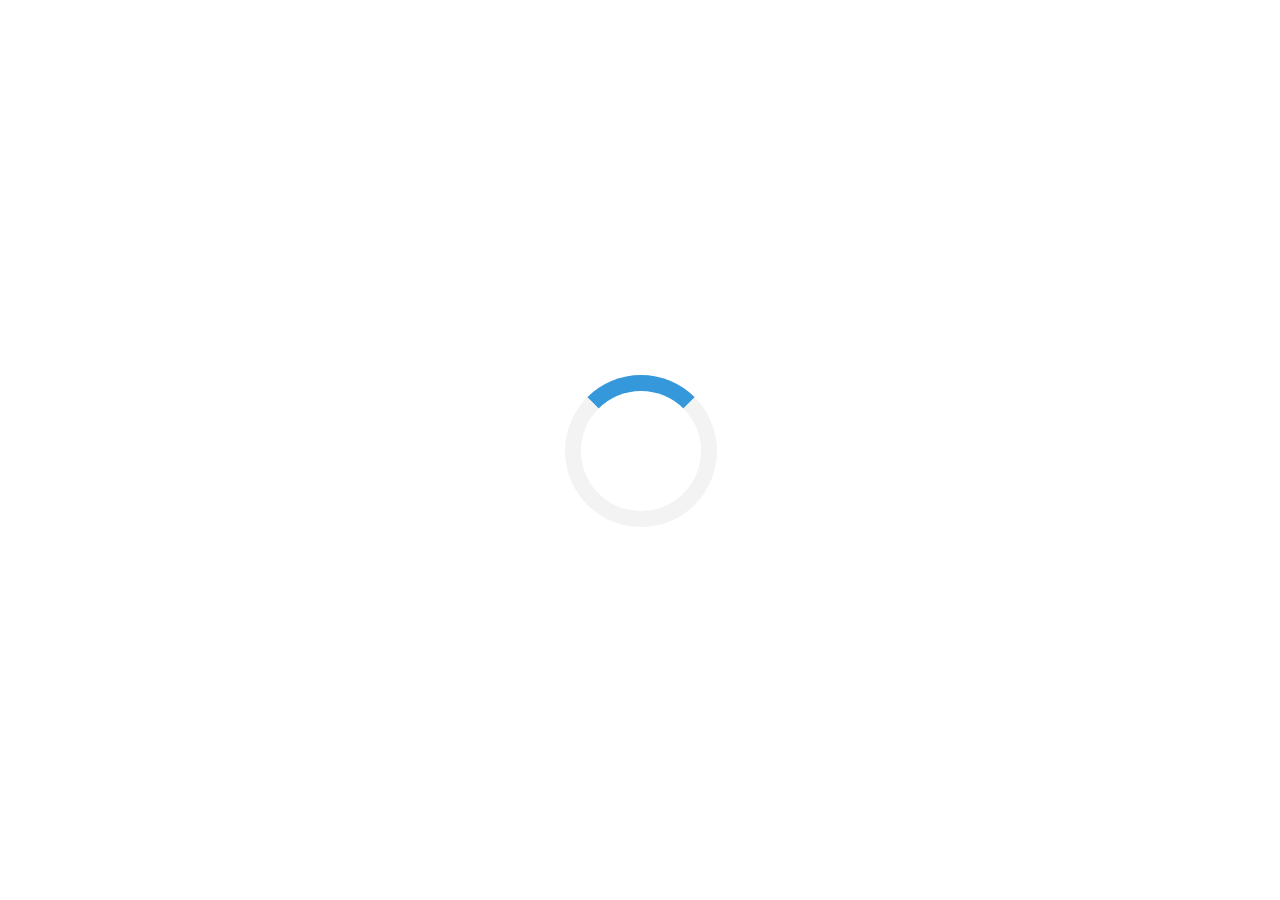
<file: app/views/loader.html>
<!DOCTYPE html>
<html>
<head>
<meta name="viewport" content="width=device-width, initial-scale=1">
<style>
/* Center the loader */
#loader {
  position: absolute;
  left: 50%;
  top: 50%;
  z-index: 1;
  width: 150px;
  height: 150px;
  margin: -75px 0 0 -75px;
  border: 16px solid #f3f3f3;
  border-radius: 50%;
  border-top: 16px solid #3498db;
  width: 120px;
  height: 120px;
  -webkit-animation: spin 2s linear infinite;
  animation: spin 2s linear infinite;
}

@-webkit-keyframes spin {
  0% { -webkit-transform: rotate(0deg); }
  100% { -webkit-transform: rotate(360deg); }
}

@keyframes spin {
  0% { transform: rotate(0deg); }
  100% { transform: rotate(360deg); }
}

/* Add animation to "page content" */
.animate-bottom {
  position: relative;
  -webkit-animation-name: animatebottom;
  -webkit-animation-duration: 1s;
  animation-name: animatebottom;
  animation-duration: 1s
}

@-webkit-keyframes animatebottom {
  from { bottom:-100px; opacity:0 } 
  to { bottom:0px; opacity:1 }
}

@keyframes animatebottom { 
  from{ bottom:-100px; opacity:0 } 
  to{ bottom:0; opacity:1 }
}

#myDiv {
  display: none;
  text-align: center;
}
</style>
</head>
<body onload="myFunction()" style="margin:0;">

<div id="loader"></div>

<div style="display:none;" id="myDiv" class="animate-bottom">
  <h2>Tada!</h2>
  <p>Some text in my newly loaded page..</p>
</div>

<script>
var myVar;

function myFunction() {
  myVar = setTimeout(showPage, 3000);
}

function showPage() {
  document.getElementById("loader").style.display = "none";
  document.getElementById("myDiv").style.display = "block";
}
</script>

</body>
</html>
</file>
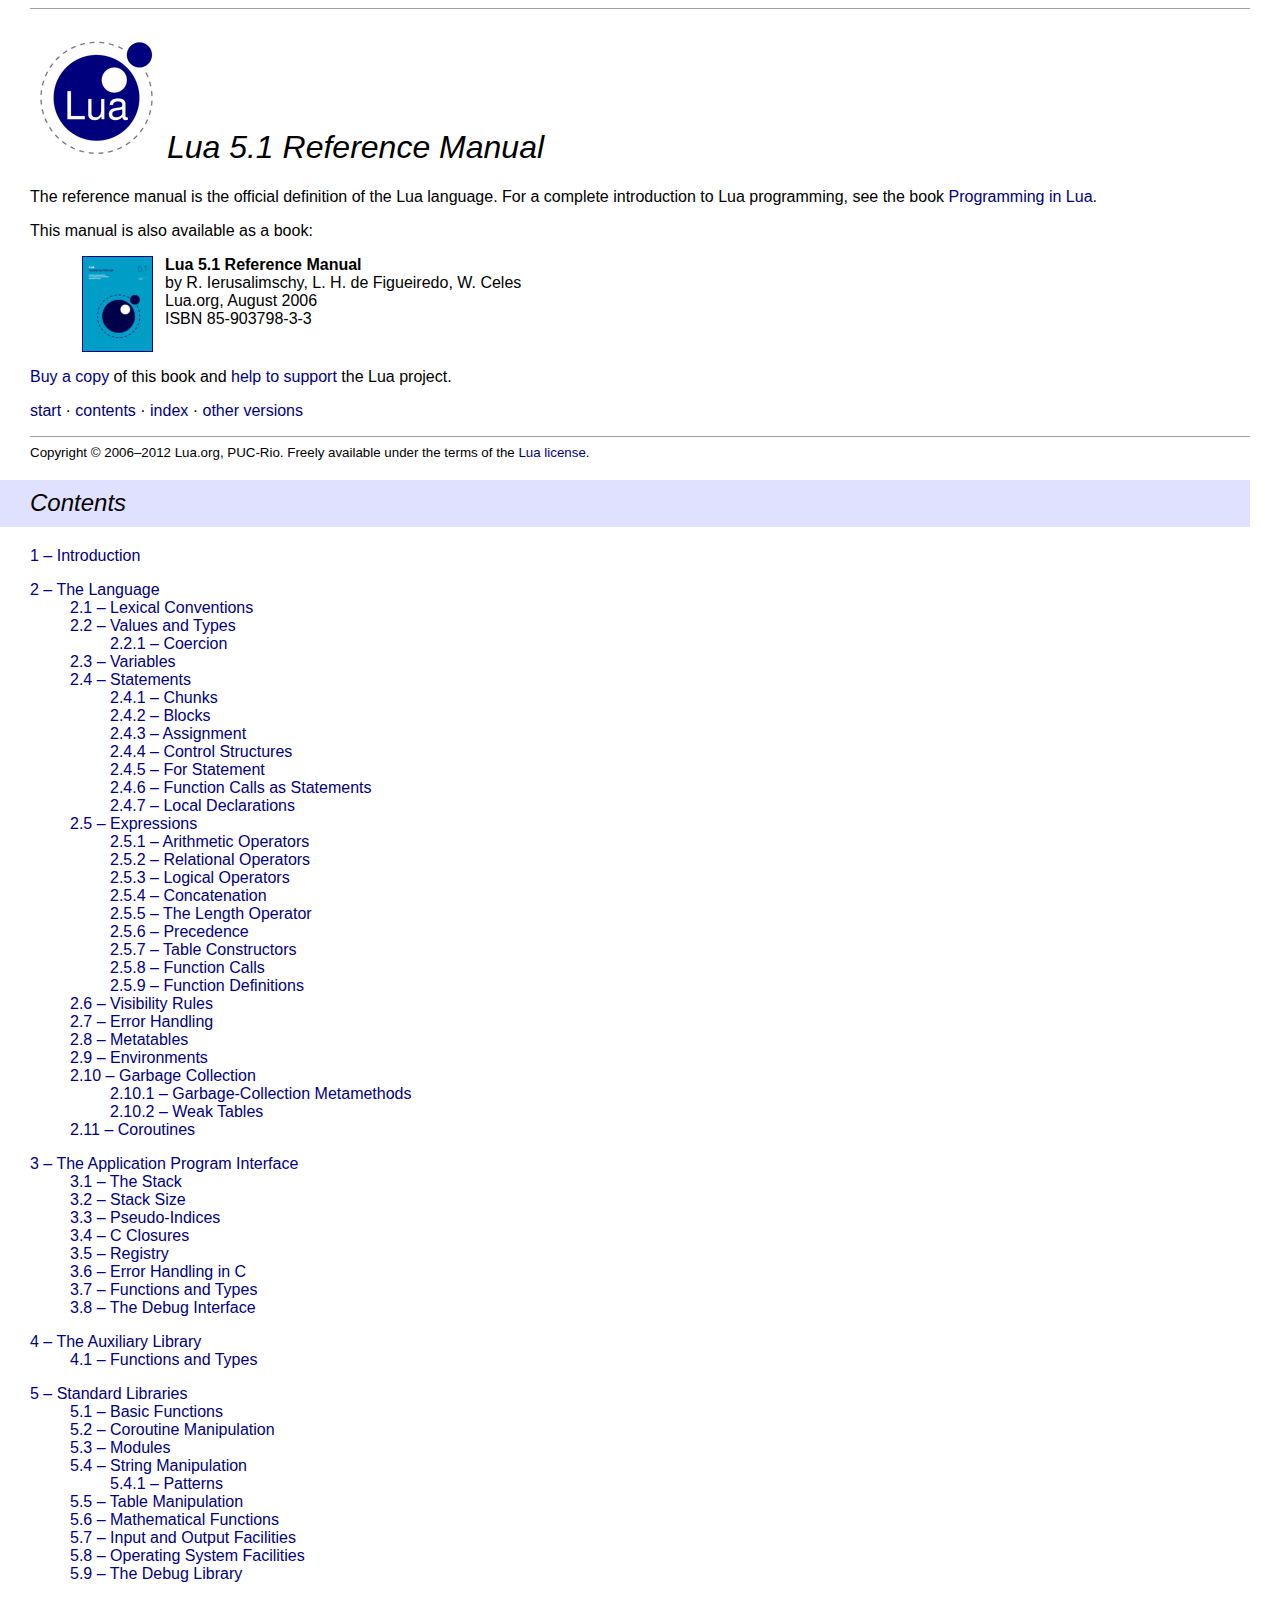
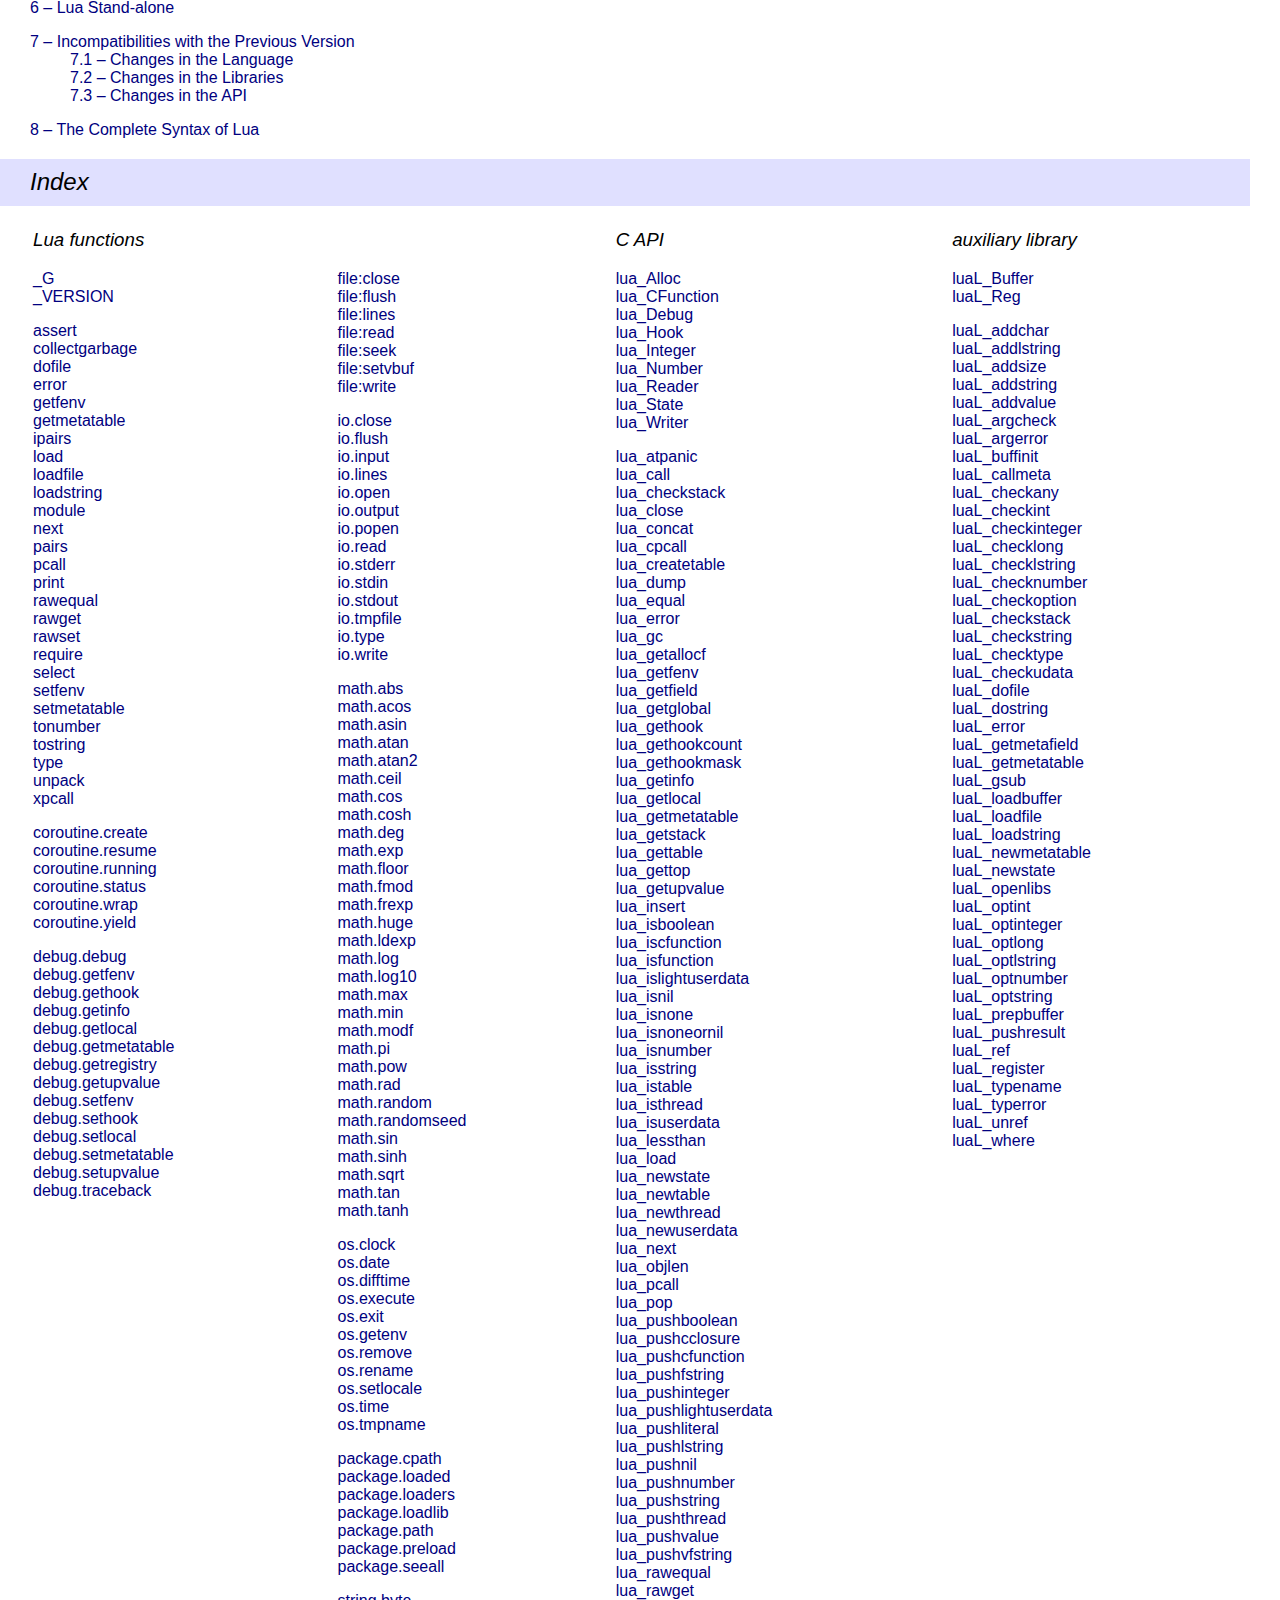
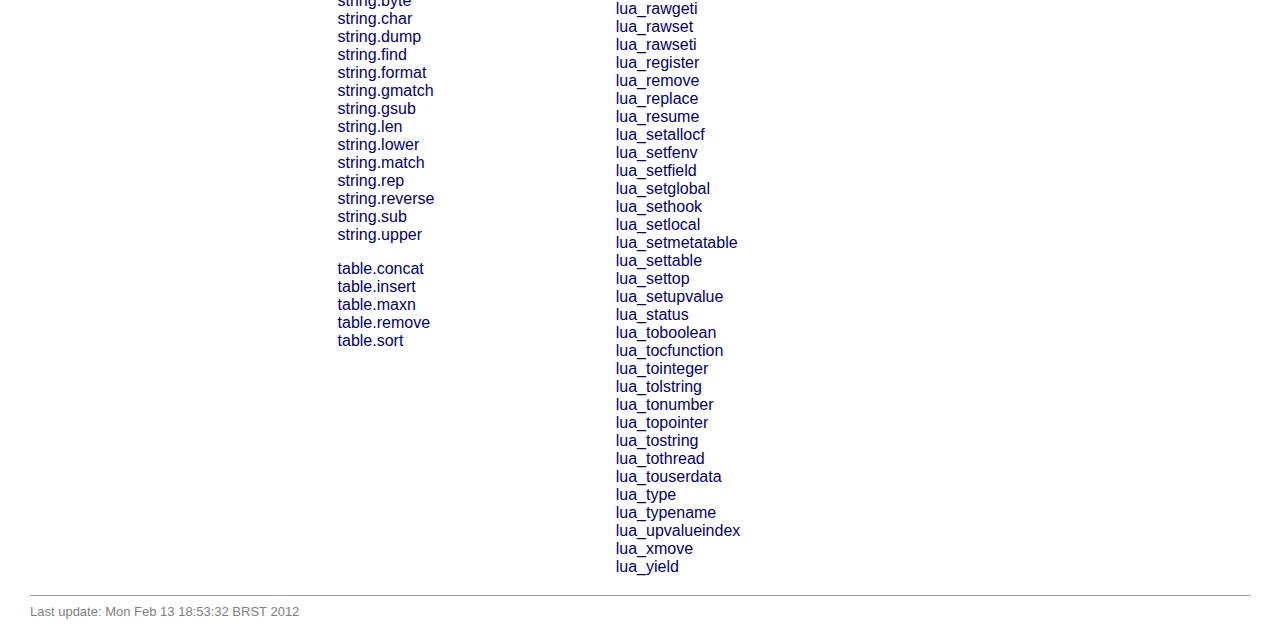
<file: redis-stable/deps/lua/doc/contents.html>
<!DOCTYPE HTML PUBLIC "-//W3C//DTD HTML 4.01 Transitional//EN">
<HTML>
<HEAD>
<TITLE>Lua 5.1 Reference Manual - contents</TITLE>
<LINK REL="stylesheet" TYPE="text/css" HREF="lua.css">
<META HTTP-EQUIV="content-type" CONTENT="text/html; charset=utf-8">
<STYLE TYPE="text/css">
ul {
	list-style-type: none ;
}
</STYLE>
</HEAD>

<BODY>

<HR>
<H1>
<A HREF="http://www.lua.org/"><IMG SRC="logo.gif" ALT="" BORDER=0></A>
Lua 5.1 Reference Manual
</H1>

<P>
The reference manual is the official definition of the Lua language.
For a complete introduction to Lua programming, see the book
<A HREF="http://www.lua.org/docs.html#pil">Programming in Lua</A>.

<P>
This manual is also available as a book:
<BLOCKQUOTE>
<A HREF="http://www.amazon.com/exec/obidos/ASIN/8590379833/lua-indexmanual-20">
<IMG SRC="cover.png" ALT="" TITLE="buy from Amazon" BORDER=1 ALIGN="left" HSPACE=12>
</A>
<B>Lua 5.1 Reference Manual</B>
<BR>by R. Ierusalimschy, L. H. de Figueiredo, W. Celes
<BR>Lua.org, August 2006
<BR>ISBN 85-903798-3-3
<BR CLEAR="all">
</BLOCKQUOTE>

<P>
<A HREF="http://www.amazon.com/exec/obidos/ASIN/8590379833/lua-indexmanual-20">Buy a copy</A>
of this book and
<A HREF="http://www.lua.org/donations.html">help to support</A>
the Lua project.

<P>
<A HREF="manual.html">start</A>
&middot;
<A HREF="#contents">contents</A>
&middot;
<A HREF="#index">index</A>
&middot;
<A HREF="http://www.lua.org/manual/">other versions</A>
<HR>
<SMALL>
Copyright &copy; 2006&ndash;2012 Lua.org, PUC-Rio.
Freely available under the terms of the
<A HREF="http://www.lua.org/license.html">Lua license</A>.
</SMALL>

<H2><A NAME="contents">Contents</A></H2>
<UL style="padding: 0">
<LI><A HREF="manual.html">1 &ndash; Introduction</A>
<P>
<LI><A HREF="manual.html#2">2 &ndash; The Language</A>
<UL>
<LI><A HREF="manual.html#2.1">2.1 &ndash; Lexical Conventions</A>
<LI><A HREF="manual.html#2.2">2.2 &ndash; Values and Types</A>
<UL>
<LI><A HREF="manual.html#2.2.1">2.2.1 &ndash; Coercion</A>
</UL>
<LI><A HREF="manual.html#2.3">2.3 &ndash; Variables</A>
<LI><A HREF="manual.html#2.4">2.4 &ndash; Statements</A>
<UL>
<LI><A HREF="manual.html#2.4.1">2.4.1 &ndash; Chunks</A>
<LI><A HREF="manual.html#2.4.2">2.4.2 &ndash; Blocks</A>
<LI><A HREF="manual.html#2.4.3">2.4.3 &ndash; Assignment</A>
<LI><A HREF="manual.html#2.4.4">2.4.4 &ndash; Control Structures</A>
<LI><A HREF="manual.html#2.4.5">2.4.5 &ndash; For Statement</A>
<LI><A HREF="manual.html#2.4.6">2.4.6 &ndash; Function Calls as Statements</A>
<LI><A HREF="manual.html#2.4.7">2.4.7 &ndash; Local Declarations</A>
</UL>
<LI><A HREF="manual.html#2.5">2.5 &ndash; Expressions</A>
<UL>
<LI><A HREF="manual.html#2.5.1">2.5.1 &ndash; Arithmetic Operators</A>
<LI><A HREF="manual.html#2.5.2">2.5.2 &ndash; Relational Operators</A>
<LI><A HREF="manual.html#2.5.3">2.5.3 &ndash; Logical Operators</A>
<LI><A HREF="manual.html#2.5.4">2.5.4 &ndash; Concatenation</A>
<LI><A HREF="manual.html#2.5.5">2.5.5 &ndash; The Length Operator</A>
<LI><A HREF="manual.html#2.5.6">2.5.6 &ndash; Precedence</A>
<LI><A HREF="manual.html#2.5.7">2.5.7 &ndash; Table Constructors</A>
<LI><A HREF="manual.html#2.5.8">2.5.8 &ndash; Function Calls</A>
<LI><A HREF="manual.html#2.5.9">2.5.9 &ndash; Function Definitions</A>
</UL>
<LI><A HREF="manual.html#2.6">2.6 &ndash; Visibility Rules</A>
<LI><A HREF="manual.html#2.7">2.7 &ndash; Error Handling</A>
<LI><A HREF="manual.html#2.8">2.8 &ndash; Metatables</A>
<LI><A HREF="manual.html#2.9">2.9 &ndash; Environments</A>
<LI><A HREF="manual.html#2.10">2.10 &ndash; Garbage Collection</A>
<UL>
<LI><A HREF="manual.html#2.10.1">2.10.1 &ndash; Garbage-Collection Metamethods</A>
<LI><A HREF="manual.html#2.10.2">2.10.2 &ndash; Weak Tables</A>
</UL>
<LI><A HREF="manual.html#2.11">2.11 &ndash; Coroutines</A>
</UL>
<P>
<LI><A HREF="manual.html#3">3 &ndash; The Application Program Interface</A>
<UL>
<LI><A HREF="manual.html#3.1">3.1 &ndash; The Stack</A>
<LI><A HREF="manual.html#3.2">3.2 &ndash; Stack Size</A>
<LI><A HREF="manual.html#3.3">3.3 &ndash; Pseudo-Indices</A>
<LI><A HREF="manual.html#3.4">3.4 &ndash; C Closures</A>
<LI><A HREF="manual.html#3.5">3.5 &ndash; Registry</A>
<LI><A HREF="manual.html#3.6">3.6 &ndash; Error Handling in C</A>
<LI><A HREF="manual.html#3.7">3.7 &ndash; Functions and Types</A>
<LI><A HREF="manual.html#3.8">3.8 &ndash; The Debug Interface</A>
</UL>
<P>
<LI><A HREF="manual.html#4">4 &ndash; The Auxiliary Library</A>
<UL>
<LI><A HREF="manual.html#4.1">4.1 &ndash; Functions and Types</A>
</UL>
<P>
<LI><A HREF="manual.html#5">5 &ndash; Standard Libraries</A>
<UL>
<LI><A HREF="manual.html#5.1">5.1 &ndash; Basic Functions</A>
<LI><A HREF="manual.html#5.2">5.2 &ndash; Coroutine Manipulation</A>
<LI><A HREF="manual.html#5.3">5.3 &ndash; Modules</A>
<LI><A HREF="manual.html#5.4">5.4 &ndash; String Manipulation</A>
<UL>
<LI><A HREF="manual.html#5.4.1">5.4.1 &ndash; Patterns</A>
</UL>
<LI><A HREF="manual.html#5.5">5.5 &ndash; Table Manipulation</A>
<LI><A HREF="manual.html#5.6">5.6 &ndash; Mathematical Functions</A>
<LI><A HREF="manual.html#5.7">5.7 &ndash; Input and Output Facilities</A>
<LI><A HREF="manual.html#5.8">5.8 &ndash; Operating System Facilities</A>
<LI><A HREF="manual.html#5.9">5.9 &ndash; The Debug Library</A>
</UL>
<P>
<LI><A HREF="manual.html#6">6 &ndash; Lua Stand-alone</A>
<P>
<LI><A HREF="manual.html#7">7 &ndash; Incompatibilities with the Previous Version</A>
<UL>
<LI><A HREF="manual.html#7.1">7.1 &ndash; Changes in the Language</A>
<LI><A HREF="manual.html#7.2">7.2 &ndash; Changes in the Libraries</A>
<LI><A HREF="manual.html#7.3">7.3 &ndash; Changes in the API</A>
</UL>
<P>
<LI><A HREF="manual.html#8">8 &ndash; The Complete Syntax of Lua</A>
</UL>

<H2><A NAME="index">Index</A></H2>
<TABLE WIDTH="100%">
<TR VALIGN="top">
<TD>
<H3><A NAME="functions">Lua functions</A></H3>
<A HREF="manual.html#pdf-_G">_G</A><BR>
<A HREF="manual.html#pdf-_VERSION">_VERSION</A><BR>
<P>

<A HREF="manual.html#pdf-assert">assert</A><BR>
<A HREF="manual.html#pdf-collectgarbage">collectgarbage</A><BR>
<A HREF="manual.html#pdf-dofile">dofile</A><BR>
<A HREF="manual.html#pdf-error">error</A><BR>
<A HREF="manual.html#pdf-getfenv">getfenv</A><BR>
<A HREF="manual.html#pdf-getmetatable">getmetatable</A><BR>
<A HREF="manual.html#pdf-ipairs">ipairs</A><BR>
<A HREF="manual.html#pdf-load">load</A><BR>
<A HREF="manual.html#pdf-loadfile">loadfile</A><BR>
<A HREF="manual.html#pdf-loadstring">loadstring</A><BR>
<A HREF="manual.html#pdf-module">module</A><BR>
<A HREF="manual.html#pdf-next">next</A><BR>
<A HREF="manual.html#pdf-pairs">pairs</A><BR>
<A HREF="manual.html#pdf-pcall">pcall</A><BR>
<A HREF="manual.html#pdf-print">print</A><BR>
<A HREF="manual.html#pdf-rawequal">rawequal</A><BR>
<A HREF="manual.html#pdf-rawget">rawget</A><BR>
<A HREF="manual.html#pdf-rawset">rawset</A><BR>
<A HREF="manual.html#pdf-require">require</A><BR>
<A HREF="manual.html#pdf-select">select</A><BR>
<A HREF="manual.html#pdf-setfenv">setfenv</A><BR>
<A HREF="manual.html#pdf-setmetatable">setmetatable</A><BR>
<A HREF="manual.html#pdf-tonumber">tonumber</A><BR>
<A HREF="manual.html#pdf-tostring">tostring</A><BR>
<A HREF="manual.html#pdf-type">type</A><BR>
<A HREF="manual.html#pdf-unpack">unpack</A><BR>
<A HREF="manual.html#pdf-xpcall">xpcall</A><BR>
<P>

<A HREF="manual.html#pdf-coroutine.create">coroutine.create</A><BR>
<A HREF="manual.html#pdf-coroutine.resume">coroutine.resume</A><BR>
<A HREF="manual.html#pdf-coroutine.running">coroutine.running</A><BR>
<A HREF="manual.html#pdf-coroutine.status">coroutine.status</A><BR>
<A HREF="manual.html#pdf-coroutine.wrap">coroutine.wrap</A><BR>
<A HREF="manual.html#pdf-coroutine.yield">coroutine.yield</A><BR>
<P>

<A HREF="manual.html#pdf-debug.debug">debug.debug</A><BR>
<A HREF="manual.html#pdf-debug.getfenv">debug.getfenv</A><BR>
<A HREF="manual.html#pdf-debug.gethook">debug.gethook</A><BR>
<A HREF="manual.html#pdf-debug.getinfo">debug.getinfo</A><BR>
<A HREF="manual.html#pdf-debug.getlocal">debug.getlocal</A><BR>
<A HREF="manual.html#pdf-debug.getmetatable">debug.getmetatable</A><BR>
<A HREF="manual.html#pdf-debug.getregistry">debug.getregistry</A><BR>
<A HREF="manual.html#pdf-debug.getupvalue">debug.getupvalue</A><BR>
<A HREF="manual.html#pdf-debug.setfenv">debug.setfenv</A><BR>
<A HREF="manual.html#pdf-debug.sethook">debug.sethook</A><BR>
<A HREF="manual.html#pdf-debug.setlocal">debug.setlocal</A><BR>
<A HREF="manual.html#pdf-debug.setmetatable">debug.setmetatable</A><BR>
<A HREF="manual.html#pdf-debug.setupvalue">debug.setupvalue</A><BR>
<A HREF="manual.html#pdf-debug.traceback">debug.traceback</A><BR>

</TD>
<TD>
<H3>&nbsp;</H3>
<A HREF="manual.html#pdf-file:close">file:close</A><BR>
<A HREF="manual.html#pdf-file:flush">file:flush</A><BR>
<A HREF="manual.html#pdf-file:lines">file:lines</A><BR>
<A HREF="manual.html#pdf-file:read">file:read</A><BR>
<A HREF="manual.html#pdf-file:seek">file:seek</A><BR>
<A HREF="manual.html#pdf-file:setvbuf">file:setvbuf</A><BR>
<A HREF="manual.html#pdf-file:write">file:write</A><BR>
<P>

<A HREF="manual.html#pdf-io.close">io.close</A><BR>
<A HREF="manual.html#pdf-io.flush">io.flush</A><BR>
<A HREF="manual.html#pdf-io.input">io.input</A><BR>
<A HREF="manual.html#pdf-io.lines">io.lines</A><BR>
<A HREF="manual.html#pdf-io.open">io.open</A><BR>
<A HREF="manual.html#pdf-io.output">io.output</A><BR>
<A HREF="manual.html#pdf-io.popen">io.popen</A><BR>
<A HREF="manual.html#pdf-io.read">io.read</A><BR>
<A HREF="manual.html#pdf-io.stderr">io.stderr</A><BR>
<A HREF="manual.html#pdf-io.stdin">io.stdin</A><BR>
<A HREF="manual.html#pdf-io.stdout">io.stdout</A><BR>
<A HREF="manual.html#pdf-io.tmpfile">io.tmpfile</A><BR>
<A HREF="manual.html#pdf-io.type">io.type</A><BR>
<A HREF="manual.html#pdf-io.write">io.write</A><BR>
<P>

<A HREF="manual.html#pdf-math.abs">math.abs</A><BR>
<A HREF="manual.html#pdf-math.acos">math.acos</A><BR>
<A HREF="manual.html#pdf-math.asin">math.asin</A><BR>
<A HREF="manual.html#pdf-math.atan">math.atan</A><BR>
<A HREF="manual.html#pdf-math.atan2">math.atan2</A><BR>
<A HREF="manual.html#pdf-math.ceil">math.ceil</A><BR>
<A HREF="manual.html#pdf-math.cos">math.cos</A><BR>
<A HREF="manual.html#pdf-math.cosh">math.cosh</A><BR>
<A HREF="manual.html#pdf-math.deg">math.deg</A><BR>
<A HREF="manual.html#pdf-math.exp">math.exp</A><BR>
<A HREF="manual.html#pdf-math.floor">math.floor</A><BR>
<A HREF="manual.html#pdf-math.fmod">math.fmod</A><BR>
<A HREF="manual.html#pdf-math.frexp">math.frexp</A><BR>
<A HREF="manual.html#pdf-math.huge">math.huge</A><BR>
<A HREF="manual.html#pdf-math.ldexp">math.ldexp</A><BR>
<A HREF="manual.html#pdf-math.log">math.log</A><BR>
<A HREF="manual.html#pdf-math.log10">math.log10</A><BR>
<A HREF="manual.html#pdf-math.max">math.max</A><BR>
<A HREF="manual.html#pdf-math.min">math.min</A><BR>
<A HREF="manual.html#pdf-math.modf">math.modf</A><BR>
<A HREF="manual.html#pdf-math.pi">math.pi</A><BR>
<A HREF="manual.html#pdf-math.pow">math.pow</A><BR>
<A HREF="manual.html#pdf-math.rad">math.rad</A><BR>
<A HREF="manual.html#pdf-math.random">math.random</A><BR>
<A HREF="manual.html#pdf-math.randomseed">math.randomseed</A><BR>
<A HREF="manual.html#pdf-math.sin">math.sin</A><BR>
<A HREF="manual.html#pdf-math.sinh">math.sinh</A><BR>
<A HREF="manual.html#pdf-math.sqrt">math.sqrt</A><BR>
<A HREF="manual.html#pdf-math.tan">math.tan</A><BR>
<A HREF="manual.html#pdf-math.tanh">math.tanh</A><BR>
<P>

<A HREF="manual.html#pdf-os.clock">os.clock</A><BR>
<A HREF="manual.html#pdf-os.date">os.date</A><BR>
<A HREF="manual.html#pdf-os.difftime">os.difftime</A><BR>
<A HREF="manual.html#pdf-os.execute">os.execute</A><BR>
<A HREF="manual.html#pdf-os.exit">os.exit</A><BR>
<A HREF="manual.html#pdf-os.getenv">os.getenv</A><BR>
<A HREF="manual.html#pdf-os.remove">os.remove</A><BR>
<A HREF="manual.html#pdf-os.rename">os.rename</A><BR>
<A HREF="manual.html#pdf-os.setlocale">os.setlocale</A><BR>
<A HREF="manual.html#pdf-os.time">os.time</A><BR>
<A HREF="manual.html#pdf-os.tmpname">os.tmpname</A><BR>
<P>

<A HREF="manual.html#pdf-package.cpath">package.cpath</A><BR>
<A HREF="manual.html#pdf-package.loaded">package.loaded</A><BR>
<A HREF="manual.html#pdf-package.loaders">package.loaders</A><BR>
<A HREF="manual.html#pdf-package.loadlib">package.loadlib</A><BR>
<A HREF="manual.html#pdf-package.path">package.path</A><BR>
<A HREF="manual.html#pdf-package.preload">package.preload</A><BR>
<A HREF="manual.html#pdf-package.seeall">package.seeall</A><BR>
<P>

<A HREF="manual.html#pdf-string.byte">string.byte</A><BR>
<A HREF="manual.html#pdf-string.char">string.char</A><BR>
<A HREF="manual.html#pdf-string.dump">string.dump</A><BR>
<A HREF="manual.html#pdf-string.find">string.find</A><BR>
<A HREF="manual.html#pdf-string.format">string.format</A><BR>
<A HREF="manual.html#pdf-string.gmatch">string.gmatch</A><BR>
<A HREF="manual.html#pdf-string.gsub">string.gsub</A><BR>
<A HREF="manual.html#pdf-string.len">string.len</A><BR>
<A HREF="manual.html#pdf-string.lower">string.lower</A><BR>
<A HREF="manual.html#pdf-string.match">string.match</A><BR>
<A HREF="manual.html#pdf-string.rep">string.rep</A><BR>
<A HREF="manual.html#pdf-string.reverse">string.reverse</A><BR>
<A HREF="manual.html#pdf-string.sub">string.sub</A><BR>
<A HREF="manual.html#pdf-string.upper">string.upper</A><BR>
<P>

<A HREF="manual.html#pdf-table.concat">table.concat</A><BR>
<A HREF="manual.html#pdf-table.insert">table.insert</A><BR>
<A HREF="manual.html#pdf-table.maxn">table.maxn</A><BR>
<A HREF="manual.html#pdf-table.remove">table.remove</A><BR>
<A HREF="manual.html#pdf-table.sort">table.sort</A><BR>

</TD>
<TD>
<H3>C API</H3>
<A HREF="manual.html#lua_Alloc">lua_Alloc</A><BR>
<A HREF="manual.html#lua_CFunction">lua_CFunction</A><BR>
<A HREF="manual.html#lua_Debug">lua_Debug</A><BR>
<A HREF="manual.html#lua_Hook">lua_Hook</A><BR>
<A HREF="manual.html#lua_Integer">lua_Integer</A><BR>
<A HREF="manual.html#lua_Number">lua_Number</A><BR>
<A HREF="manual.html#lua_Reader">lua_Reader</A><BR>
<A HREF="manual.html#lua_State">lua_State</A><BR>
<A HREF="manual.html#lua_Writer">lua_Writer</A><BR>
<P>

<A HREF="manual.html#lua_atpanic">lua_atpanic</A><BR>
<A HREF="manual.html#lua_call">lua_call</A><BR>
<A HREF="manual.html#lua_checkstack">lua_checkstack</A><BR>
<A HREF="manual.html#lua_close">lua_close</A><BR>
<A HREF="manual.html#lua_concat">lua_concat</A><BR>
<A HREF="manual.html#lua_cpcall">lua_cpcall</A><BR>
<A HREF="manual.html#lua_createtable">lua_createtable</A><BR>
<A HREF="manual.html#lua_dump">lua_dump</A><BR>
<A HREF="manual.html#lua_equal">lua_equal</A><BR>
<A HREF="manual.html#lua_error">lua_error</A><BR>
<A HREF="manual.html#lua_gc">lua_gc</A><BR>
<A HREF="manual.html#lua_getallocf">lua_getallocf</A><BR>
<A HREF="manual.html#lua_getfenv">lua_getfenv</A><BR>
<A HREF="manual.html#lua_getfield">lua_getfield</A><BR>
<A HREF="manual.html#lua_getglobal">lua_getglobal</A><BR>
<A HREF="manual.html#lua_gethook">lua_gethook</A><BR>
<A HREF="manual.html#lua_gethookcount">lua_gethookcount</A><BR>
<A HREF="manual.html#lua_gethookmask">lua_gethookmask</A><BR>
<A HREF="manual.html#lua_getinfo">lua_getinfo</A><BR>
<A HREF="manual.html#lua_getlocal">lua_getlocal</A><BR>
<A HREF="manual.html#lua_getmetatable">lua_getmetatable</A><BR>
<A HREF="manual.html#lua_getstack">lua_getstack</A><BR>
<A HREF="manual.html#lua_gettable">lua_gettable</A><BR>
<A HREF="manual.html#lua_gettop">lua_gettop</A><BR>
<A HREF="manual.html#lua_getupvalue">lua_getupvalue</A><BR>
<A HREF="manual.html#lua_insert">lua_insert</A><BR>
<A HREF="manual.html#lua_isboolean">lua_isboolean</A><BR>
<A HREF="manual.html#lua_iscfunction">lua_iscfunction</A><BR>
<A HREF="manual.html#lua_isfunction">lua_isfunction</A><BR>
<A HREF="manual.html#lua_islightuserdata">lua_islightuserdata</A><BR>
<A HREF="manual.html#lua_isnil">lua_isnil</A><BR>
<A HREF="manual.html#lua_isnone">lua_isnone</A><BR>
<A HREF="manual.html#lua_isnoneornil">lua_isnoneornil</A><BR>
<A HREF="manual.html#lua_isnumber">lua_isnumber</A><BR>
<A HREF="manual.html#lua_isstring">lua_isstring</A><BR>
<A HREF="manual.html#lua_istable">lua_istable</A><BR>
<A HREF="manual.html#lua_isthread">lua_isthread</A><BR>
<A HREF="manual.html#lua_isuserdata">lua_isuserdata</A><BR>
<A HREF="manual.html#lua_lessthan">lua_lessthan</A><BR>
<A HREF="manual.html#lua_load">lua_load</A><BR>
<A HREF="manual.html#lua_newstate">lua_newstate</A><BR>
<A HREF="manual.html#lua_newtable">lua_newtable</A><BR>
<A HREF="manual.html#lua_newthread">lua_newthread</A><BR>
<A HREF="manual.html#lua_newuserdata">lua_newuserdata</A><BR>
<A HREF="manual.html#lua_next">lua_next</A><BR>
<A HREF="manual.html#lua_objlen">lua_objlen</A><BR>
<A HREF="manual.html#lua_pcall">lua_pcall</A><BR>
<A HREF="manual.html#lua_pop">lua_pop</A><BR>
<A HREF="manual.html#lua_pushboolean">lua_pushboolean</A><BR>
<A HREF="manual.html#lua_pushcclosure">lua_pushcclosure</A><BR>
<A HREF="manual.html#lua_pushcfunction">lua_pushcfunction</A><BR>
<A HREF="manual.html#lua_pushfstring">lua_pushfstring</A><BR>
<A HREF="manual.html#lua_pushinteger">lua_pushinteger</A><BR>
<A HREF="manual.html#lua_pushlightuserdata">lua_pushlightuserdata</A><BR>
<A HREF="manual.html#lua_pushliteral">lua_pushliteral</A><BR>
<A HREF="manual.html#lua_pushlstring">lua_pushlstring</A><BR>
<A HREF="manual.html#lua_pushnil">lua_pushnil</A><BR>
<A HREF="manual.html#lua_pushnumber">lua_pushnumber</A><BR>
<A HREF="manual.html#lua_pushstring">lua_pushstring</A><BR>
<A HREF="manual.html#lua_pushthread">lua_pushthread</A><BR>
<A HREF="manual.html#lua_pushvalue">lua_pushvalue</A><BR>
<A HREF="manual.html#lua_pushvfstring">lua_pushvfstring</A><BR>
<A HREF="manual.html#lua_rawequal">lua_rawequal</A><BR>
<A HREF="manual.html#lua_rawget">lua_rawget</A><BR>
<A HREF="manual.html#lua_rawgeti">lua_rawgeti</A><BR>
<A HREF="manual.html#lua_rawset">lua_rawset</A><BR>
<A HREF="manual.html#lua_rawseti">lua_rawseti</A><BR>
<A HREF="manual.html#lua_register">lua_register</A><BR>
<A HREF="manual.html#lua_remove">lua_remove</A><BR>
<A HREF="manual.html#lua_replace">lua_replace</A><BR>
<A HREF="manual.html#lua_resume">lua_resume</A><BR>
<A HREF="manual.html#lua_setallocf">lua_setallocf</A><BR>
<A HREF="manual.html#lua_setfenv">lua_setfenv</A><BR>
<A HREF="manual.html#lua_setfield">lua_setfield</A><BR>
<A HREF="manual.html#lua_setglobal">lua_setglobal</A><BR>
<A HREF="manual.html#lua_sethook">lua_sethook</A><BR>
<A HREF="manual.html#lua_setlocal">lua_setlocal</A><BR>
<A HREF="manual.html#lua_setmetatable">lua_setmetatable</A><BR>
<A HREF="manual.html#lua_settable">lua_settable</A><BR>
<A HREF="manual.html#lua_settop">lua_settop</A><BR>
<A HREF="manual.html#lua_setupvalue">lua_setupvalue</A><BR>
<A HREF="manual.html#lua_status">lua_status</A><BR>
<A HREF="manual.html#lua_toboolean">lua_toboolean</A><BR>
<A HREF="manual.html#lua_tocfunction">lua_tocfunction</A><BR>
<A HREF="manual.html#lua_tointeger">lua_tointeger</A><BR>
<A HREF="manual.html#lua_tolstring">lua_tolstring</A><BR>
<A HREF="manual.html#lua_tonumber">lua_tonumber</A><BR>
<A HREF="manual.html#lua_topointer">lua_topointer</A><BR>
<A HREF="manual.html#lua_tostring">lua_tostring</A><BR>
<A HREF="manual.html#lua_tothread">lua_tothread</A><BR>
<A HREF="manual.html#lua_touserdata">lua_touserdata</A><BR>
<A HREF="manual.html#lua_type">lua_type</A><BR>
<A HREF="manual.html#lua_typename">lua_typename</A><BR>
<A HREF="manual.html#lua_upvalueindex">lua_upvalueindex</A><BR>
<A HREF="manual.html#lua_xmove">lua_xmove</A><BR>
<A HREF="manual.html#lua_yield">lua_yield</A><BR>

</TD>
<TD>
<H3>auxiliary library</H3>
<A HREF="manual.html#luaL_Buffer">luaL_Buffer</A><BR>
<A HREF="manual.html#luaL_Reg">luaL_Reg</A><BR>
<P>

<A HREF="manual.html#luaL_addchar">luaL_addchar</A><BR>
<A HREF="manual.html#luaL_addlstring">luaL_addlstring</A><BR>
<A HREF="manual.html#luaL_addsize">luaL_addsize</A><BR>
<A HREF="manual.html#luaL_addstring">luaL_addstring</A><BR>
<A HREF="manual.html#luaL_addvalue">luaL_addvalue</A><BR>
<A HREF="manual.html#luaL_argcheck">luaL_argcheck</A><BR>
<A HREF="manual.html#luaL_argerror">luaL_argerror</A><BR>
<A HREF="manual.html#luaL_buffinit">luaL_buffinit</A><BR>
<A HREF="manual.html#luaL_callmeta">luaL_callmeta</A><BR>
<A HREF="manual.html#luaL_checkany">luaL_checkany</A><BR>
<A HREF="manual.html#luaL_checkint">luaL_checkint</A><BR>
<A HREF="manual.html#luaL_checkinteger">luaL_checkinteger</A><BR>
<A HREF="manual.html#luaL_checklong">luaL_checklong</A><BR>
<A HREF="manual.html#luaL_checklstring">luaL_checklstring</A><BR>
<A HREF="manual.html#luaL_checknumber">luaL_checknumber</A><BR>
<A HREF="manual.html#luaL_checkoption">luaL_checkoption</A><BR>
<A HREF="manual.html#luaL_checkstack">luaL_checkstack</A><BR>
<A HREF="manual.html#luaL_checkstring">luaL_checkstring</A><BR>
<A HREF="manual.html#luaL_checktype">luaL_checktype</A><BR>
<A HREF="manual.html#luaL_checkudata">luaL_checkudata</A><BR>
<A HREF="manual.html#luaL_dofile">luaL_dofile</A><BR>
<A HREF="manual.html#luaL_dostring">luaL_dostring</A><BR>
<A HREF="manual.html#luaL_error">luaL_error</A><BR>
<A HREF="manual.html#luaL_getmetafield">luaL_getmetafield</A><BR>
<A HREF="manual.html#luaL_getmetatable">luaL_getmetatable</A><BR>
<A HREF="manual.html#luaL_gsub">luaL_gsub</A><BR>
<A HREF="manual.html#luaL_loadbuffer">luaL_loadbuffer</A><BR>
<A HREF="manual.html#luaL_loadfile">luaL_loadfile</A><BR>
<A HREF="manual.html#luaL_loadstring">luaL_loadstring</A><BR>
<A HREF="manual.html#luaL_newmetatable">luaL_newmetatable</A><BR>
<A HREF="manual.html#luaL_newstate">luaL_newstate</A><BR>
<A HREF="manual.html#luaL_openlibs">luaL_openlibs</A><BR>
<A HREF="manual.html#luaL_optint">luaL_optint</A><BR>
<A HREF="manual.html#luaL_optinteger">luaL_optinteger</A><BR>
<A HREF="manual.html#luaL_optlong">luaL_optlong</A><BR>
<A HREF="manual.html#luaL_optlstring">luaL_optlstring</A><BR>
<A HREF="manual.html#luaL_optnumber">luaL_optnumber</A><BR>
<A HREF="manual.html#luaL_optstring">luaL_optstring</A><BR>
<A HREF="manual.html#luaL_prepbuffer">luaL_prepbuffer</A><BR>
<A HREF="manual.html#luaL_pushresult">luaL_pushresult</A><BR>
<A HREF="manual.html#luaL_ref">luaL_ref</A><BR>
<A HREF="manual.html#luaL_register">luaL_register</A><BR>
<A HREF="manual.html#luaL_typename">luaL_typename</A><BR>
<A HREF="manual.html#luaL_typerror">luaL_typerror</A><BR>
<A HREF="manual.html#luaL_unref">luaL_unref</A><BR>
<A HREF="manual.html#luaL_where">luaL_where</A><BR>

</TD>
</TR>
</TABLE>
<P>

<HR>
<SMALL CLASS="footer">
Last update:
Mon Feb 13 18:53:32 BRST 2012
</SMALL>
<!--
Last change: revised for Lua 5.1.5
-->

</BODY>
</HTML>
</file>
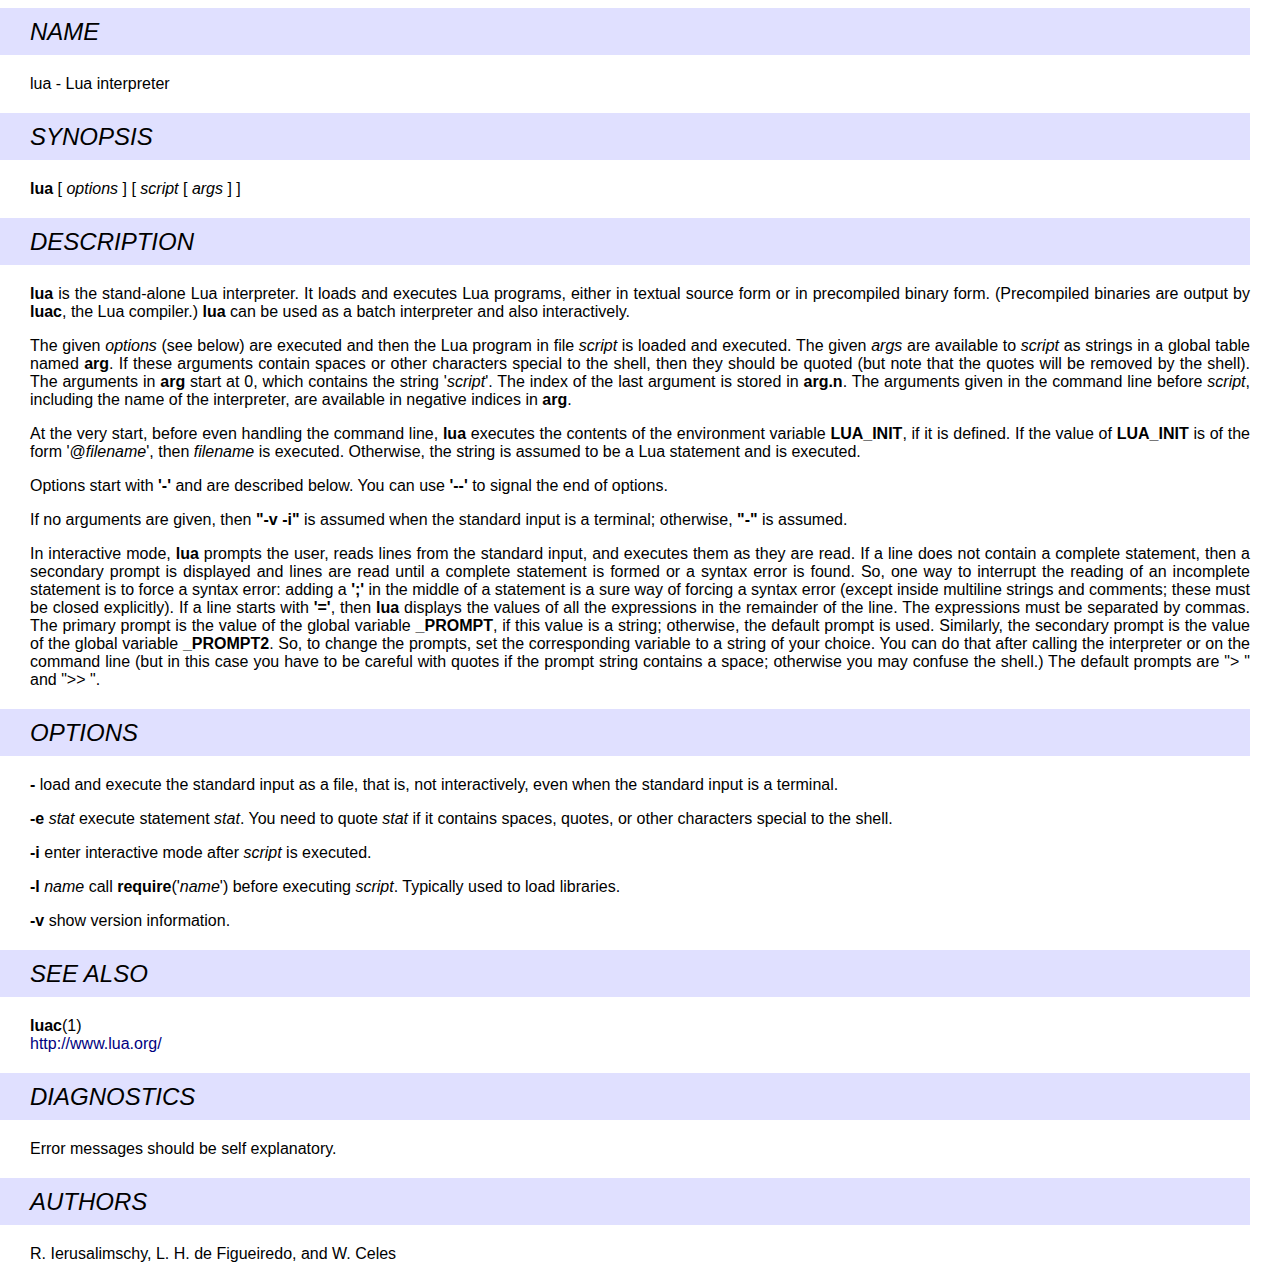
<file: redis-stable/deps/lua/doc/lua.html>
<!-- $Id: lua.man,v 1.11 2006/01/06 16:03:34 lhf Exp $ -->
<HTML>
<HEAD>
<TITLE>LUA man page</TITLE>
<LINK REL="stylesheet" TYPE="text/css" HREF="lua.css">
</HEAD>

<BODY BGCOLOR="#FFFFFF">

<H2>NAME</H2>
lua - Lua interpreter
<H2>SYNOPSIS</H2>
<B>lua</B>
[
<I>options</I>
]
[
<I>script</I>
[
<I>args</I>
]
]
<H2>DESCRIPTION</H2>
<B>lua</B>
is the stand-alone Lua interpreter.
It loads and executes Lua programs,
either in textual source form or
in precompiled binary form.
(Precompiled binaries are output by
<B>luac</B>,
the Lua compiler.)
<B>lua</B>
can be used as a batch interpreter and also interactively.
<P>
The given
<I>options</I>
(see below)
are executed and then
the Lua program in file
<I>script</I>
is loaded and executed.
The given
<I>args</I>
are available to
<I>script</I>
as strings in a global table named
<B>arg</B>.
If these arguments contain spaces or other characters special to the shell,
then they should be quoted
(but note that the quotes will be removed by the shell).
The arguments in
<B>arg</B>
start at 0,
which contains the string
'<I>script</I>'.
The index of the last argument is stored in
<B>arg.n</B>.
The arguments given in the command line before
<I>script</I>,
including the name of the interpreter,
are available in negative indices in
<B>arg</B>.
<P>
At the very start,
before even handling the command line,
<B>lua</B>
executes the contents of the environment variable
<B>LUA_INIT</B>,
if it is defined.
If the value of
<B>LUA_INIT</B>
is of the form
'@<I>filename</I>',
then
<I>filename</I>
is executed.
Otherwise, the string is assumed to be a Lua statement and is executed.
<P>
Options start with
<B>'-'</B>
and are described below.
You can use
<B>'--'</B>
to signal the end of options.
<P>
If no arguments are given,
then
<B>"-v -i"</B>
is assumed when the standard input is a terminal;
otherwise,
<B>"-"</B>
is assumed.
<P>
In interactive mode,
<B>lua</B>
prompts the user,
reads lines from the standard input,
and executes them as they are read.
If a line does not contain a complete statement,
then a secondary prompt is displayed and
lines are read until a complete statement is formed or
a syntax error is found.
So, one way to interrupt the reading of an incomplete statement is
to force a syntax error:
adding a
<B>';'</B>
in the middle of a statement is a sure way of forcing a syntax error
(except inside multiline strings and comments; these must be closed explicitly).
If a line starts with
<B>'='</B>,
then
<B>lua</B>
displays the values of all the expressions in the remainder of the
line. The expressions must be separated by commas.
The primary prompt is the value of the global variable
<B>_PROMPT</B>,
if this value is a string;
otherwise, the default prompt is used.
Similarly, the secondary prompt is the value of the global variable
<B>_PROMPT2</B>.
So,
to change the prompts,
set the corresponding variable to a string of your choice.
You can do that after calling the interpreter
or on the command line
(but in this case you have to be careful with quotes
if the prompt string contains a space; otherwise you may confuse the shell.)
The default prompts are "&gt; " and "&gt;&gt; ".
<H2>OPTIONS</H2>
<P>
<B>-</B>
load and execute the standard input as a file,
that is,
not interactively,
even when the standard input is a terminal.
<P>
<B>-e </B><I>stat</I>
execute statement
<I>stat</I>.
You need to quote
<I>stat </I>
if it contains spaces, quotes,
or other characters special to the shell.
<P>
<B>-i</B>
enter interactive mode after
<I>script</I>
is executed.
<P>
<B>-l </B><I>name</I>
call
<B>require</B>('<I>name</I>')
before executing
<I>script</I>.
Typically used to load libraries.
<P>
<B>-v</B>
show version information.
<H2>SEE ALSO</H2>
<B>luac</B>(1)
<BR>
<A HREF="http://www.lua.org/">http://www.lua.org/</A>
<H2>DIAGNOSTICS</H2>
Error messages should be self explanatory.
<H2>AUTHORS</H2>
R. Ierusalimschy,
L. H. de Figueiredo,
and
W. Celes
<!-- EOF -->
</BODY>
</HTML>
</file>
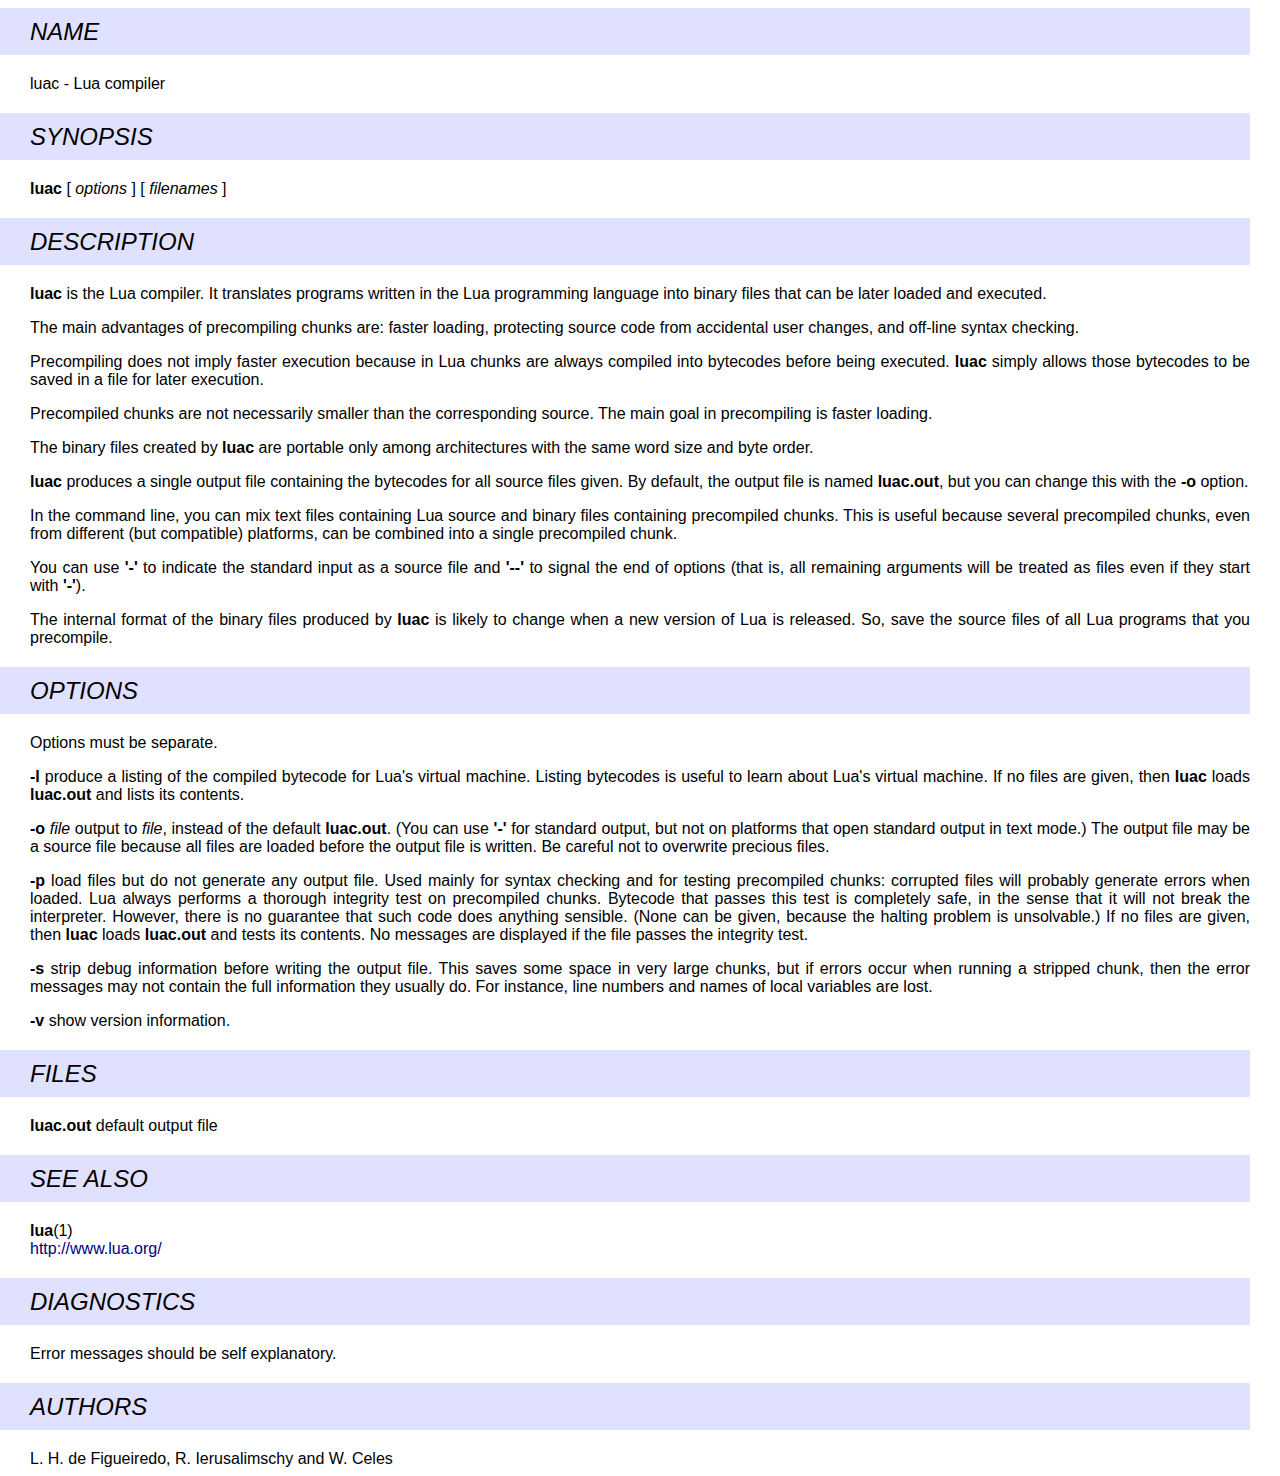
<file: redis-stable/deps/lua/doc/luac.html>
<!-- $Id: luac.man,v 1.28 2006/01/06 16:03:34 lhf Exp $ -->
<HTML>
<HEAD>
<TITLE>LUAC man page</TITLE>
<LINK REL="stylesheet" TYPE="text/css" HREF="lua.css">
</HEAD>

<BODY BGCOLOR="#FFFFFF">

<H2>NAME</H2>
luac - Lua compiler
<H2>SYNOPSIS</H2>
<B>luac</B>
[
<I>options</I>
] [
<I>filenames</I>
]
<H2>DESCRIPTION</H2>
<B>luac</B>
is the Lua compiler.
It translates programs written in the Lua programming language
into binary files that can be later loaded and executed.
<P>
The main advantages of precompiling chunks are:
faster loading,
protecting source code from accidental user changes,
and
off-line syntax checking.
<P>
Precompiling does not imply faster execution
because in Lua chunks are always compiled into bytecodes before being executed.
<B>luac</B>
simply allows those bytecodes to be saved in a file for later execution.
<P>
Precompiled chunks are not necessarily smaller than the corresponding source.
The main goal in precompiling is faster loading.
<P>
The binary files created by
<B>luac</B>
are portable only among architectures with the same word size and byte order.
<P>
<B>luac</B>
produces a single output file containing the bytecodes
for all source files given.
By default,
the output file is named
<B>luac.out</B>,
but you can change this with the
<B>-o</B>
option.
<P>
In the command line,
you can mix
text files containing Lua source and
binary files containing precompiled chunks.
This is useful because several precompiled chunks,
even from different (but compatible) platforms,
can be combined into a single precompiled chunk.
<P>
You can use
<B>'-'</B>
to indicate the standard input as a source file
and
<B>'--'</B>
to signal the end of options
(that is,
all remaining arguments will be treated as files even if they start with
<B>'-'</B>).
<P>
The internal format of the binary files produced by
<B>luac</B>
is likely to change when a new version of Lua is released.
So,
save the source files of all Lua programs that you precompile.
<P>
<H2>OPTIONS</H2>
Options must be separate.
<P>
<B>-l</B>
produce a listing of the compiled bytecode for Lua's virtual machine.
Listing bytecodes is useful to learn about Lua's virtual machine.
If no files are given, then
<B>luac</B>
loads
<B>luac.out</B>
and lists its contents.
<P>
<B>-o </B><I>file</I>
output to
<I>file</I>,
instead of the default
<B>luac.out</B>.
(You can use
<B>'-'</B>
for standard output,
but not on platforms that open standard output in text mode.)
The output file may be a source file because
all files are loaded before the output file is written.
Be careful not to overwrite precious files.
<P>
<B>-p</B>
load files but do not generate any output file.
Used mainly for syntax checking and for testing precompiled chunks:
corrupted files will probably generate errors when loaded.
Lua always performs a thorough integrity test on precompiled chunks.
Bytecode that passes this test is completely safe,
in the sense that it will not break the interpreter.
However,
there is no guarantee that such code does anything sensible.
(None can be given, because the halting problem is unsolvable.)
If no files are given, then
<B>luac</B>
loads
<B>luac.out</B>
and tests its contents.
No messages are displayed if the file passes the integrity test.
<P>
<B>-s</B>
strip debug information before writing the output file.
This saves some space in very large chunks,
but if errors occur when running a stripped chunk,
then the error messages may not contain the full information they usually do.
For instance,
line numbers and names of local variables are lost.
<P>
<B>-v</B>
show version information.
<H2>FILES</H2>
<P>
<B>luac.out</B>
default output file
<H2>SEE ALSO</H2>
<B>lua</B>(1)
<BR>
<A HREF="http://www.lua.org/">http://www.lua.org/</A>
<H2>DIAGNOSTICS</H2>
Error messages should be self explanatory.
<H2>AUTHORS</H2>
L. H. de Figueiredo,
R. Ierusalimschy and
W. Celes
<!-- EOF -->
</BODY>
</HTML>
</file>
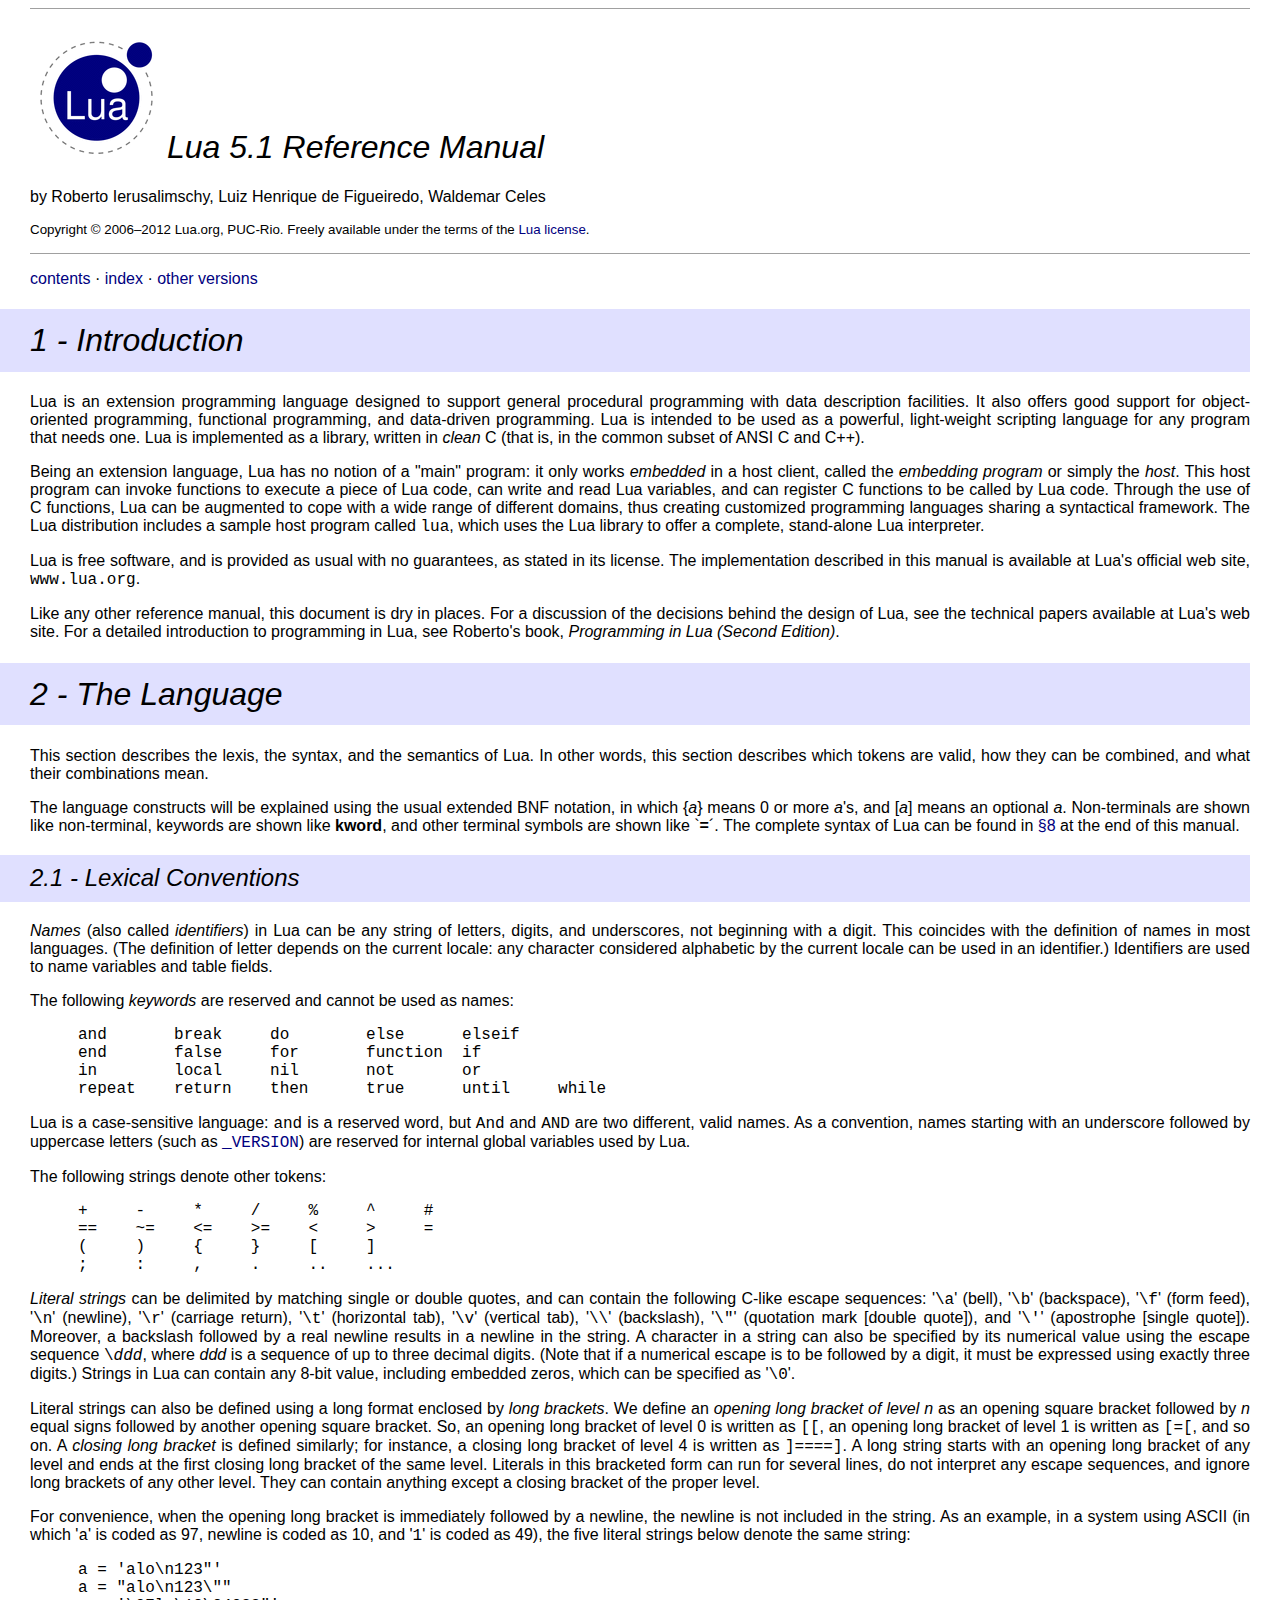
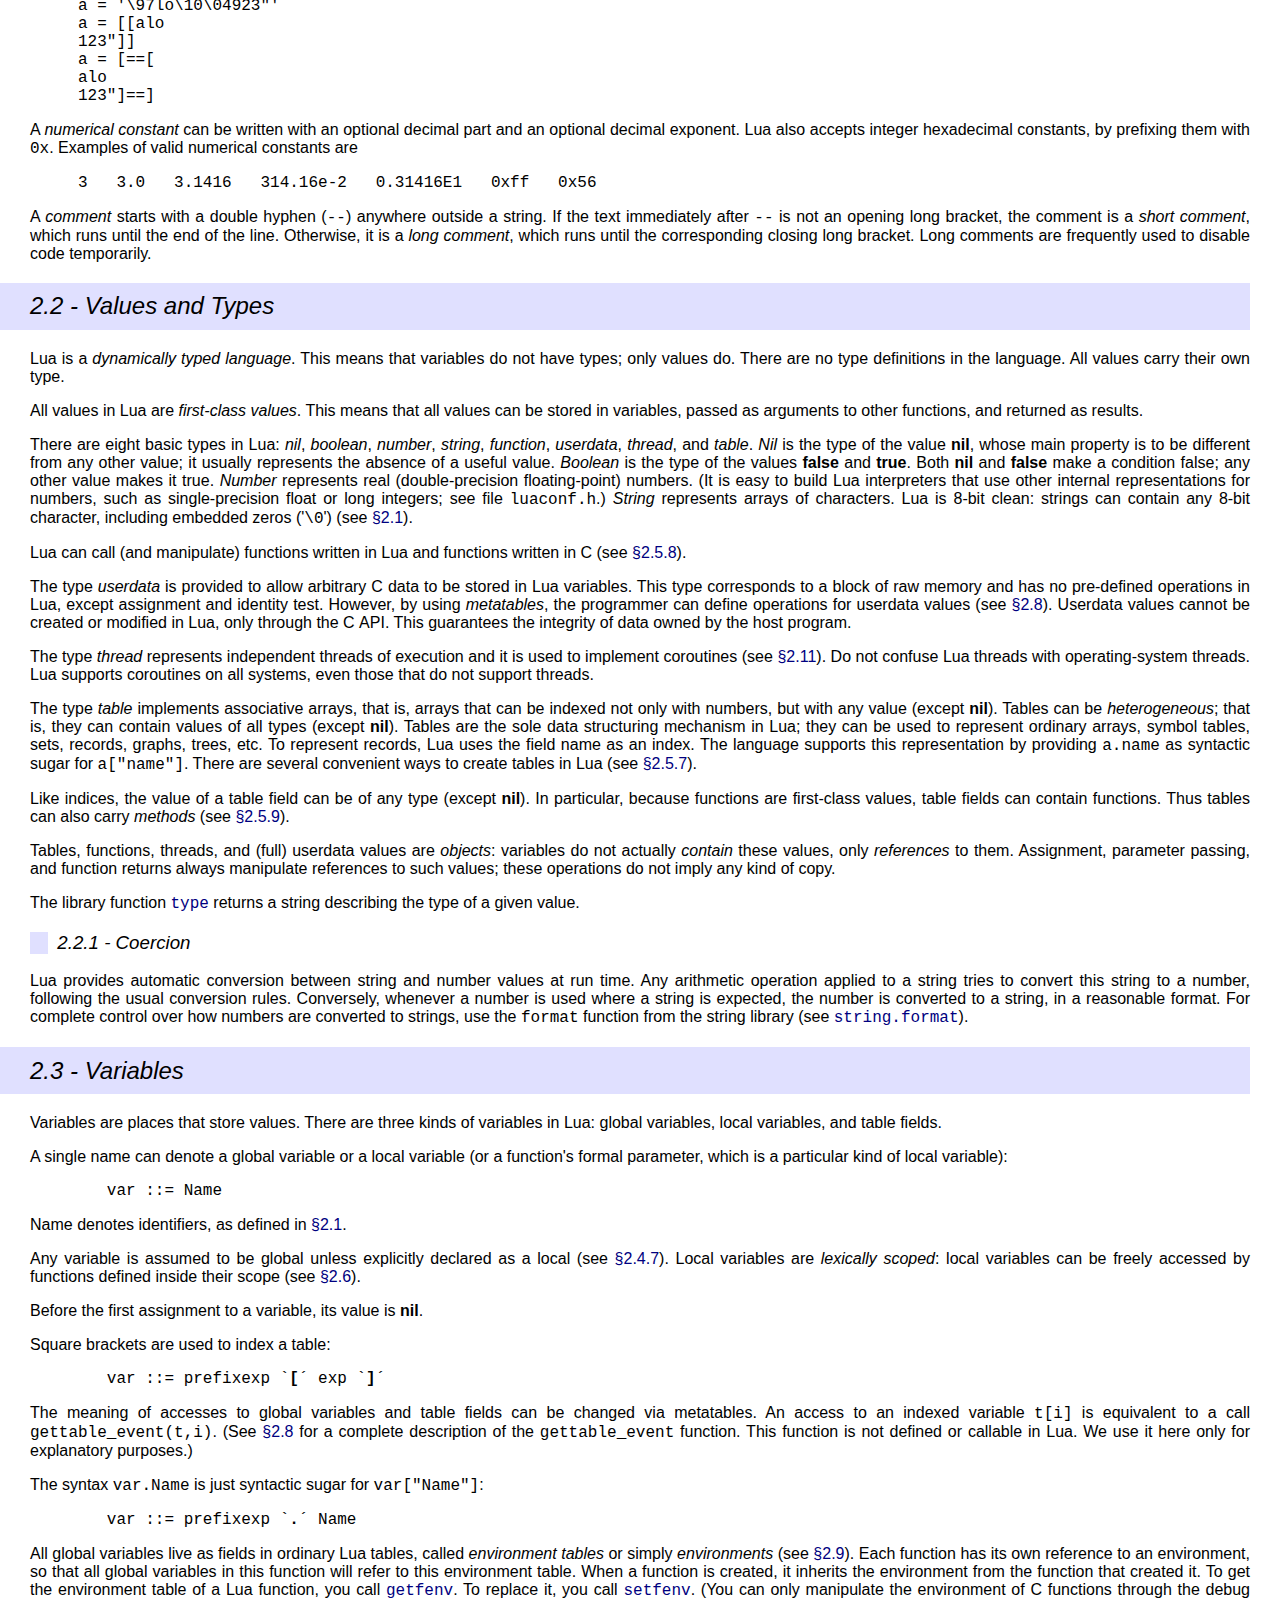
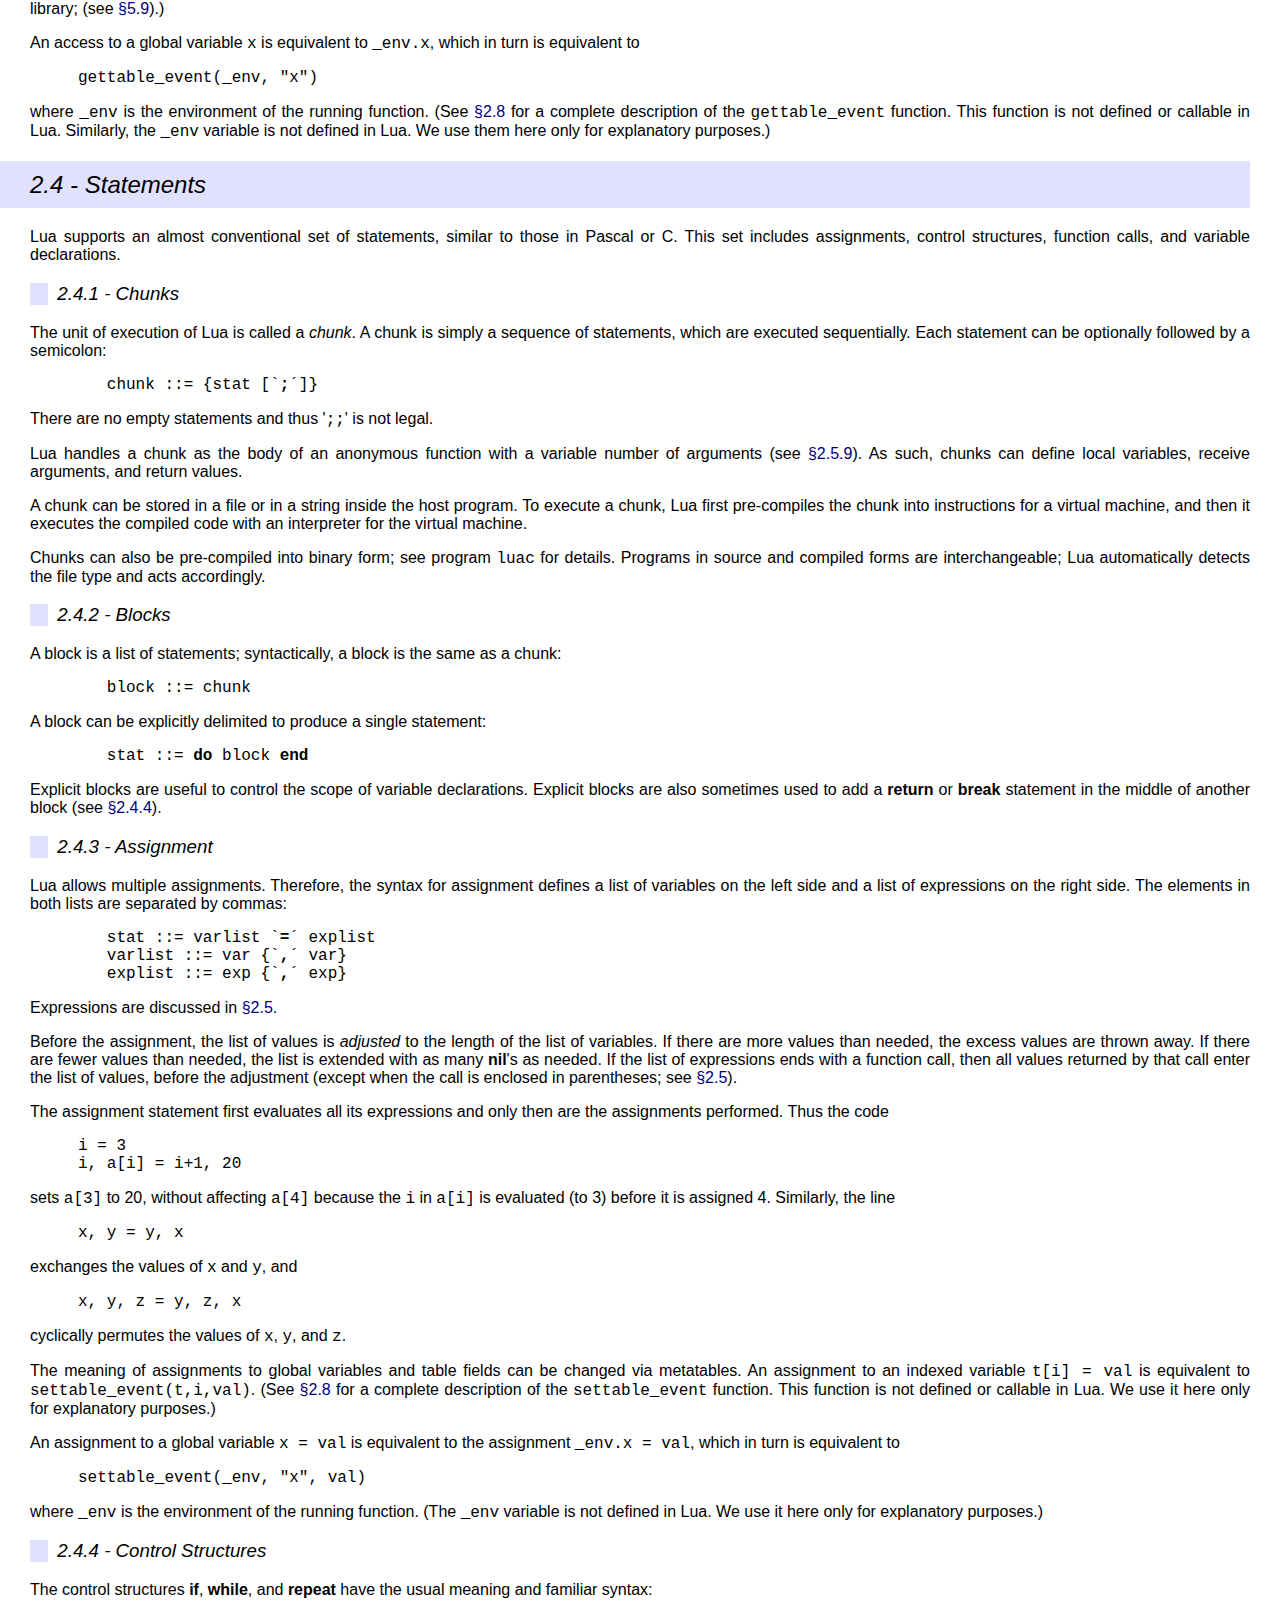
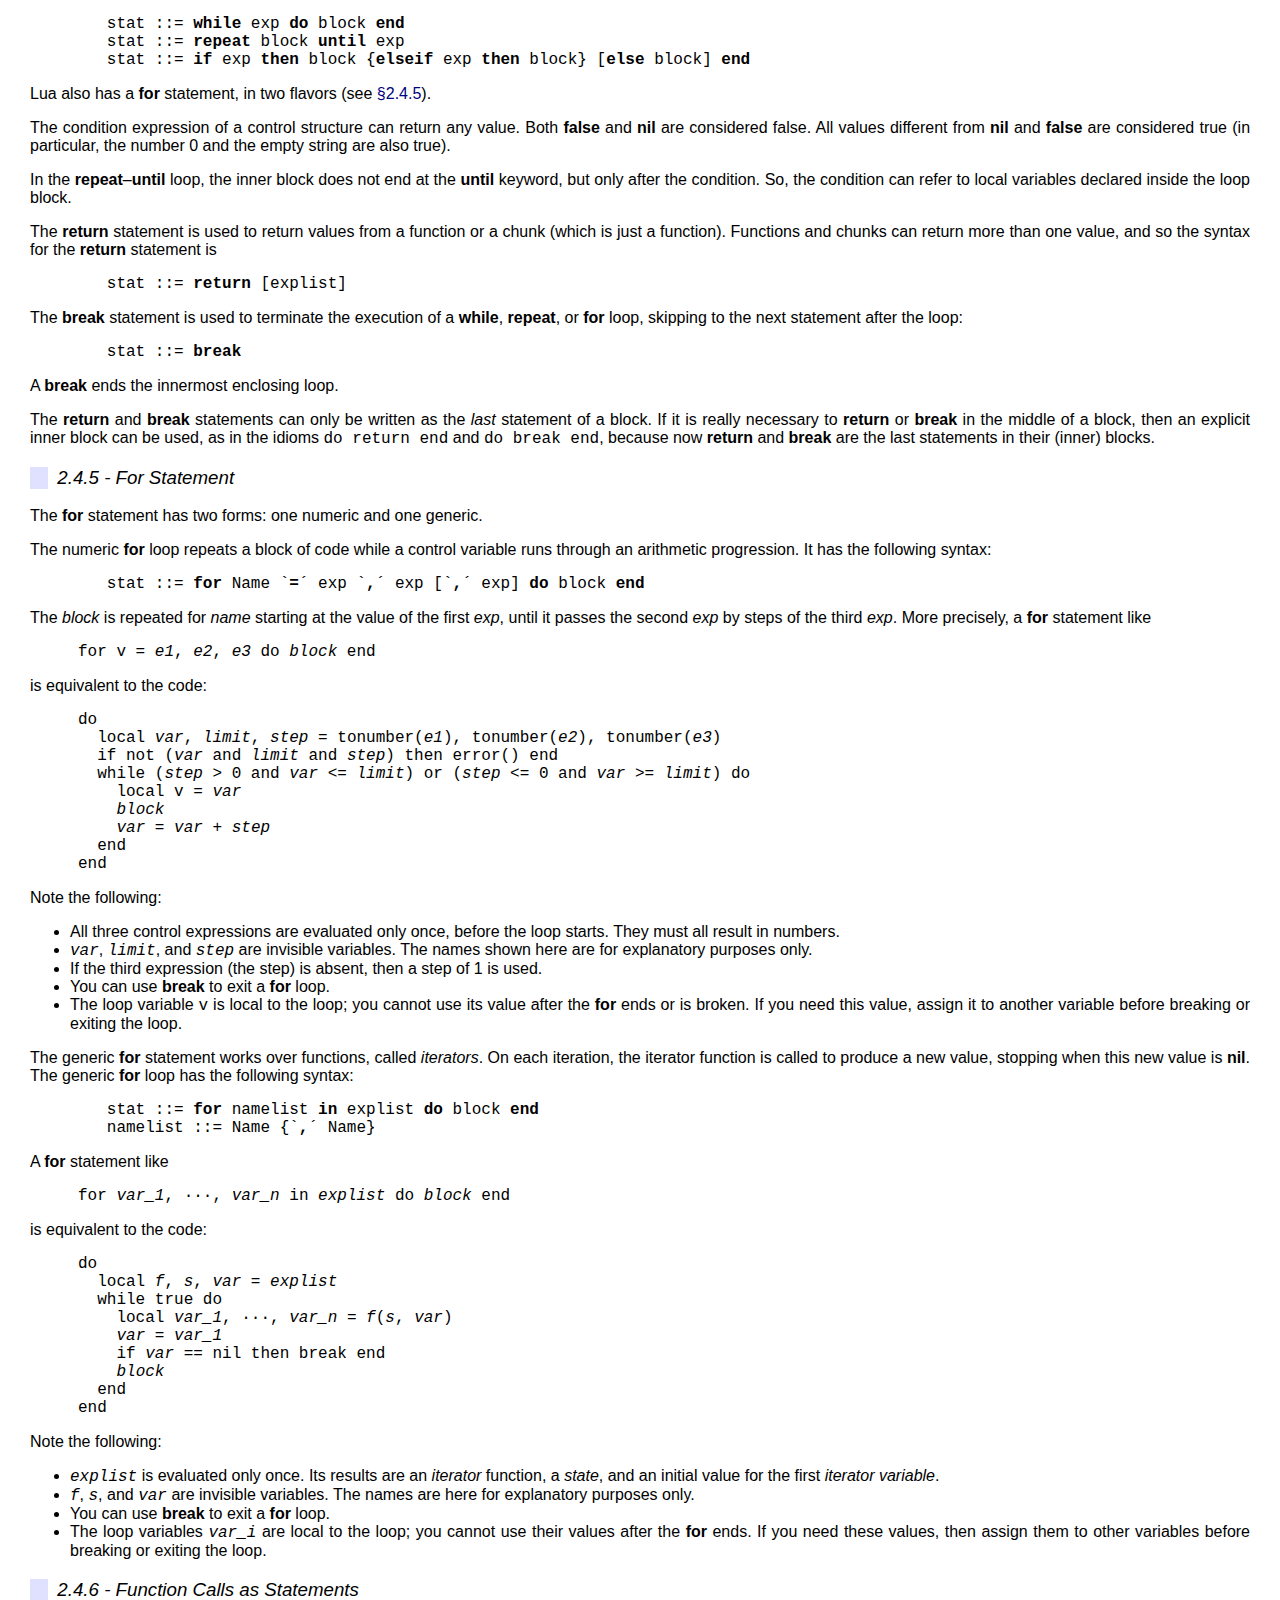
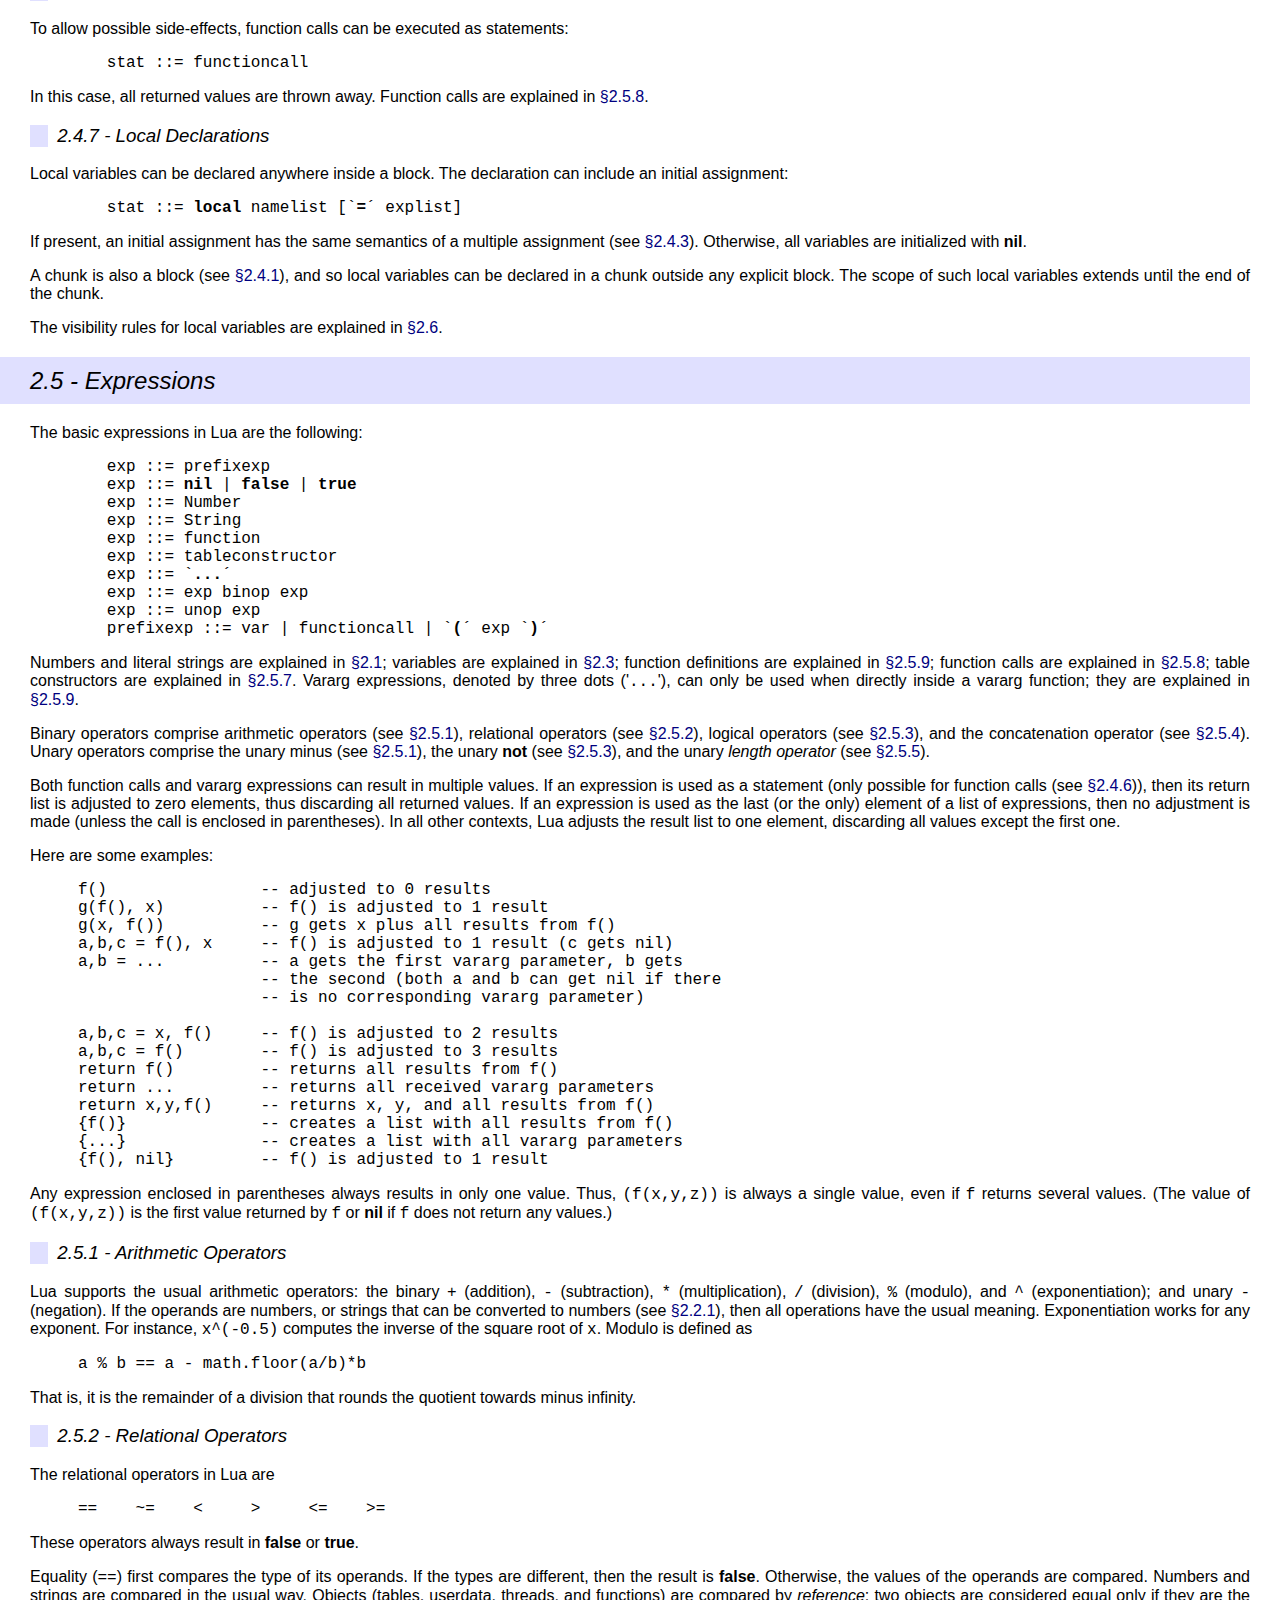
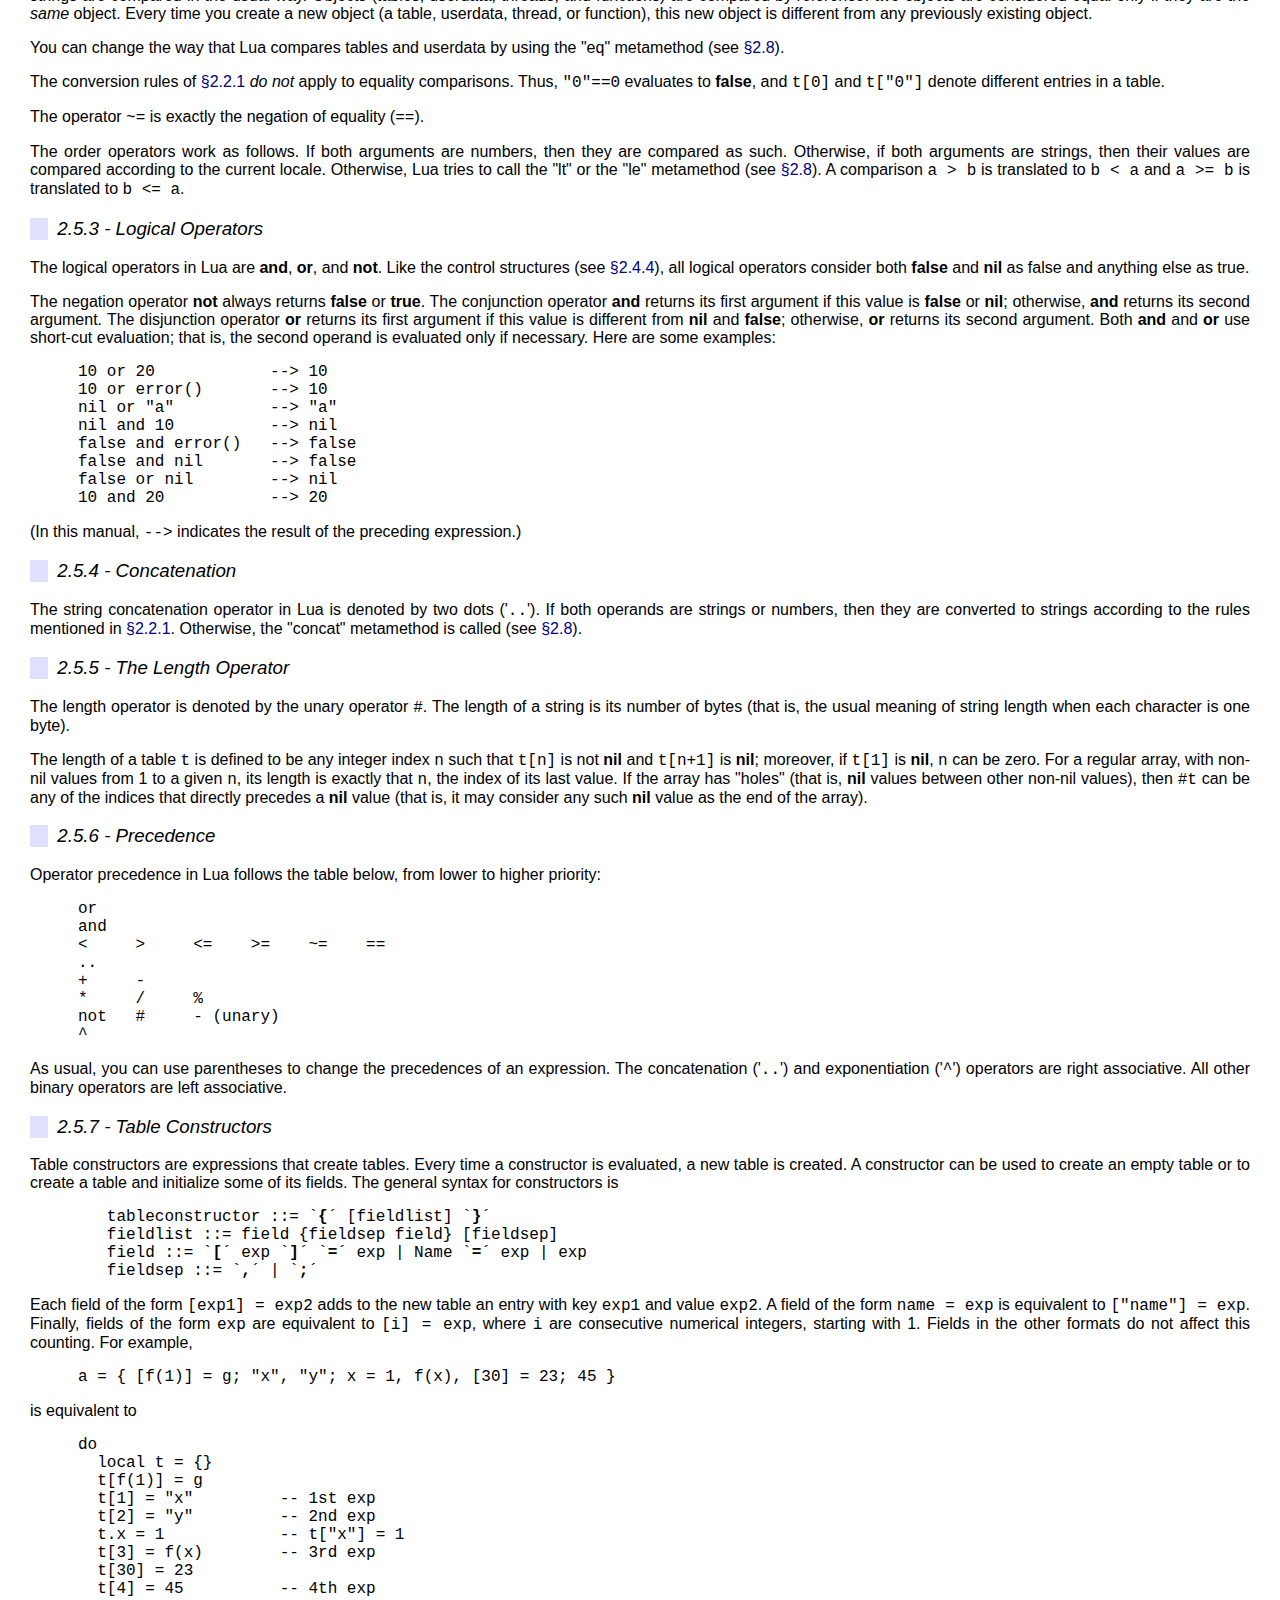
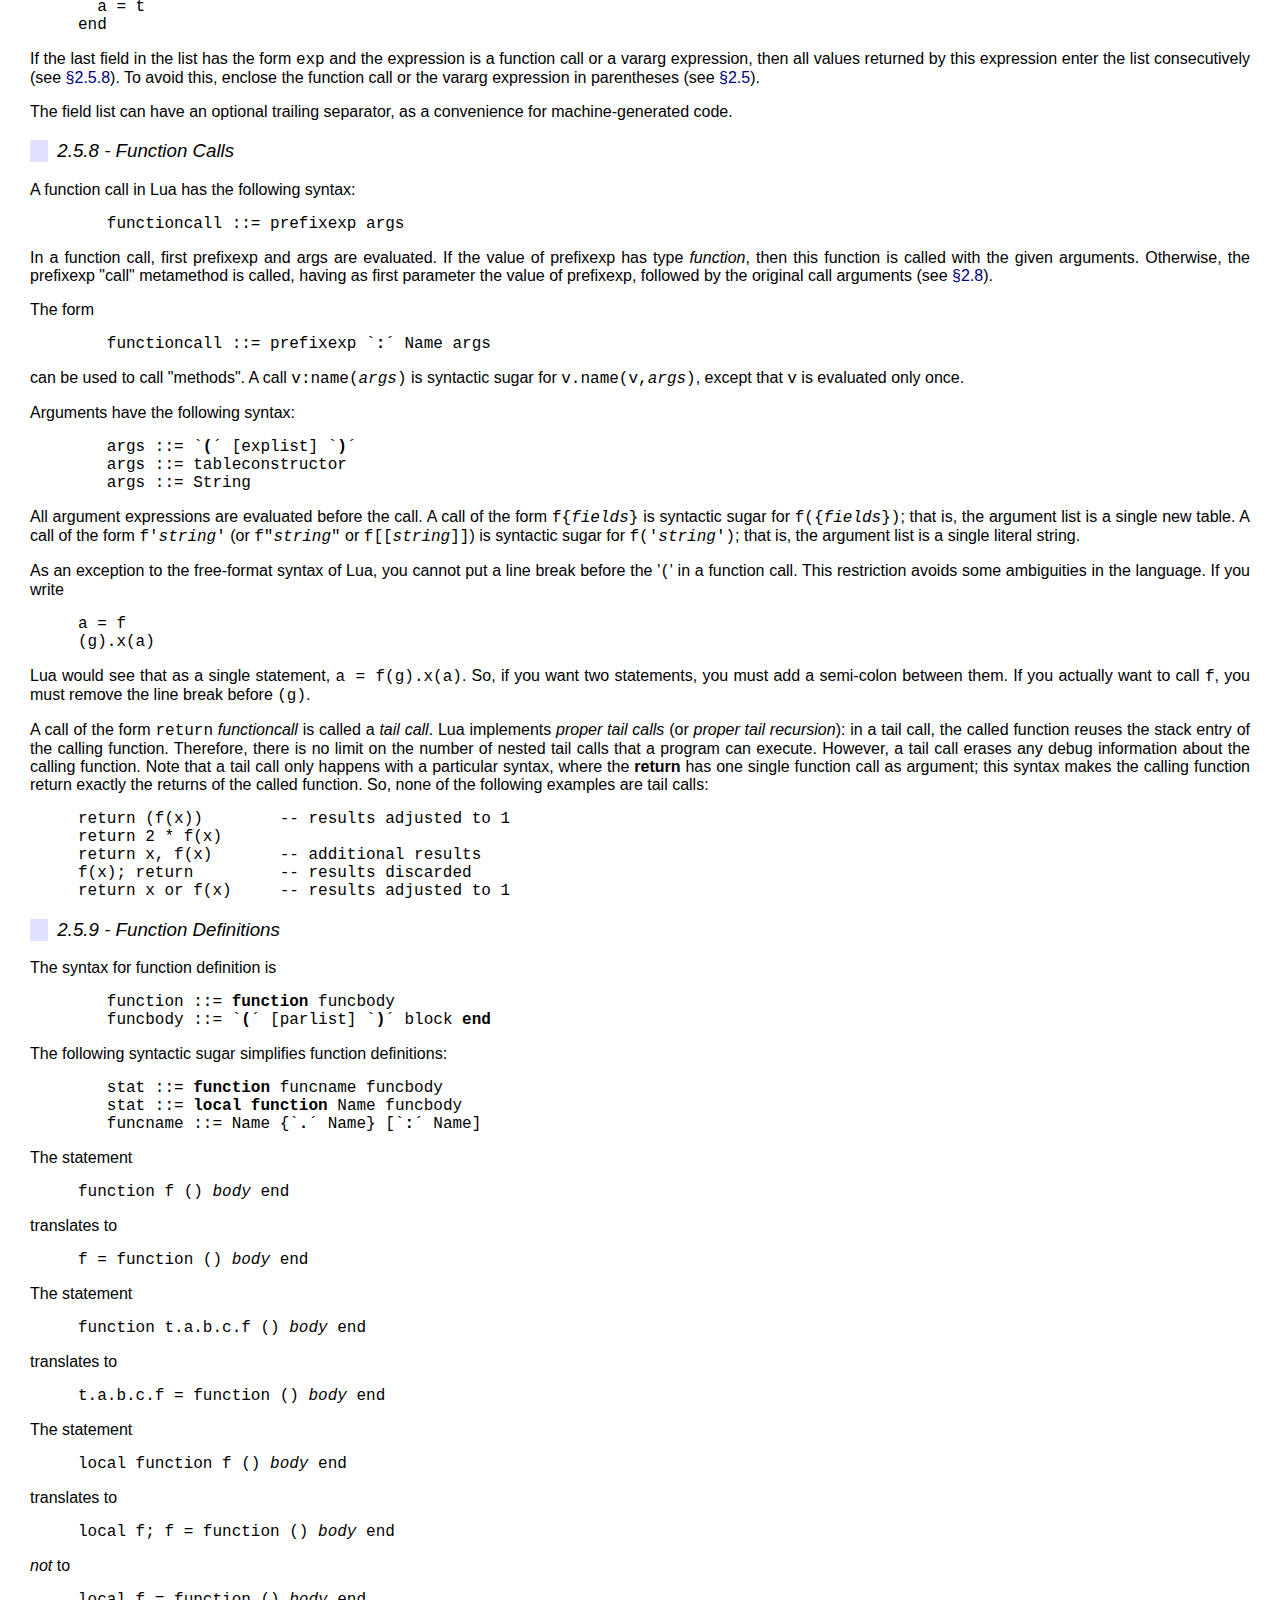
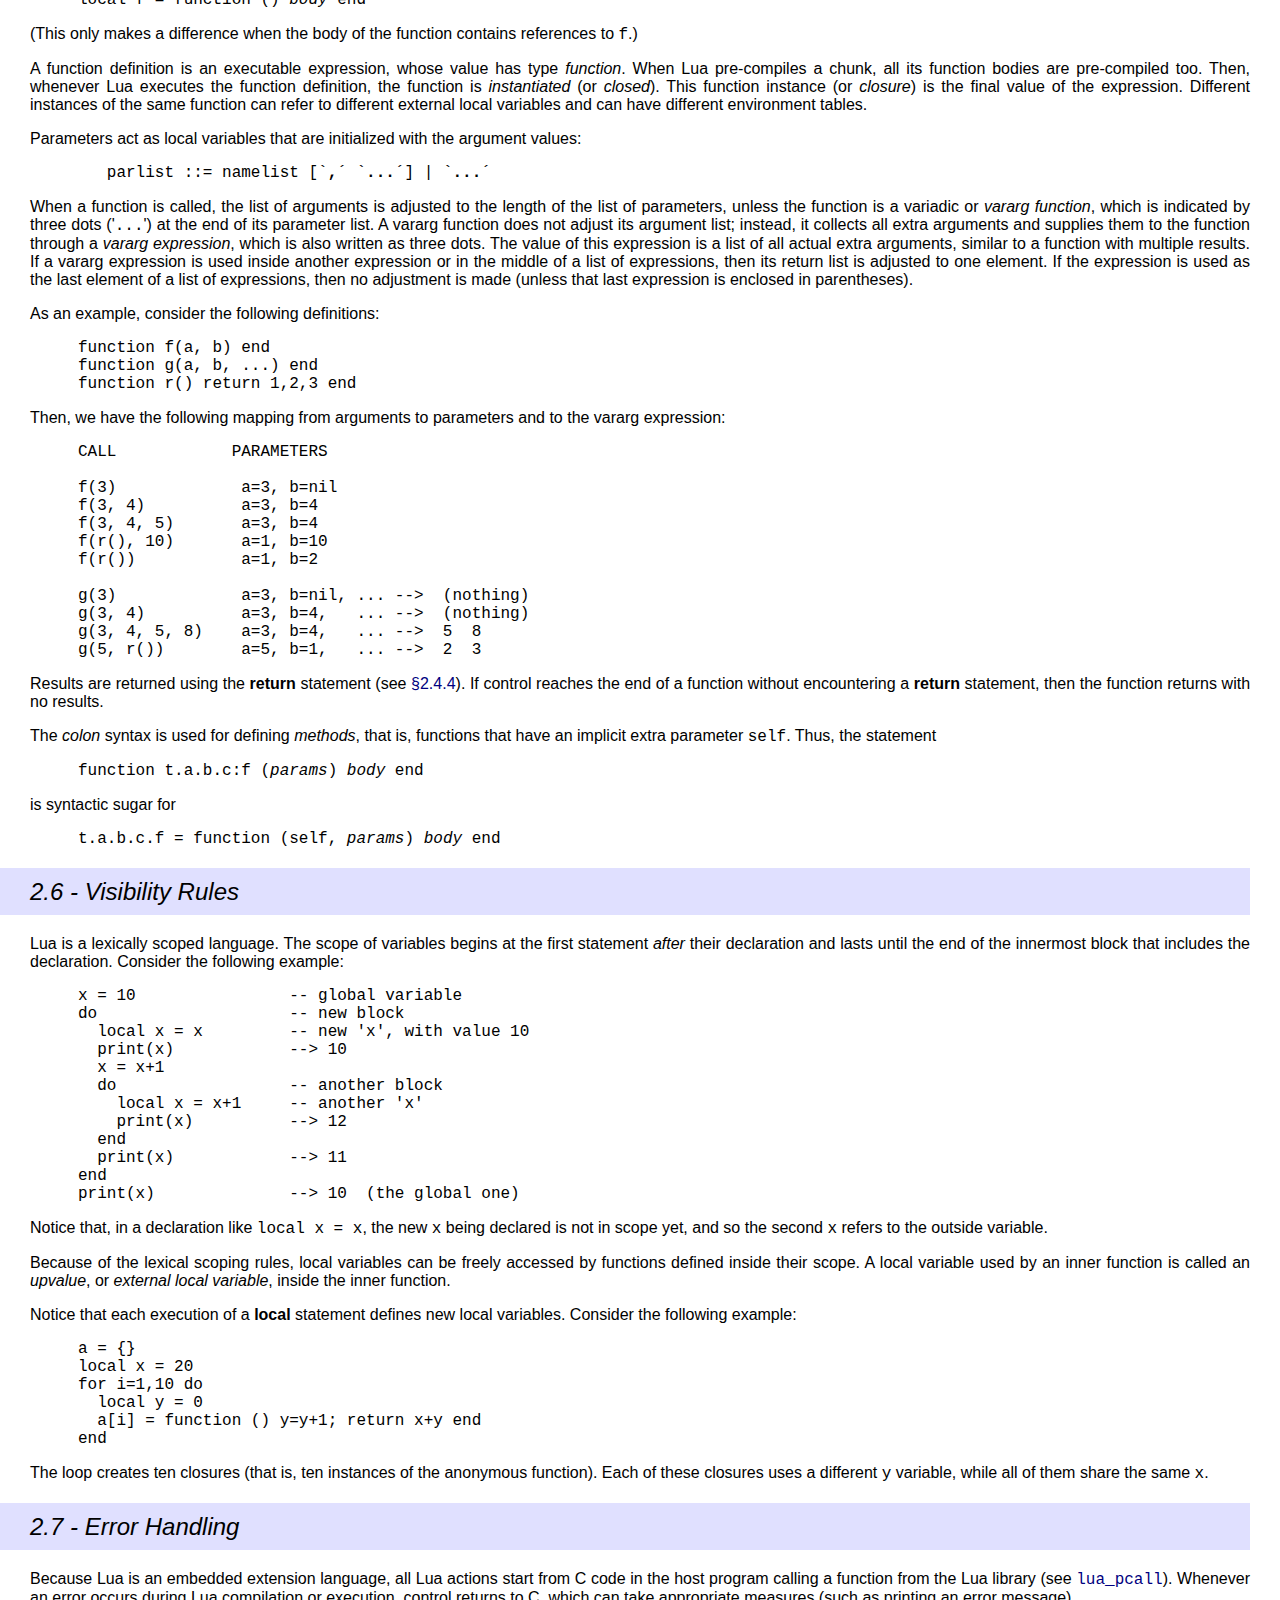
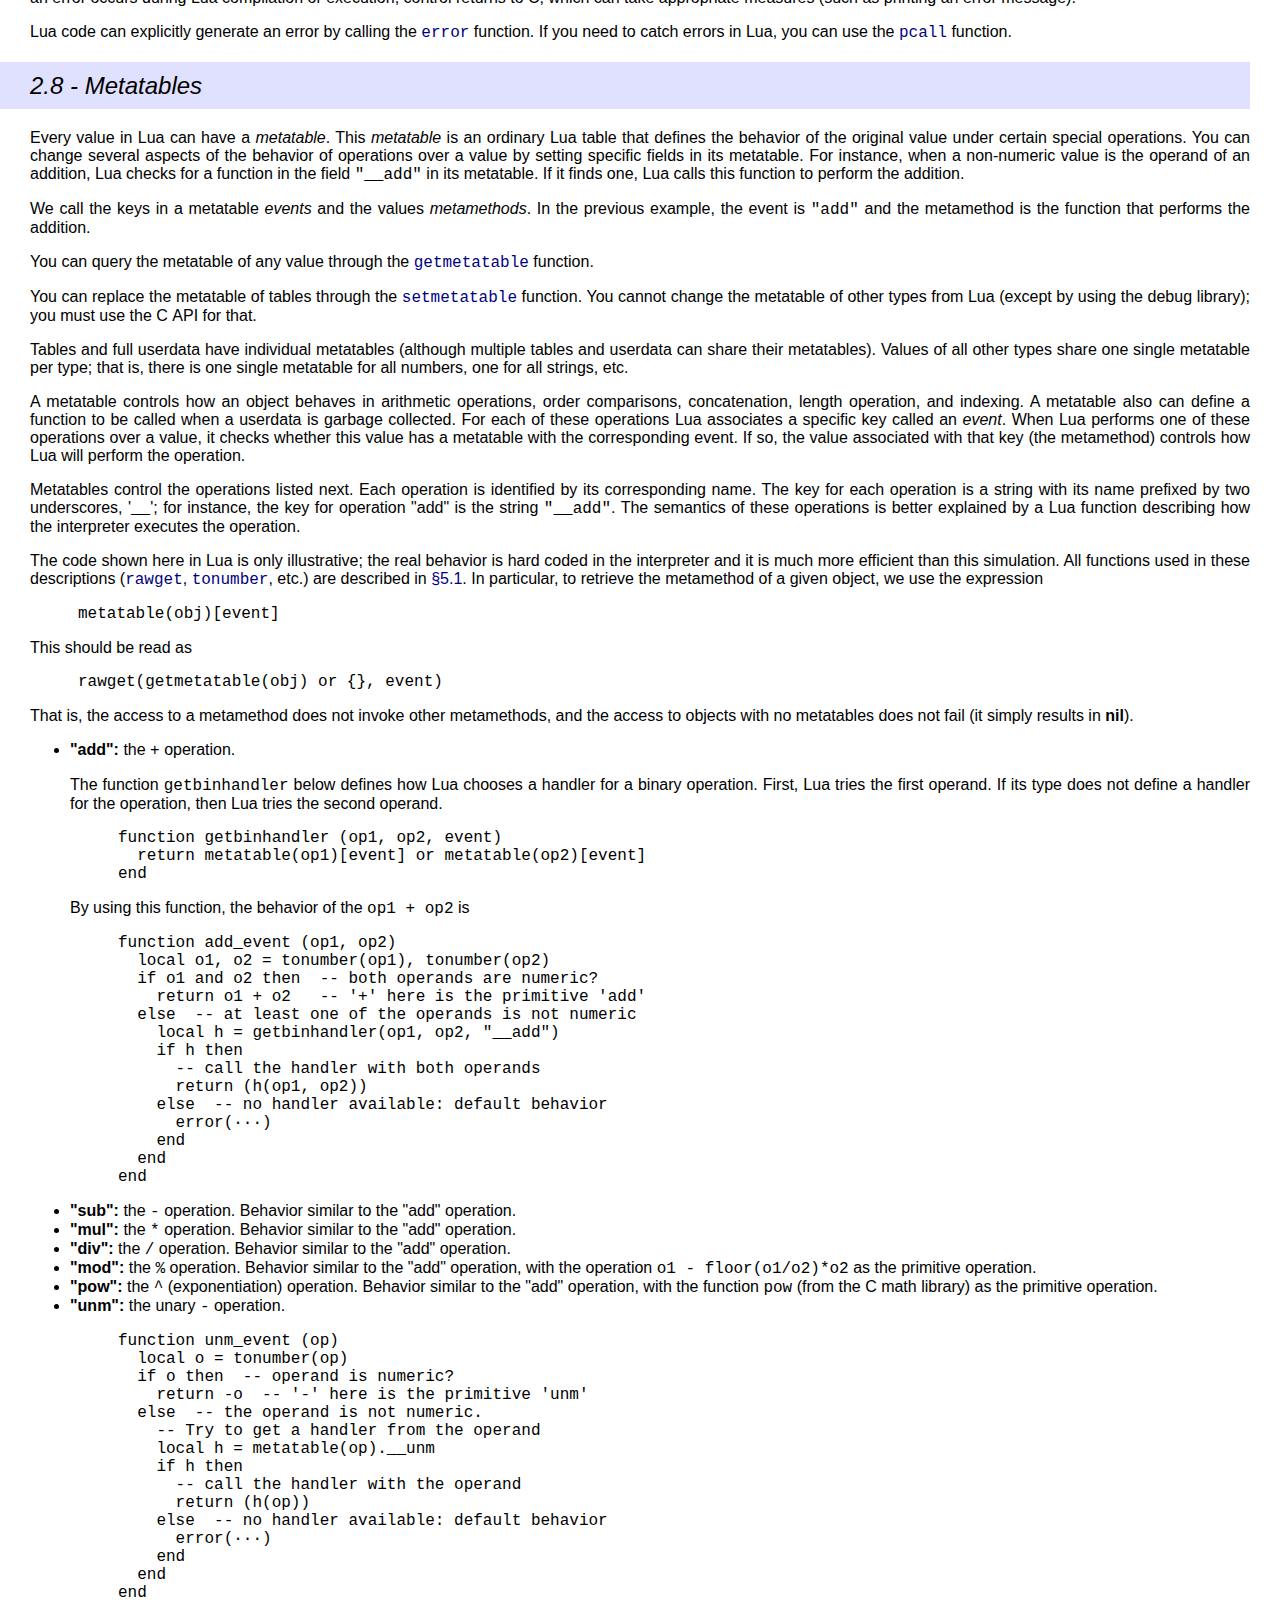
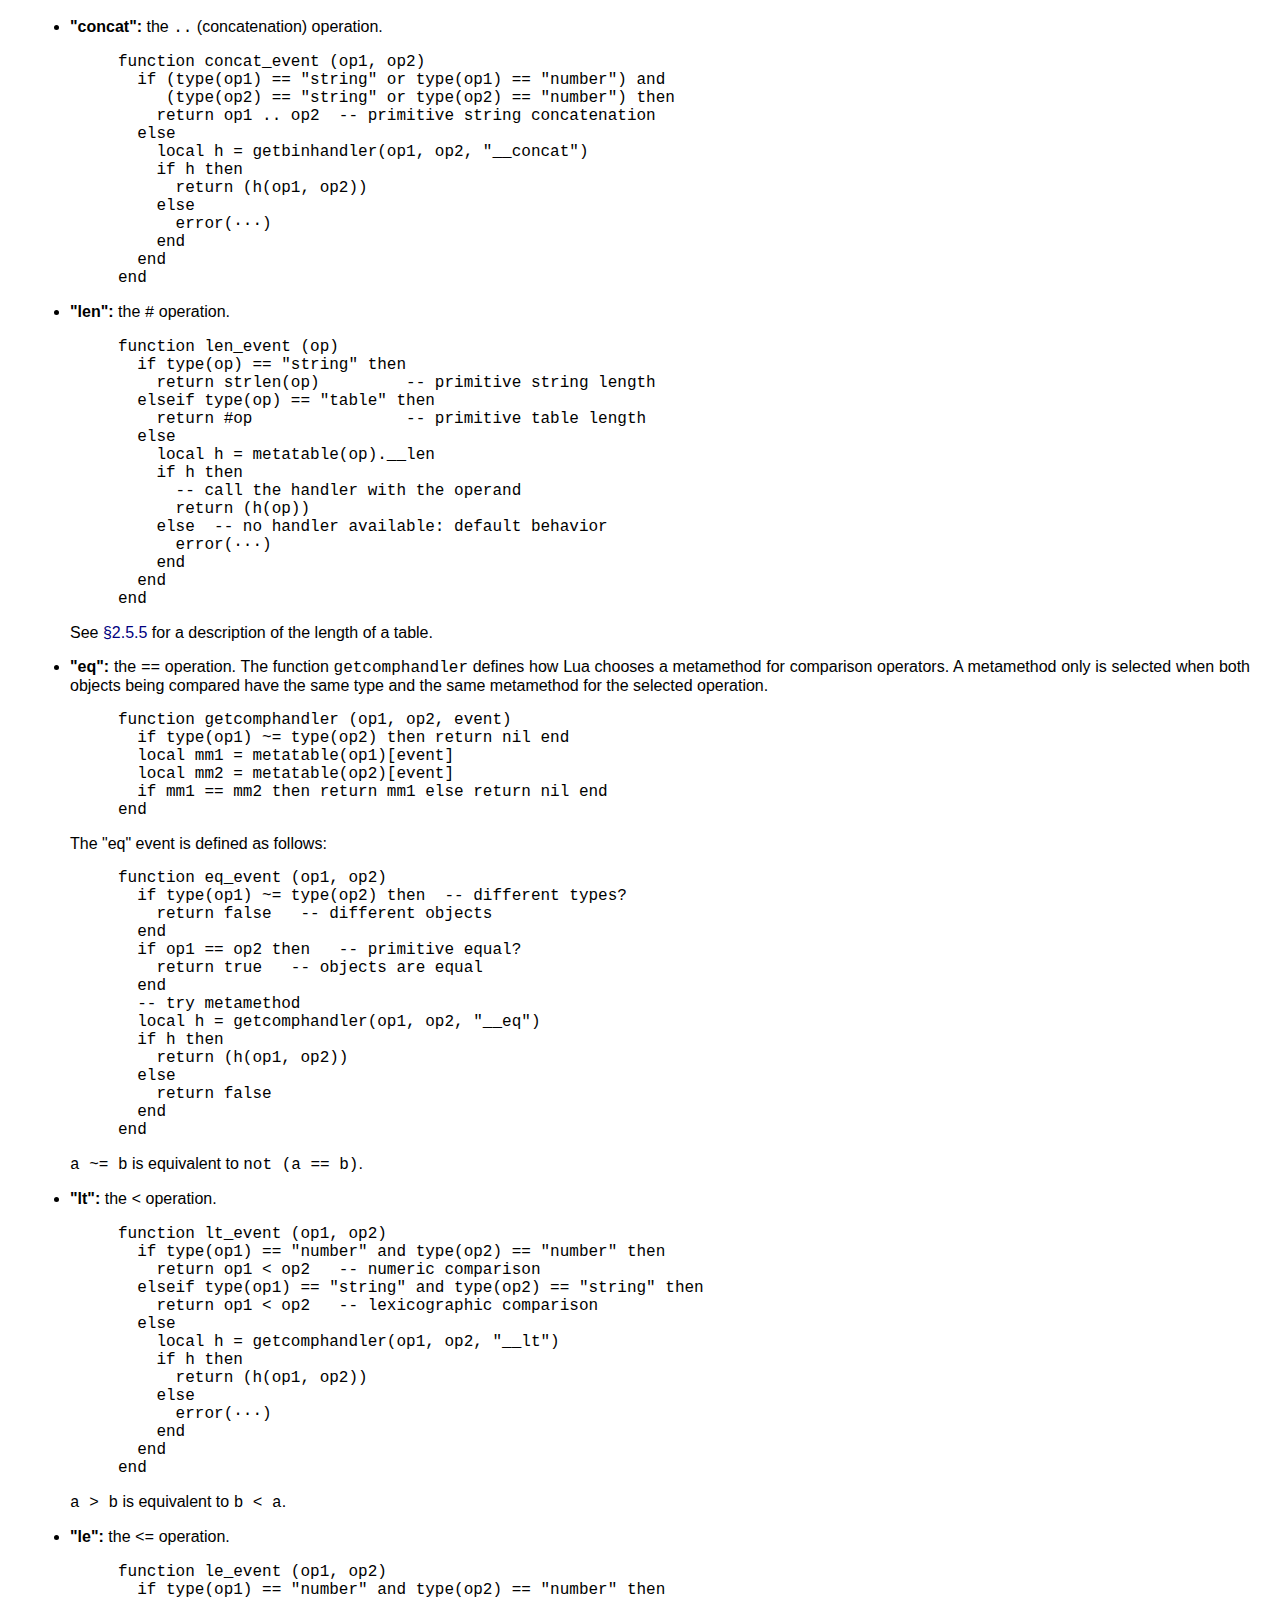
<file: redis-stable/deps/lua/doc/manual.html>
<!DOCTYPE HTML PUBLIC "-//W3C//DTD HTML 4.01 Transitional//EN">
<html>

<head>
<title>Lua 5.1 Reference Manual</title>
<link rel="stylesheet" type="text/css" href="lua.css">
<link rel="stylesheet" type="text/css" href="manual.css">
<META HTTP-EQUIV="content-type" CONTENT="text/html; charset=iso-8859-1">
</head>

<body>

<hr>
<h1>
<a href="http://www.lua.org/"><img src="logo.gif" alt="" border="0"></a>
Lua 5.1 Reference Manual
</h1>

by Roberto Ierusalimschy, Luiz Henrique de Figueiredo, Waldemar Celes
<p>
<small>
Copyright &copy; 2006&ndash;2012 Lua.org, PUC-Rio.
Freely available under the terms of the
<a href="http://www.lua.org/license.html">Lua license</a>.
</small>
<hr>
<p>

<a href="contents.html#contents">contents</A>
&middot;
<a href="contents.html#index">index</A>
&middot;
<A HREF="http://www.lua.org/manual/">other versions</A>

<!-- ====================================================================== -->
<p>

<!-- $Id: manual.of,v 1.49.1.2 2012/01/13 20:23:26 roberto Exp $ -->




<h1>1 - <a name="1">Introduction</a></h1>

<p>
Lua is an extension programming language designed to support
general procedural programming with data description
facilities.
It also offers good support for object-oriented programming,
functional programming, and data-driven programming.
Lua is intended to be used as a powerful, light-weight
scripting language for any program that needs one.
Lua is implemented as a library, written in <em>clean</em> C
(that is, in the common subset of ANSI&nbsp;C and C++).


<p>
Being an extension language, Lua has no notion of a "main" program:
it only works <em>embedded</em> in a host client,
called the <em>embedding program</em> or simply the <em>host</em>.
This host program can invoke functions to execute a piece of Lua code,
can write and read Lua variables,
and can register C&nbsp;functions to be called by Lua code.
Through the use of C&nbsp;functions, Lua can be augmented to cope with
a wide range of different domains,
thus creating customized programming languages sharing a syntactical framework.
The Lua distribution includes a sample host program called <code>lua</code>,
which uses the Lua library to offer a complete, stand-alone Lua interpreter.


<p>
Lua is free software,
and is provided as usual with no guarantees,
as stated in its license.
The implementation described in this manual is available
at Lua's official web site, <code>www.lua.org</code>.


<p>
Like any other reference manual,
this document is dry in places.
For a discussion of the decisions behind the design of Lua,
see the technical papers available at Lua's web site.
For a detailed introduction to programming in Lua,
see Roberto's book, <em>Programming in Lua (Second Edition)</em>.



<h1>2 - <a name="2">The Language</a></h1>

<p>
This section describes the lexis, the syntax, and the semantics of Lua.
In other words,
this section describes
which tokens are valid,
how they can be combined,
and what their combinations mean.


<p>
The language constructs will be explained using the usual extended BNF notation,
in which
{<em>a</em>}&nbsp;means&nbsp;0 or more <em>a</em>'s, and
[<em>a</em>]&nbsp;means an optional <em>a</em>.
Non-terminals are shown like non-terminal,
keywords are shown like <b>kword</b>,
and other terminal symbols are shown like `<b>=</b>&acute;.
The complete syntax of Lua can be found in <a href="#8">&sect;8</a>
at the end of this manual.



<h2>2.1 - <a name="2.1">Lexical Conventions</a></h2>

<p>
<em>Names</em>
(also called <em>identifiers</em>)
in Lua can be any string of letters,
digits, and underscores,
not beginning with a digit.
This coincides with the definition of names in most languages.
(The definition of letter depends on the current locale:
any character considered alphabetic by the current locale
can be used in an identifier.)
Identifiers are used to name variables and table fields.


<p>
The following <em>keywords</em> are reserved
and cannot be used as names:


<pre>
     and       break     do        else      elseif
     end       false     for       function  if
     in        local     nil       not       or
     repeat    return    then      true      until     while
</pre>

<p>
Lua is a case-sensitive language:
<code>and</code> is a reserved word, but <code>And</code> and <code>AND</code>
are two different, valid names.
As a convention, names starting with an underscore followed by
uppercase letters (such as <a href="#pdf-_VERSION"><code>_VERSION</code></a>)
are reserved for internal global variables used by Lua.


<p>
The following strings denote other tokens:

<pre>
     +     -     *     /     %     ^     #
     ==    ~=    &lt;=    &gt;=    &lt;     &gt;     =
     (     )     {     }     [     ]
     ;     :     ,     .     ..    ...
</pre>

<p>
<em>Literal strings</em>
can be delimited by matching single or double quotes,
and can contain the following C-like escape sequences:
'<code>\a</code>' (bell),
'<code>\b</code>' (backspace),
'<code>\f</code>' (form feed),
'<code>\n</code>' (newline),
'<code>\r</code>' (carriage return),
'<code>\t</code>' (horizontal tab),
'<code>\v</code>' (vertical tab),
'<code>\\</code>' (backslash),
'<code>\"</code>' (quotation mark [double quote]),
and '<code>\'</code>' (apostrophe [single quote]).
Moreover, a backslash followed by a real newline
results in a newline in the string.
A character in a string can also be specified by its numerical value
using the escape sequence <code>\<em>ddd</em></code>,
where <em>ddd</em> is a sequence of up to three decimal digits.
(Note that if a numerical escape is to be followed by a digit,
it must be expressed using exactly three digits.)
Strings in Lua can contain any 8-bit value, including embedded zeros,
which can be specified as '<code>\0</code>'.


<p>
Literal strings can also be defined using a long format
enclosed by <em>long brackets</em>.
We define an <em>opening long bracket of level <em>n</em></em> as an opening
square bracket followed by <em>n</em> equal signs followed by another
opening square bracket.
So, an opening long bracket of level&nbsp;0 is written as <code>[[</code>,
an opening long bracket of level&nbsp;1 is written as <code>[=[</code>,
and so on.
A <em>closing long bracket</em> is defined similarly;
for instance, a closing long bracket of level&nbsp;4 is written as <code>]====]</code>.
A long string starts with an opening long bracket of any level and
ends at the first closing long bracket of the same level.
Literals in this bracketed form can run for several lines,
do not interpret any escape sequences,
and ignore long brackets of any other level.
They can contain anything except a closing bracket of the proper level.


<p>
For convenience,
when the opening long bracket is immediately followed by a newline,
the newline is not included in the string.
As an example, in a system using ASCII
(in which '<code>a</code>' is coded as&nbsp;97,
newline is coded as&nbsp;10, and '<code>1</code>' is coded as&nbsp;49),
the five literal strings below denote the same string:

<pre>
     a = 'alo\n123"'
     a = "alo\n123\""
     a = '\97lo\10\04923"'
     a = [[alo
     123"]]
     a = [==[
     alo
     123"]==]
</pre>

<p>
A <em>numerical constant</em> can be written with an optional decimal part
and an optional decimal exponent.
Lua also accepts integer hexadecimal constants,
by prefixing them with <code>0x</code>.
Examples of valid numerical constants are

<pre>
     3   3.0   3.1416   314.16e-2   0.31416E1   0xff   0x56
</pre>

<p>
A <em>comment</em> starts with a double hyphen (<code>--</code>)
anywhere outside a string.
If the text immediately after <code>--</code> is not an opening long bracket,
the comment is a <em>short comment</em>,
which runs until the end of the line.
Otherwise, it is a <em>long comment</em>,
which runs until the corresponding closing long bracket.
Long comments are frequently used to disable code temporarily.





<h2>2.2 - <a name="2.2">Values and Types</a></h2>

<p>
Lua is a <em>dynamically typed language</em>.
This means that
variables do not have types; only values do.
There are no type definitions in the language.
All values carry their own type.


<p>
All values in Lua are <em>first-class values</em>.
This means that all values can be stored in variables,
passed as arguments to other functions, and returned as results.


<p>
There are eight basic types in Lua:
<em>nil</em>, <em>boolean</em>, <em>number</em>,
<em>string</em>, <em>function</em>, <em>userdata</em>,
<em>thread</em>, and <em>table</em>.
<em>Nil</em> is the type of the value <b>nil</b>,
whose main property is to be different from any other value;
it usually represents the absence of a useful value.
<em>Boolean</em> is the type of the values <b>false</b> and <b>true</b>.
Both <b>nil</b> and <b>false</b> make a condition false;
any other value makes it true.
<em>Number</em> represents real (double-precision floating-point) numbers.
(It is easy to build Lua interpreters that use other
internal representations for numbers,
such as single-precision float or long integers;
see file <code>luaconf.h</code>.)
<em>String</em> represents arrays of characters.

Lua is 8-bit clean:
strings can contain any 8-bit character,
including embedded zeros ('<code>\0</code>') (see <a href="#2.1">&sect;2.1</a>).


<p>
Lua can call (and manipulate) functions written in Lua and
functions written in C
(see <a href="#2.5.8">&sect;2.5.8</a>).


<p>
The type <em>userdata</em> is provided to allow arbitrary C&nbsp;data to
be stored in Lua variables.
This type corresponds to a block of raw memory
and has no pre-defined operations in Lua,
except assignment and identity test.
However, by using <em>metatables</em>,
the programmer can define operations for userdata values
(see <a href="#2.8">&sect;2.8</a>).
Userdata values cannot be created or modified in Lua,
only through the C&nbsp;API.
This guarantees the integrity of data owned by the host program.


<p>
The type <em>thread</em> represents independent threads of execution
and it is used to implement coroutines (see <a href="#2.11">&sect;2.11</a>).
Do not confuse Lua threads with operating-system threads.
Lua supports coroutines on all systems,
even those that do not support threads.


<p>
The type <em>table</em> implements associative arrays,
that is, arrays that can be indexed not only with numbers,
but with any value (except <b>nil</b>).
Tables can be <em>heterogeneous</em>;
that is, they can contain values of all types (except <b>nil</b>).
Tables are the sole data structuring mechanism in Lua;
they can be used to represent ordinary arrays,
symbol tables, sets, records, graphs, trees, etc.
To represent records, Lua uses the field name as an index.
The language supports this representation by
providing <code>a.name</code> as syntactic sugar for <code>a["name"]</code>.
There are several convenient ways to create tables in Lua
(see <a href="#2.5.7">&sect;2.5.7</a>).


<p>
Like indices,
the value of a table field can be of any type (except <b>nil</b>).
In particular,
because functions are first-class values,
table fields can contain functions.
Thus tables can also carry <em>methods</em> (see <a href="#2.5.9">&sect;2.5.9</a>).


<p>
Tables, functions, threads, and (full) userdata values are <em>objects</em>:
variables do not actually <em>contain</em> these values,
only <em>references</em> to them.
Assignment, parameter passing, and function returns
always manipulate references to such values;
these operations do not imply any kind of copy.


<p>
The library function <a href="#pdf-type"><code>type</code></a> returns a string describing the type
of a given value.



<h3>2.2.1 - <a name="2.2.1">Coercion</a></h3>

<p>
Lua provides automatic conversion between
string and number values at run time.
Any arithmetic operation applied to a string tries to convert
this string to a number, following the usual conversion rules.
Conversely, whenever a number is used where a string is expected,
the number is converted to a string, in a reasonable format.
For complete control over how numbers are converted to strings,
use the <code>format</code> function from the string library
(see <a href="#pdf-string.format"><code>string.format</code></a>).







<h2>2.3 - <a name="2.3">Variables</a></h2>

<p>
Variables are places that store values.

There are three kinds of variables in Lua:
global variables, local variables, and table fields.


<p>
A single name can denote a global variable or a local variable
(or a function's formal parameter,
which is a particular kind of local variable):

<pre>
	var ::= Name
</pre><p>
Name denotes identifiers, as defined in <a href="#2.1">&sect;2.1</a>.


<p>
Any variable is assumed to be global unless explicitly declared
as a local (see <a href="#2.4.7">&sect;2.4.7</a>).
Local variables are <em>lexically scoped</em>:
local variables can be freely accessed by functions
defined inside their scope (see <a href="#2.6">&sect;2.6</a>).


<p>
Before the first assignment to a variable, its value is <b>nil</b>.


<p>
Square brackets are used to index a table:

<pre>
	var ::= prefixexp `<b>[</b>&acute; exp `<b>]</b>&acute;
</pre><p>
The meaning of accesses to global variables 
and table fields can be changed via metatables.
An access to an indexed variable <code>t[i]</code> is equivalent to
a call <code>gettable_event(t,i)</code>.
(See <a href="#2.8">&sect;2.8</a> for a complete description of the
<code>gettable_event</code> function.
This function is not defined or callable in Lua.
We use it here only for explanatory purposes.)


<p>
The syntax <code>var.Name</code> is just syntactic sugar for
<code>var["Name"]</code>:

<pre>
	var ::= prefixexp `<b>.</b>&acute; Name
</pre>

<p>
All global variables live as fields in ordinary Lua tables,
called <em>environment tables</em> or simply
<em>environments</em> (see <a href="#2.9">&sect;2.9</a>).
Each function has its own reference to an environment,
so that all global variables in this function
will refer to this environment table.
When a function is created,
it inherits the environment from the function that created it.
To get the environment table of a Lua function,
you call <a href="#pdf-getfenv"><code>getfenv</code></a>.
To replace it,
you call <a href="#pdf-setfenv"><code>setfenv</code></a>.
(You can only manipulate the environment of C&nbsp;functions
through the debug library; (see <a href="#5.9">&sect;5.9</a>).)


<p>
An access to a global variable <code>x</code>
is equivalent to <code>_env.x</code>,
which in turn is equivalent to

<pre>
     gettable_event(_env, "x")
</pre><p>
where <code>_env</code> is the environment of the running function.
(See <a href="#2.8">&sect;2.8</a> for a complete description of the
<code>gettable_event</code> function.
This function is not defined or callable in Lua.
Similarly, the <code>_env</code> variable is not defined in Lua.
We use them here only for explanatory purposes.)





<h2>2.4 - <a name="2.4">Statements</a></h2>

<p>
Lua supports an almost conventional set of statements,
similar to those in Pascal or C.
This set includes
assignments, control structures, function calls,
and variable declarations.



<h3>2.4.1 - <a name="2.4.1">Chunks</a></h3>

<p>
The unit of execution of Lua is called a <em>chunk</em>.
A chunk is simply a sequence of statements,
which are executed sequentially.
Each statement can be optionally followed by a semicolon:

<pre>
	chunk ::= {stat [`<b>;</b>&acute;]}
</pre><p>
There are no empty statements and thus '<code>;;</code>' is not legal.


<p>
Lua handles a chunk as the body of an anonymous function 
with a variable number of arguments
(see <a href="#2.5.9">&sect;2.5.9</a>).
As such, chunks can define local variables,
receive arguments, and return values.


<p>
A chunk can be stored in a file or in a string inside the host program.
To execute a chunk,
Lua first pre-compiles the chunk into instructions for a virtual machine,
and then it executes the compiled code
with an interpreter for the virtual machine.


<p>
Chunks can also be pre-compiled into binary form;
see program <code>luac</code> for details.
Programs in source and compiled forms are interchangeable;
Lua automatically detects the file type and acts accordingly.






<h3>2.4.2 - <a name="2.4.2">Blocks</a></h3><p>
A block is a list of statements;
syntactically, a block is the same as a chunk:

<pre>
	block ::= chunk
</pre>

<p>
A block can be explicitly delimited to produce a single statement:

<pre>
	stat ::= <b>do</b> block <b>end</b>
</pre><p>
Explicit blocks are useful
to control the scope of variable declarations.
Explicit blocks are also sometimes used to
add a <b>return</b> or <b>break</b> statement in the middle
of another block (see <a href="#2.4.4">&sect;2.4.4</a>).





<h3>2.4.3 - <a name="2.4.3">Assignment</a></h3>

<p>
Lua allows multiple assignments.
Therefore, the syntax for assignment
defines a list of variables on the left side
and a list of expressions on the right side.
The elements in both lists are separated by commas:

<pre>
	stat ::= varlist `<b>=</b>&acute; explist
	varlist ::= var {`<b>,</b>&acute; var}
	explist ::= exp {`<b>,</b>&acute; exp}
</pre><p>
Expressions are discussed in <a href="#2.5">&sect;2.5</a>.


<p>
Before the assignment,
the list of values is <em>adjusted</em> to the length of
the list of variables.
If there are more values than needed,
the excess values are thrown away.
If there are fewer values than needed,
the list is extended with as many  <b>nil</b>'s as needed.
If the list of expressions ends with a function call,
then all values returned by that call enter the list of values,
before the adjustment
(except when the call is enclosed in parentheses; see <a href="#2.5">&sect;2.5</a>).


<p>
The assignment statement first evaluates all its expressions
and only then are the assignments performed.
Thus the code

<pre>
     i = 3
     i, a[i] = i+1, 20
</pre><p>
sets <code>a[3]</code> to 20, without affecting <code>a[4]</code>
because the <code>i</code> in <code>a[i]</code> is evaluated (to 3)
before it is assigned&nbsp;4.
Similarly, the line

<pre>
     x, y = y, x
</pre><p>
exchanges the values of <code>x</code> and <code>y</code>,
and

<pre>
     x, y, z = y, z, x
</pre><p>
cyclically permutes the values of <code>x</code>, <code>y</code>, and <code>z</code>.


<p>
The meaning of assignments to global variables
and table fields can be changed via metatables.
An assignment to an indexed variable <code>t[i] = val</code> is equivalent to
<code>settable_event(t,i,val)</code>.
(See <a href="#2.8">&sect;2.8</a> for a complete description of the
<code>settable_event</code> function.
This function is not defined or callable in Lua.
We use it here only for explanatory purposes.)


<p>
An assignment to a global variable <code>x = val</code>
is equivalent to the assignment
<code>_env.x = val</code>,
which in turn is equivalent to

<pre>
     settable_event(_env, "x", val)
</pre><p>
where <code>_env</code> is the environment of the running function.
(The <code>_env</code> variable is not defined in Lua.
We use it here only for explanatory purposes.)





<h3>2.4.4 - <a name="2.4.4">Control Structures</a></h3><p>
The control structures
<b>if</b>, <b>while</b>, and <b>repeat</b> have the usual meaning and
familiar syntax:




<pre>
	stat ::= <b>while</b> exp <b>do</b> block <b>end</b>
	stat ::= <b>repeat</b> block <b>until</b> exp
	stat ::= <b>if</b> exp <b>then</b> block {<b>elseif</b> exp <b>then</b> block} [<b>else</b> block] <b>end</b>
</pre><p>
Lua also has a <b>for</b> statement, in two flavors (see <a href="#2.4.5">&sect;2.4.5</a>).


<p>
The condition expression of a
control structure can return any value.
Both <b>false</b> and <b>nil</b> are considered false.
All values different from <b>nil</b> and <b>false</b> are considered true
(in particular, the number 0 and the empty string are also true).


<p>
In the <b>repeat</b>&ndash;<b>until</b> loop,
the inner block does not end at the <b>until</b> keyword,
but only after the condition.
So, the condition can refer to local variables
declared inside the loop block.


<p>
The <b>return</b> statement is used to return values
from a function or a chunk (which is just a function).

Functions and chunks can return more than one value,
and so the syntax for the <b>return</b> statement is

<pre>
	stat ::= <b>return</b> [explist]
</pre>

<p>
The <b>break</b> statement is used to terminate the execution of a
<b>while</b>, <b>repeat</b>, or <b>for</b> loop,
skipping to the next statement after the loop:


<pre>
	stat ::= <b>break</b>
</pre><p>
A <b>break</b> ends the innermost enclosing loop.


<p>
The <b>return</b> and <b>break</b>
statements can only be written as the <em>last</em> statement of a block.
If it is really necessary to <b>return</b> or <b>break</b> in the
middle of a block,
then an explicit inner block can be used,
as in the idioms
<code>do return end</code> and <code>do break end</code>,
because now <b>return</b> and <b>break</b> are the last statements in
their (inner) blocks.





<h3>2.4.5 - <a name="2.4.5">For Statement</a></h3>

<p>

The <b>for</b> statement has two forms:
one numeric and one generic.


<p>
The numeric <b>for</b> loop repeats a block of code while a
control variable runs through an arithmetic progression.
It has the following syntax:

<pre>
	stat ::= <b>for</b> Name `<b>=</b>&acute; exp `<b>,</b>&acute; exp [`<b>,</b>&acute; exp] <b>do</b> block <b>end</b>
</pre><p>
The <em>block</em> is repeated for <em>name</em> starting at the value of
the first <em>exp</em>, until it passes the second <em>exp</em> by steps of the
third <em>exp</em>.
More precisely, a <b>for</b> statement like

<pre>
     for v = <em>e1</em>, <em>e2</em>, <em>e3</em> do <em>block</em> end
</pre><p>
is equivalent to the code:

<pre>
     do
       local <em>var</em>, <em>limit</em>, <em>step</em> = tonumber(<em>e1</em>), tonumber(<em>e2</em>), tonumber(<em>e3</em>)
       if not (<em>var</em> and <em>limit</em> and <em>step</em>) then error() end
       while (<em>step</em> &gt; 0 and <em>var</em> &lt;= <em>limit</em>) or (<em>step</em> &lt;= 0 and <em>var</em> &gt;= <em>limit</em>) do
         local v = <em>var</em>
         <em>block</em>
         <em>var</em> = <em>var</em> + <em>step</em>
       end
     end
</pre><p>
Note the following:

<ul>

<li>
All three control expressions are evaluated only once,
before the loop starts.
They must all result in numbers.
</li>

<li>
<code><em>var</em></code>, <code><em>limit</em></code>, and <code><em>step</em></code> are invisible variables.
The names shown here are for explanatory purposes only.
</li>

<li>
If the third expression (the step) is absent,
then a step of&nbsp;1 is used.
</li>

<li>
You can use <b>break</b> to exit a <b>for</b> loop.
</li>

<li>
The loop variable <code>v</code> is local to the loop;
you cannot use its value after the <b>for</b> ends or is broken.
If you need this value,
assign it to another variable before breaking or exiting the loop.
</li>

</ul>

<p>
The generic <b>for</b> statement works over functions,
called <em>iterators</em>.
On each iteration, the iterator function is called to produce a new value,
stopping when this new value is <b>nil</b>.
The generic <b>for</b> loop has the following syntax:

<pre>
	stat ::= <b>for</b> namelist <b>in</b> explist <b>do</b> block <b>end</b>
	namelist ::= Name {`<b>,</b>&acute; Name}
</pre><p>
A <b>for</b> statement like

<pre>
     for <em>var_1</em>, &middot;&middot;&middot;, <em>var_n</em> in <em>explist</em> do <em>block</em> end
</pre><p>
is equivalent to the code:

<pre>
     do
       local <em>f</em>, <em>s</em>, <em>var</em> = <em>explist</em>
       while true do
         local <em>var_1</em>, &middot;&middot;&middot;, <em>var_n</em> = <em>f</em>(<em>s</em>, <em>var</em>)
         <em>var</em> = <em>var_1</em>
         if <em>var</em> == nil then break end
         <em>block</em>
       end
     end
</pre><p>
Note the following:

<ul>

<li>
<code><em>explist</em></code> is evaluated only once.
Its results are an <em>iterator</em> function,
a <em>state</em>,
and an initial value for the first <em>iterator variable</em>.
</li>

<li>
<code><em>f</em></code>, <code><em>s</em></code>, and <code><em>var</em></code> are invisible variables.
The names are here for explanatory purposes only.
</li>

<li>
You can use <b>break</b> to exit a <b>for</b> loop.
</li>

<li>
The loop variables <code><em>var_i</em></code> are local to the loop;
you cannot use their values after the <b>for</b> ends.
If you need these values,
then assign them to other variables before breaking or exiting the loop.
</li>

</ul>




<h3>2.4.6 - <a name="2.4.6">Function Calls as Statements</a></h3><p>
To allow possible side-effects,
function calls can be executed as statements:

<pre>
	stat ::= functioncall
</pre><p>
In this case, all returned values are thrown away.
Function calls are explained in <a href="#2.5.8">&sect;2.5.8</a>.





<h3>2.4.7 - <a name="2.4.7">Local Declarations</a></h3><p>
Local variables can be declared anywhere inside a block.
The declaration can include an initial assignment:

<pre>
	stat ::= <b>local</b> namelist [`<b>=</b>&acute; explist]
</pre><p>
If present, an initial assignment has the same semantics
of a multiple assignment (see <a href="#2.4.3">&sect;2.4.3</a>).
Otherwise, all variables are initialized with <b>nil</b>.


<p>
A chunk is also a block (see <a href="#2.4.1">&sect;2.4.1</a>),
and so local variables can be declared in a chunk outside any explicit block.
The scope of such local variables extends until the end of the chunk.


<p>
The visibility rules for local variables are explained in <a href="#2.6">&sect;2.6</a>.







<h2>2.5 - <a name="2.5">Expressions</a></h2>

<p>
The basic expressions in Lua are the following:

<pre>
	exp ::= prefixexp
	exp ::= <b>nil</b> | <b>false</b> | <b>true</b>
	exp ::= Number
	exp ::= String
	exp ::= function
	exp ::= tableconstructor
	exp ::= `<b>...</b>&acute;
	exp ::= exp binop exp
	exp ::= unop exp
	prefixexp ::= var | functioncall | `<b>(</b>&acute; exp `<b>)</b>&acute;
</pre>

<p>
Numbers and literal strings are explained in <a href="#2.1">&sect;2.1</a>;
variables are explained in <a href="#2.3">&sect;2.3</a>;
function definitions are explained in <a href="#2.5.9">&sect;2.5.9</a>;
function calls are explained in <a href="#2.5.8">&sect;2.5.8</a>;
table constructors are explained in <a href="#2.5.7">&sect;2.5.7</a>.
Vararg expressions,
denoted by three dots ('<code>...</code>'), can only be used when
directly inside a vararg function;
they are explained in <a href="#2.5.9">&sect;2.5.9</a>.


<p>
Binary operators comprise arithmetic operators (see <a href="#2.5.1">&sect;2.5.1</a>),
relational operators (see <a href="#2.5.2">&sect;2.5.2</a>), logical operators (see <a href="#2.5.3">&sect;2.5.3</a>),
and the concatenation operator (see <a href="#2.5.4">&sect;2.5.4</a>).
Unary operators comprise the unary minus (see <a href="#2.5.1">&sect;2.5.1</a>),
the unary <b>not</b> (see <a href="#2.5.3">&sect;2.5.3</a>),
and the unary <em>length operator</em> (see <a href="#2.5.5">&sect;2.5.5</a>).


<p>
Both function calls and vararg expressions can result in multiple values.
If an expression is used as a statement
(only possible for function calls (see <a href="#2.4.6">&sect;2.4.6</a>)),
then its return list is adjusted to zero elements,
thus discarding all returned values.
If an expression is used as the last (or the only) element
of a list of expressions,
then no adjustment is made
(unless the call is enclosed in parentheses).
In all other contexts,
Lua adjusts the result list to one element,
discarding all values except the first one.


<p>
Here are some examples:

<pre>
     f()                -- adjusted to 0 results
     g(f(), x)          -- f() is adjusted to 1 result
     g(x, f())          -- g gets x plus all results from f()
     a,b,c = f(), x     -- f() is adjusted to 1 result (c gets nil)
     a,b = ...          -- a gets the first vararg parameter, b gets
                        -- the second (both a and b can get nil if there
                        -- is no corresponding vararg parameter)
     
     a,b,c = x, f()     -- f() is adjusted to 2 results
     a,b,c = f()        -- f() is adjusted to 3 results
     return f()         -- returns all results from f()
     return ...         -- returns all received vararg parameters
     return x,y,f()     -- returns x, y, and all results from f()
     {f()}              -- creates a list with all results from f()
     {...}              -- creates a list with all vararg parameters
     {f(), nil}         -- f() is adjusted to 1 result
</pre>

<p>
Any expression enclosed in parentheses always results in only one value.
Thus,
<code>(f(x,y,z))</code> is always a single value,
even if <code>f</code> returns several values.
(The value of <code>(f(x,y,z))</code> is the first value returned by <code>f</code>
or <b>nil</b> if <code>f</code> does not return any values.)



<h3>2.5.1 - <a name="2.5.1">Arithmetic Operators</a></h3><p>
Lua supports the usual arithmetic operators:
the binary <code>+</code> (addition),
<code>-</code> (subtraction), <code>*</code> (multiplication),
<code>/</code> (division), <code>%</code> (modulo), and <code>^</code> (exponentiation);
and unary <code>-</code> (negation).
If the operands are numbers, or strings that can be converted to
numbers (see <a href="#2.2.1">&sect;2.2.1</a>),
then all operations have the usual meaning.
Exponentiation works for any exponent.
For instance, <code>x^(-0.5)</code> computes the inverse of the square root of <code>x</code>.
Modulo is defined as

<pre>
     a % b == a - math.floor(a/b)*b
</pre><p>
That is, it is the remainder of a division that rounds
the quotient towards minus infinity.





<h3>2.5.2 - <a name="2.5.2">Relational Operators</a></h3><p>
The relational operators in Lua are

<pre>
     ==    ~=    &lt;     &gt;     &lt;=    &gt;=
</pre><p>
These operators always result in <b>false</b> or <b>true</b>.


<p>
Equality (<code>==</code>) first compares the type of its operands.
If the types are different, then the result is <b>false</b>.
Otherwise, the values of the operands are compared.
Numbers and strings are compared in the usual way.
Objects (tables, userdata, threads, and functions)
are compared by <em>reference</em>:
two objects are considered equal only if they are the <em>same</em> object.
Every time you create a new object
(a table, userdata, thread, or function),
this new object is different from any previously existing object.


<p>
You can change the way that Lua compares tables and userdata 
by using the "eq" metamethod (see <a href="#2.8">&sect;2.8</a>).


<p>
The conversion rules of <a href="#2.2.1">&sect;2.2.1</a>
<em>do not</em> apply to equality comparisons.
Thus, <code>"0"==0</code> evaluates to <b>false</b>,
and <code>t[0]</code> and <code>t["0"]</code> denote different
entries in a table.


<p>
The operator <code>~=</code> is exactly the negation of equality (<code>==</code>).


<p>
The order operators work as follows.
If both arguments are numbers, then they are compared as such.
Otherwise, if both arguments are strings,
then their values are compared according to the current locale.
Otherwise, Lua tries to call the "lt" or the "le"
metamethod (see <a href="#2.8">&sect;2.8</a>).
A comparison <code>a &gt; b</code> is translated to <code>b &lt; a</code>
and <code>a &gt;= b</code> is translated to <code>b &lt;= a</code>.





<h3>2.5.3 - <a name="2.5.3">Logical Operators</a></h3><p>
The logical operators in Lua are
<b>and</b>, <b>or</b>, and <b>not</b>.
Like the control structures (see <a href="#2.4.4">&sect;2.4.4</a>),
all logical operators consider both <b>false</b> and <b>nil</b> as false
and anything else as true.


<p>
The negation operator <b>not</b> always returns <b>false</b> or <b>true</b>.
The conjunction operator <b>and</b> returns its first argument
if this value is <b>false</b> or <b>nil</b>;
otherwise, <b>and</b> returns its second argument.
The disjunction operator <b>or</b> returns its first argument
if this value is different from <b>nil</b> and <b>false</b>;
otherwise, <b>or</b> returns its second argument.
Both <b>and</b> and <b>or</b> use short-cut evaluation;
that is,
the second operand is evaluated only if necessary.
Here are some examples:

<pre>
     10 or 20            --&gt; 10
     10 or error()       --&gt; 10
     nil or "a"          --&gt; "a"
     nil and 10          --&gt; nil
     false and error()   --&gt; false
     false and nil       --&gt; false
     false or nil        --&gt; nil
     10 and 20           --&gt; 20
</pre><p>
(In this manual,
<code>--&gt;</code> indicates the result of the preceding expression.)





<h3>2.5.4 - <a name="2.5.4">Concatenation</a></h3><p>
The string concatenation operator in Lua is
denoted by two dots ('<code>..</code>').
If both operands are strings or numbers, then they are converted to
strings according to the rules mentioned in <a href="#2.2.1">&sect;2.2.1</a>.
Otherwise, the "concat" metamethod is called (see <a href="#2.8">&sect;2.8</a>).





<h3>2.5.5 - <a name="2.5.5">The Length Operator</a></h3>

<p>
The length operator is denoted by the unary operator <code>#</code>.
The length of a string is its number of bytes
(that is, the usual meaning of string length when each
character is one byte).


<p>
The length of a table <code>t</code> is defined to be any
integer index <code>n</code>
such that <code>t[n]</code> is not <b>nil</b> and <code>t[n+1]</code> is <b>nil</b>;
moreover, if <code>t[1]</code> is <b>nil</b>, <code>n</code> can be zero.
For a regular array, with non-nil values from 1 to a given <code>n</code>,
its length is exactly that <code>n</code>,
the index of its last value.
If the array has "holes"
(that is, <b>nil</b> values between other non-nil values),
then <code>#t</code> can be any of the indices that
directly precedes a <b>nil</b> value
(that is, it may consider any such <b>nil</b> value as the end of
the array). 





<h3>2.5.6 - <a name="2.5.6">Precedence</a></h3><p>
Operator precedence in Lua follows the table below,
from lower to higher priority:

<pre>
     or
     and
     &lt;     &gt;     &lt;=    &gt;=    ~=    ==
     ..
     +     -
     *     /     %
     not   #     - (unary)
     ^
</pre><p>
As usual,
you can use parentheses to change the precedences of an expression.
The concatenation ('<code>..</code>') and exponentiation ('<code>^</code>')
operators are right associative.
All other binary operators are left associative.





<h3>2.5.7 - <a name="2.5.7">Table Constructors</a></h3><p>
Table constructors are expressions that create tables.
Every time a constructor is evaluated, a new table is created.
A constructor can be used to create an empty table
or to create a table and initialize some of its fields.
The general syntax for constructors is

<pre>
	tableconstructor ::= `<b>{</b>&acute; [fieldlist] `<b>}</b>&acute;
	fieldlist ::= field {fieldsep field} [fieldsep]
	field ::= `<b>[</b>&acute; exp `<b>]</b>&acute; `<b>=</b>&acute; exp | Name `<b>=</b>&acute; exp | exp
	fieldsep ::= `<b>,</b>&acute; | `<b>;</b>&acute;
</pre>

<p>
Each field of the form <code>[exp1] = exp2</code> adds to the new table an entry
with key <code>exp1</code> and value <code>exp2</code>.
A field of the form <code>name = exp</code> is equivalent to
<code>["name"] = exp</code>.
Finally, fields of the form <code>exp</code> are equivalent to
<code>[i] = exp</code>, where <code>i</code> are consecutive numerical integers,
starting with 1.
Fields in the other formats do not affect this counting.
For example,

<pre>
     a = { [f(1)] = g; "x", "y"; x = 1, f(x), [30] = 23; 45 }
</pre><p>
is equivalent to

<pre>
     do
       local t = {}
       t[f(1)] = g
       t[1] = "x"         -- 1st exp
       t[2] = "y"         -- 2nd exp
       t.x = 1            -- t["x"] = 1
       t[3] = f(x)        -- 3rd exp
       t[30] = 23
       t[4] = 45          -- 4th exp
       a = t
     end
</pre>

<p>
If the last field in the list has the form <code>exp</code>
and the expression is a function call or a vararg expression,
then all values returned by this expression enter the list consecutively
(see <a href="#2.5.8">&sect;2.5.8</a>).
To avoid this,
enclose the function call or the vararg expression
in parentheses (see <a href="#2.5">&sect;2.5</a>).


<p>
The field list can have an optional trailing separator,
as a convenience for machine-generated code.





<h3>2.5.8 - <a name="2.5.8">Function Calls</a></h3><p>
A function call in Lua has the following syntax:

<pre>
	functioncall ::= prefixexp args
</pre><p>
In a function call,
first prefixexp and args are evaluated.
If the value of prefixexp has type <em>function</em>,
then this function is called
with the given arguments.
Otherwise, the prefixexp "call" metamethod is called,
having as first parameter the value of prefixexp,
followed by the original call arguments
(see <a href="#2.8">&sect;2.8</a>).


<p>
The form

<pre>
	functioncall ::= prefixexp `<b>:</b>&acute; Name args
</pre><p>
can be used to call "methods".
A call <code>v:name(<em>args</em>)</code>
is syntactic sugar for <code>v.name(v,<em>args</em>)</code>,
except that <code>v</code> is evaluated only once.


<p>
Arguments have the following syntax:

<pre>
	args ::= `<b>(</b>&acute; [explist] `<b>)</b>&acute;
	args ::= tableconstructor
	args ::= String
</pre><p>
All argument expressions are evaluated before the call.
A call of the form <code>f{<em>fields</em>}</code> is
syntactic sugar for <code>f({<em>fields</em>})</code>;
that is, the argument list is a single new table.
A call of the form <code>f'<em>string</em>'</code>
(or <code>f"<em>string</em>"</code> or <code>f[[<em>string</em>]]</code>)
is syntactic sugar for <code>f('<em>string</em>')</code>;
that is, the argument list is a single literal string.


<p>
As an exception to the free-format syntax of Lua,
you cannot put a line break before the '<code>(</code>' in a function call.
This restriction avoids some ambiguities in the language.
If you write

<pre>
     a = f
     (g).x(a)
</pre><p>
Lua would see that as a single statement, <code>a = f(g).x(a)</code>.
So, if you want two statements, you must add a semi-colon between them.
If you actually want to call <code>f</code>,
you must remove the line break before <code>(g)</code>.


<p>
A call of the form <code>return</code> <em>functioncall</em> is called
a <em>tail call</em>.
Lua implements <em>proper tail calls</em>
(or <em>proper tail recursion</em>):
in a tail call,
the called function reuses the stack entry of the calling function.
Therefore, there is no limit on the number of nested tail calls that
a program can execute.
However, a tail call erases any debug information about the
calling function.
Note that a tail call only happens with a particular syntax,
where the <b>return</b> has one single function call as argument;
this syntax makes the calling function return exactly
the returns of the called function.
So, none of the following examples are tail calls:

<pre>
     return (f(x))        -- results adjusted to 1
     return 2 * f(x)
     return x, f(x)       -- additional results
     f(x); return         -- results discarded
     return x or f(x)     -- results adjusted to 1
</pre>




<h3>2.5.9 - <a name="2.5.9">Function Definitions</a></h3>

<p>
The syntax for function definition is

<pre>
	function ::= <b>function</b> funcbody
	funcbody ::= `<b>(</b>&acute; [parlist] `<b>)</b>&acute; block <b>end</b>
</pre>

<p>
The following syntactic sugar simplifies function definitions:

<pre>
	stat ::= <b>function</b> funcname funcbody
	stat ::= <b>local</b> <b>function</b> Name funcbody
	funcname ::= Name {`<b>.</b>&acute; Name} [`<b>:</b>&acute; Name]
</pre><p>
The statement

<pre>
     function f () <em>body</em> end
</pre><p>
translates to

<pre>
     f = function () <em>body</em> end
</pre><p>
The statement

<pre>
     function t.a.b.c.f () <em>body</em> end
</pre><p>
translates to

<pre>
     t.a.b.c.f = function () <em>body</em> end
</pre><p>
The statement

<pre>
     local function f () <em>body</em> end
</pre><p>
translates to

<pre>
     local f; f = function () <em>body</em> end
</pre><p>
<em>not</em> to

<pre>
     local f = function () <em>body</em> end
</pre><p>
(This only makes a difference when the body of the function
contains references to <code>f</code>.)


<p>
A function definition is an executable expression,
whose value has type <em>function</em>.
When Lua pre-compiles a chunk,
all its function bodies are pre-compiled too.
Then, whenever Lua executes the function definition,
the function is <em>instantiated</em> (or <em>closed</em>).
This function instance (or <em>closure</em>)
is the final value of the expression.
Different instances of the same function
can refer to different  external local variables
and can have different environment tables.


<p>
Parameters act as local variables that are
initialized with the argument values:

<pre>
	parlist ::= namelist [`<b>,</b>&acute; `<b>...</b>&acute;] | `<b>...</b>&acute;
</pre><p>
When a function is called,
the list of arguments is adjusted to
the length of the list of parameters,
unless the function is a variadic or <em>vararg function</em>,
which is
indicated by three dots ('<code>...</code>') at the end of its parameter list.
A vararg function does not adjust its argument list;
instead, it collects all extra arguments and supplies them
to the function through a <em>vararg expression</em>,
which is also written as three dots.
The value of this expression is a list of all actual extra arguments,
similar to a function with multiple results.
If a vararg expression is used inside another expression
or in the middle of a list of expressions,
then its return list is adjusted to one element.
If the expression is used as the last element of a list of expressions,
then no adjustment is made
(unless that last expression is enclosed in parentheses).


<p>
As an example, consider the following definitions:

<pre>
     function f(a, b) end
     function g(a, b, ...) end
     function r() return 1,2,3 end
</pre><p>
Then, we have the following mapping from arguments to parameters and
to the vararg expression:

<pre>
     CALL            PARAMETERS
     
     f(3)             a=3, b=nil
     f(3, 4)          a=3, b=4
     f(3, 4, 5)       a=3, b=4
     f(r(), 10)       a=1, b=10
     f(r())           a=1, b=2
     
     g(3)             a=3, b=nil, ... --&gt;  (nothing)
     g(3, 4)          a=3, b=4,   ... --&gt;  (nothing)
     g(3, 4, 5, 8)    a=3, b=4,   ... --&gt;  5  8
     g(5, r())        a=5, b=1,   ... --&gt;  2  3
</pre>

<p>
Results are returned using the <b>return</b> statement (see <a href="#2.4.4">&sect;2.4.4</a>).
If control reaches the end of a function
without encountering a <b>return</b> statement,
then the function returns with no results.


<p>
The <em>colon</em> syntax
is used for defining <em>methods</em>,
that is, functions that have an implicit extra parameter <code>self</code>.
Thus, the statement

<pre>
     function t.a.b.c:f (<em>params</em>) <em>body</em> end
</pre><p>
is syntactic sugar for

<pre>
     t.a.b.c.f = function (self, <em>params</em>) <em>body</em> end
</pre>






<h2>2.6 - <a name="2.6">Visibility Rules</a></h2>

<p>

Lua is a lexically scoped language.
The scope of variables begins at the first statement <em>after</em>
their declaration and lasts until the end of the innermost block that
includes the declaration.
Consider the following example:

<pre>
     x = 10                -- global variable
     do                    -- new block
       local x = x         -- new 'x', with value 10
       print(x)            --&gt; 10
       x = x+1
       do                  -- another block
         local x = x+1     -- another 'x'
         print(x)          --&gt; 12
       end
       print(x)            --&gt; 11
     end
     print(x)              --&gt; 10  (the global one)
</pre>

<p>
Notice that, in a declaration like <code>local x = x</code>,
the new <code>x</code> being declared is not in scope yet,
and so the second <code>x</code> refers to the outside variable.


<p>
Because of the lexical scoping rules,
local variables can be freely accessed by functions
defined inside their scope.
A local variable used by an inner function is called
an <em>upvalue</em>, or <em>external local variable</em>,
inside the inner function.


<p>
Notice that each execution of a <b>local</b> statement
defines new local variables.
Consider the following example:

<pre>
     a = {}
     local x = 20
     for i=1,10 do
       local y = 0
       a[i] = function () y=y+1; return x+y end
     end
</pre><p>
The loop creates ten closures
(that is, ten instances of the anonymous function).
Each of these closures uses a different <code>y</code> variable,
while all of them share the same <code>x</code>.





<h2>2.7 - <a name="2.7">Error Handling</a></h2>

<p>
Because Lua is an embedded extension language,
all Lua actions start from C&nbsp;code in the host program
calling a function from the Lua library (see <a href="#lua_pcall"><code>lua_pcall</code></a>).
Whenever an error occurs during Lua compilation or execution,
control returns to C,
which can take appropriate measures
(such as printing an error message).


<p>
Lua code can explicitly generate an error by calling the
<a href="#pdf-error"><code>error</code></a> function.
If you need to catch errors in Lua,
you can use the <a href="#pdf-pcall"><code>pcall</code></a> function.





<h2>2.8 - <a name="2.8">Metatables</a></h2>

<p>
Every value in Lua can have a <em>metatable</em>.
This <em>metatable</em> is an ordinary Lua table
that defines the behavior of the original value
under certain special operations.
You can change several aspects of the behavior
of operations over a value by setting specific fields in its metatable.
For instance, when a non-numeric value is the operand of an addition,
Lua checks for a function in the field <code>"__add"</code> in its metatable.
If it finds one,
Lua calls this function to perform the addition.


<p>
We call the keys in a metatable <em>events</em>
and the values <em>metamethods</em>.
In the previous example, the event is <code>"add"</code> 
and the metamethod is the function that performs the addition.


<p>
You can query the metatable of any value
through the <a href="#pdf-getmetatable"><code>getmetatable</code></a> function.


<p>
You can replace the metatable of tables
through the <a href="#pdf-setmetatable"><code>setmetatable</code></a>
function.
You cannot change the metatable of other types from Lua
(except by using the debug library);
you must use the C&nbsp;API for that.


<p>
Tables and full userdata have individual metatables
(although multiple tables and userdata can share their metatables).
Values of all other types share one single metatable per type;
that is, there is one single metatable for all numbers,
one for all strings, etc.


<p>
A metatable controls how an object behaves in arithmetic operations,
order comparisons, concatenation, length operation, and indexing.
A metatable also can define a function to be called when a userdata
is garbage collected.
For each of these operations Lua associates a specific key
called an <em>event</em>.
When Lua performs one of these operations over a value,
it checks whether this value has a metatable with the corresponding event.
If so, the value associated with that key (the metamethod)
controls how Lua will perform the operation.


<p>
Metatables control the operations listed next.
Each operation is identified by its corresponding name.
The key for each operation is a string with its name prefixed by
two underscores, '<code>__</code>';
for instance, the key for operation "add" is the
string <code>"__add"</code>.
The semantics of these operations is better explained by a Lua function
describing how the interpreter executes the operation.


<p>
The code shown here in Lua is only illustrative;
the real behavior is hard coded in the interpreter
and it is much more efficient than this simulation.
All functions used in these descriptions
(<a href="#pdf-rawget"><code>rawget</code></a>, <a href="#pdf-tonumber"><code>tonumber</code></a>, etc.)
are described in <a href="#5.1">&sect;5.1</a>.
In particular, to retrieve the metamethod of a given object,
we use the expression

<pre>
     metatable(obj)[event]
</pre><p>
This should be read as

<pre>
     rawget(getmetatable(obj) or {}, event)
</pre><p>

That is, the access to a metamethod does not invoke other metamethods,
and the access to objects with no metatables does not fail
(it simply results in <b>nil</b>).



<ul>

<li><b>"add":</b>
the <code>+</code> operation.



<p>
The function <code>getbinhandler</code> below defines how Lua chooses a handler
for a binary operation.
First, Lua tries the first operand.
If its type does not define a handler for the operation,
then Lua tries the second operand.

<pre>
     function getbinhandler (op1, op2, event)
       return metatable(op1)[event] or metatable(op2)[event]
     end
</pre><p>
By using this function,
the behavior of the <code>op1 + op2</code> is

<pre>
     function add_event (op1, op2)
       local o1, o2 = tonumber(op1), tonumber(op2)
       if o1 and o2 then  -- both operands are numeric?
         return o1 + o2   -- '+' here is the primitive 'add'
       else  -- at least one of the operands is not numeric
         local h = getbinhandler(op1, op2, "__add")
         if h then
           -- call the handler with both operands
           return (h(op1, op2))
         else  -- no handler available: default behavior
           error(&middot;&middot;&middot;)
         end
       end
     end
</pre><p>
</li>

<li><b>"sub":</b>
the <code>-</code> operation.

Behavior similar to the "add" operation.
</li>

<li><b>"mul":</b>
the <code>*</code> operation.

Behavior similar to the "add" operation.
</li>

<li><b>"div":</b>
the <code>/</code> operation.

Behavior similar to the "add" operation.
</li>

<li><b>"mod":</b>
the <code>%</code> operation.

Behavior similar to the "add" operation,
with the operation
<code>o1 - floor(o1/o2)*o2</code> as the primitive operation.
</li>

<li><b>"pow":</b>
the <code>^</code> (exponentiation) operation.

Behavior similar to the "add" operation,
with the function <code>pow</code> (from the C&nbsp;math library)
as the primitive operation.
</li>

<li><b>"unm":</b>
the unary <code>-</code> operation.


<pre>
     function unm_event (op)
       local o = tonumber(op)
       if o then  -- operand is numeric?
         return -o  -- '-' here is the primitive 'unm'
       else  -- the operand is not numeric.
         -- Try to get a handler from the operand
         local h = metatable(op).__unm
         if h then
           -- call the handler with the operand
           return (h(op))
         else  -- no handler available: default behavior
           error(&middot;&middot;&middot;)
         end
       end
     end
</pre><p>
</li>

<li><b>"concat":</b>
the <code>..</code> (concatenation) operation.


<pre>
     function concat_event (op1, op2)
       if (type(op1) == "string" or type(op1) == "number") and
          (type(op2) == "string" or type(op2) == "number") then
         return op1 .. op2  -- primitive string concatenation
       else
         local h = getbinhandler(op1, op2, "__concat")
         if h then
           return (h(op1, op2))
         else
           error(&middot;&middot;&middot;)
         end
       end
     end
</pre><p>
</li>

<li><b>"len":</b>
the <code>#</code> operation.


<pre>
     function len_event (op)
       if type(op) == "string" then
         return strlen(op)         -- primitive string length
       elseif type(op) == "table" then
         return #op                -- primitive table length
       else
         local h = metatable(op).__len
         if h then
           -- call the handler with the operand
           return (h(op))
         else  -- no handler available: default behavior
           error(&middot;&middot;&middot;)
         end
       end
     end
</pre><p>
See <a href="#2.5.5">&sect;2.5.5</a> for a description of the length of a table.
</li>

<li><b>"eq":</b>
the <code>==</code> operation.

The function <code>getcomphandler</code> defines how Lua chooses a metamethod
for comparison operators.
A metamethod only is selected when both objects
being compared have the same type
and the same metamethod for the selected operation.

<pre>
     function getcomphandler (op1, op2, event)
       if type(op1) ~= type(op2) then return nil end
       local mm1 = metatable(op1)[event]
       local mm2 = metatable(op2)[event]
       if mm1 == mm2 then return mm1 else return nil end
     end
</pre><p>
The "eq" event is defined as follows:

<pre>
     function eq_event (op1, op2)
       if type(op1) ~= type(op2) then  -- different types?
         return false   -- different objects
       end
       if op1 == op2 then   -- primitive equal?
         return true   -- objects are equal
       end
       -- try metamethod
       local h = getcomphandler(op1, op2, "__eq")
       if h then
         return (h(op1, op2))
       else
         return false
       end
     end
</pre><p>
<code>a ~= b</code> is equivalent to <code>not (a == b)</code>.
</li>

<li><b>"lt":</b>
the <code>&lt;</code> operation.


<pre>
     function lt_event (op1, op2)
       if type(op1) == "number" and type(op2) == "number" then
         return op1 &lt; op2   -- numeric comparison
       elseif type(op1) == "string" and type(op2) == "string" then
         return op1 &lt; op2   -- lexicographic comparison
       else
         local h = getcomphandler(op1, op2, "__lt")
         if h then
           return (h(op1, op2))
         else
           error(&middot;&middot;&middot;)
         end
       end
     end
</pre><p>
<code>a &gt; b</code> is equivalent to <code>b &lt; a</code>.
</li>

<li><b>"le":</b>
the <code>&lt;=</code> operation.


<pre>
     function le_event (op1, op2)
       if type(op1) == "number" and type(op2) == "number" then
         return op1 &lt;= op2   -- numeric comparison
       elseif type(op1) == "string" and type(op2) == "string" then
         return op1 &lt;= op2   -- lexicographic comparison
       else
         local h = getcomphandler(op1, op2, "__le")
         if h then
           return (h(op1, op2))
         else
           h = getcomphandler(op1, op2, "__lt")
           if h then
             return not h(op2, op1)
           else
             error(&middot;&middot;&middot;)
           end
         end
       end
     end
</pre><p>
<code>a &gt;= b</code> is equivalent to <code>b &lt;= a</code>.
Note that, in the absence of a "le" metamethod,
Lua tries the "lt", assuming that <code>a &lt;= b</code> is
equivalent to <code>not (b &lt; a)</code>.
</li>

<li><b>"index":</b>
The indexing access <code>table[key]</code>.


<pre>
     function gettable_event (table, key)
       local h
       if type(table) == "table" then
         local v = rawget(table, key)
         if v ~= nil then return v end
         h = metatable(table).__index
         if h == nil then return nil end
       else
         h = metatable(table).__index
         if h == nil then
           error(&middot;&middot;&middot;)
         end
       end
       if type(h) == "function" then
         return (h(table, key))     -- call the handler
       else return h[key]           -- or repeat operation on it
       end
     end
</pre><p>
</li>

<li><b>"newindex":</b>
The indexing assignment <code>table[key] = value</code>.


<pre>
     function settable_event (table, key, value)
       local h
       if type(table) == "table" then
         local v = rawget(table, key)
         if v ~= nil then rawset(table, key, value); return end
         h = metatable(table).__newindex
         if h == nil then rawset(table, key, value); return end
       else
         h = metatable(table).__newindex
         if h == nil then
           error(&middot;&middot;&middot;)
         end
       end
       if type(h) == "function" then
         h(table, key,value)           -- call the handler
       else h[key] = value             -- or repeat operation on it
       end
     end
</pre><p>
</li>

<li><b>"call":</b>
called when Lua calls a value.


<pre>
     function function_event (func, ...)
       if type(func) == "function" then
         return func(...)   -- primitive call
       else
         local h = metatable(func).__call
         if h then
           return h(func, ...)
         else
           error(&middot;&middot;&middot;)
         end
       end
     end
</pre><p>
</li>

</ul>




<h2>2.9 - <a name="2.9">Environments</a></h2>

<p>
Besides metatables,
objects of types thread, function, and userdata
have another table associated with them,
called their <em>environment</em>.
Like metatables, environments are regular tables and
multiple objects can share the same environment.


<p>
Threads are created sharing the environment of the creating thread.
Userdata and C&nbsp;functions are created sharing the environment
of the creating C&nbsp;function.
Non-nested Lua functions
(created by <a href="#pdf-loadfile"><code>loadfile</code></a>, <a href="#pdf-loadstring"><code>loadstring</code></a> or <a href="#pdf-load"><code>load</code></a>)
are created sharing the environment of the creating thread.
Nested Lua functions are created sharing the environment of
the creating Lua function.


<p>
Environments associated with userdata have no meaning for Lua.
It is only a convenience feature for programmers to associate a table to
a userdata.


<p>
Environments associated with threads are called
<em>global environments</em>.
They are used as the default environment for threads and
non-nested Lua functions created by the thread
and can be directly accessed by C&nbsp;code (see <a href="#3.3">&sect;3.3</a>).


<p>
The environment associated with a C&nbsp;function can be directly
accessed by C&nbsp;code (see <a href="#3.3">&sect;3.3</a>).
It is used as the default environment for other C&nbsp;functions
and userdata created by the function.


<p>
Environments associated with Lua functions are used to resolve
all accesses to global variables within the function (see <a href="#2.3">&sect;2.3</a>).
They are used as the default environment for nested Lua functions
created by the function.


<p>
You can change the environment of a Lua function or the
running thread by calling <a href="#pdf-setfenv"><code>setfenv</code></a>.
You can get the environment of a Lua function or the running thread
by calling <a href="#pdf-getfenv"><code>getfenv</code></a>.
To manipulate the environment of other objects
(userdata, C&nbsp;functions, other threads) you must
use the C&nbsp;API.





<h2>2.10 - <a name="2.10">Garbage Collection</a></h2>

<p>
Lua performs automatic memory management.
This means that
you have to worry neither about allocating memory for new objects
nor about freeing it when the objects are no longer needed.
Lua manages memory automatically by running
a <em>garbage collector</em> from time to time
to collect all <em>dead objects</em>
(that is, objects that are no longer accessible from Lua).
All memory used by Lua is subject to automatic management:
tables, userdata, functions, threads, strings, etc.


<p>
Lua implements an incremental mark-and-sweep collector.
It uses two numbers to control its garbage-collection cycles:
the <em>garbage-collector pause</em> and
the <em>garbage-collector step multiplier</em>.
Both use percentage points as units
(so that a value of 100 means an internal value of 1).


<p>
The garbage-collector pause
controls how long the collector waits before starting a new cycle.
Larger values make the collector less aggressive.
Values smaller than 100 mean the collector will not wait to
start a new cycle.
A value of 200 means that the collector waits for the total memory in use
to double before starting a new cycle.


<p>
The step multiplier
controls the relative speed of the collector relative to
memory allocation.
Larger values make the collector more aggressive but also increase
the size of each incremental step.
Values smaller than 100 make the collector too slow and
can result in the collector never finishing a cycle.
The default, 200, means that the collector runs at "twice"
the speed of memory allocation.


<p>
You can change these numbers by calling <a href="#lua_gc"><code>lua_gc</code></a> in C
or <a href="#pdf-collectgarbage"><code>collectgarbage</code></a> in Lua.
With these functions you can also control 
the collector directly (e.g., stop and restart it).



<h3>2.10.1 - <a name="2.10.1">Garbage-Collection Metamethods</a></h3>

<p>
Using the C&nbsp;API,
you can set garbage-collector metamethods for userdata (see <a href="#2.8">&sect;2.8</a>).
These metamethods are also called <em>finalizers</em>.
Finalizers allow you to coordinate Lua's garbage collection
with external resource management
(such as closing files, network or database connections,
or freeing your own memory).


<p>
Garbage userdata with a field <code>__gc</code> in their metatables are not
collected immediately by the garbage collector.
Instead, Lua puts them in a list.
After the collection,
Lua does the equivalent of the following function
for each userdata in that list:

<pre>
     function gc_event (udata)
       local h = metatable(udata).__gc
       if h then
         h(udata)
       end
     end
</pre>

<p>
At the end of each garbage-collection cycle,
the finalizers for userdata are called in <em>reverse</em>
order of their creation,
among those collected in that cycle.
That is, the first finalizer to be called is the one associated
with the userdata created last in the program.
The userdata itself is freed only in the next garbage-collection cycle.





<h3>2.10.2 - <a name="2.10.2">Weak Tables</a></h3>

<p>
A <em>weak table</em> is a table whose elements are
<em>weak references</em>.
A weak reference is ignored by the garbage collector.
In other words,
if the only references to an object are weak references,
then the garbage collector will collect this object.


<p>
A weak table can have weak keys, weak values, or both.
A table with weak keys allows the collection of its keys,
but prevents the collection of its values.
A table with both weak keys and weak values allows the collection of
both keys and values.
In any case, if either the key or the value is collected,
the whole pair is removed from the table.
The weakness of a table is controlled by the
<code>__mode</code> field of its metatable.
If the <code>__mode</code> field is a string containing the character&nbsp;'<code>k</code>',
the keys in the table are weak.
If <code>__mode</code> contains '<code>v</code>',
the values in the table are weak.


<p>
After you use a table as a metatable,
you should not change the value of its <code>__mode</code> field.
Otherwise, the weak behavior of the tables controlled by this
metatable is undefined.







<h2>2.11 - <a name="2.11">Coroutines</a></h2>

<p>
Lua supports coroutines,
also called <em>collaborative multithreading</em>.
A coroutine in Lua represents an independent thread of execution.
Unlike threads in multithread systems, however,
a coroutine only suspends its execution by explicitly calling
a yield function.


<p>
You create a coroutine with a call to <a href="#pdf-coroutine.create"><code>coroutine.create</code></a>.
Its sole argument is a function
that is the main function of the coroutine.
The <code>create</code> function only creates a new coroutine and
returns a handle to it (an object of type <em>thread</em>);
it does not start the coroutine execution.


<p>
When you first call <a href="#pdf-coroutine.resume"><code>coroutine.resume</code></a>,
passing as its first argument
a thread returned by <a href="#pdf-coroutine.create"><code>coroutine.create</code></a>,
the coroutine starts its execution,
at the first line of its main function.
Extra arguments passed to <a href="#pdf-coroutine.resume"><code>coroutine.resume</code></a> are passed on
to the coroutine main function.
After the coroutine starts running,
it runs until it terminates or <em>yields</em>.


<p>
A coroutine can terminate its execution in two ways:
normally, when its main function returns
(explicitly or implicitly, after the last instruction);
and abnormally, if there is an unprotected error.
In the first case, <a href="#pdf-coroutine.resume"><code>coroutine.resume</code></a> returns <b>true</b>,
plus any values returned by the coroutine main function.
In case of errors, <a href="#pdf-coroutine.resume"><code>coroutine.resume</code></a> returns <b>false</b>
plus an error message.


<p>
A coroutine yields by calling <a href="#pdf-coroutine.yield"><code>coroutine.yield</code></a>.
When a coroutine yields,
the corresponding <a href="#pdf-coroutine.resume"><code>coroutine.resume</code></a> returns immediately,
even if the yield happens inside nested function calls
(that is, not in the main function,
but in a function directly or indirectly called by the main function).
In the case of a yield, <a href="#pdf-coroutine.resume"><code>coroutine.resume</code></a> also returns <b>true</b>,
plus any values passed to <a href="#pdf-coroutine.yield"><code>coroutine.yield</code></a>.
The next time you resume the same coroutine,
it continues its execution from the point where it yielded,
with the call to <a href="#pdf-coroutine.yield"><code>coroutine.yield</code></a> returning any extra
arguments passed to <a href="#pdf-coroutine.resume"><code>coroutine.resume</code></a>.


<p>
Like <a href="#pdf-coroutine.create"><code>coroutine.create</code></a>,
the <a href="#pdf-coroutine.wrap"><code>coroutine.wrap</code></a> function also creates a coroutine,
but instead of returning the coroutine itself,
it returns a function that, when called, resumes the coroutine.
Any arguments passed to this function
go as extra arguments to <a href="#pdf-coroutine.resume"><code>coroutine.resume</code></a>.
<a href="#pdf-coroutine.wrap"><code>coroutine.wrap</code></a> returns all the values returned by <a href="#pdf-coroutine.resume"><code>coroutine.resume</code></a>,
except the first one (the boolean error code).
Unlike <a href="#pdf-coroutine.resume"><code>coroutine.resume</code></a>,
<a href="#pdf-coroutine.wrap"><code>coroutine.wrap</code></a> does not catch errors;
any error is propagated to the caller.


<p>
As an example,
consider the following code:

<pre>
     function foo (a)
       print("foo", a)
       return coroutine.yield(2*a)
     end
     
     co = coroutine.create(function (a,b)
           print("co-body", a, b)
           local r = foo(a+1)
           print("co-body", r)
           local r, s = coroutine.yield(a+b, a-b)
           print("co-body", r, s)
           return b, "end"
     end)
            
     print("main", coroutine.resume(co, 1, 10))
     print("main", coroutine.resume(co, "r"))
     print("main", coroutine.resume(co, "x", "y"))
     print("main", coroutine.resume(co, "x", "y"))
</pre><p>
When you run it, it produces the following output:

<pre>
     co-body 1       10
     foo     2
     
     main    true    4
     co-body r
     main    true    11      -9
     co-body x       y
     main    true    10      end
     main    false   cannot resume dead coroutine
</pre>




<h1>3 - <a name="3">The Application Program Interface</a></h1>

<p>

This section describes the C&nbsp;API for Lua, that is,
the set of C&nbsp;functions available to the host program to communicate
with Lua.
All API functions and related types and constants
are declared in the header file <a name="pdf-lua.h"><code>lua.h</code></a>.


<p>
Even when we use the term "function",
any facility in the API may be provided as a macro instead.
All such macros use each of their arguments exactly once
(except for the first argument, which is always a Lua state),
and so do not generate any hidden side-effects.


<p>
As in most C&nbsp;libraries,
the Lua API functions do not check their arguments for validity or consistency.
However, you can change this behavior by compiling Lua
with a proper definition for the macro <a name="pdf-luai_apicheck"><code>luai_apicheck</code></a>,
in file <code>luaconf.h</code>.



<h2>3.1 - <a name="3.1">The Stack</a></h2>

<p>
Lua uses a <em>virtual stack</em> to pass values to and from C.
Each element in this stack represents a Lua value
(<b>nil</b>, number, string, etc.).


<p>
Whenever Lua calls C, the called function gets a new stack,
which is independent of previous stacks and of stacks of
C&nbsp;functions that are still active.
This stack initially contains any arguments to the C&nbsp;function
and it is where the C&nbsp;function pushes its results
to be returned to the caller (see <a href="#lua_CFunction"><code>lua_CFunction</code></a>).


<p>
For convenience,
most query operations in the API do not follow a strict stack discipline.
Instead, they can refer to any element in the stack
by using an <em>index</em>:
A positive index represents an <em>absolute</em> stack position
(starting at&nbsp;1);
a negative index represents an <em>offset</em> relative to the top of the stack.
More specifically, if the stack has <em>n</em> elements,
then index&nbsp;1 represents the first element
(that is, the element that was pushed onto the stack first)
and
index&nbsp;<em>n</em> represents the last element;
index&nbsp;-1 also represents the last element
(that is, the element at the&nbsp;top)
and index <em>-n</em> represents the first element.
We say that an index is <em>valid</em>
if it lies between&nbsp;1 and the stack top
(that is, if <code>1 &le; abs(index) &le; top</code>).
 





<h2>3.2 - <a name="3.2">Stack Size</a></h2>

<p>
When you interact with Lua API,
you are responsible for ensuring consistency.
In particular,
<em>you are responsible for controlling stack overflow</em>.
You can use the function <a href="#lua_checkstack"><code>lua_checkstack</code></a>
to grow the stack size.


<p>
Whenever Lua calls C,
it ensures that at least <a name="pdf-LUA_MINSTACK"><code>LUA_MINSTACK</code></a> stack positions are available.
<code>LUA_MINSTACK</code> is defined as 20,
so that usually you do not have to worry about stack space
unless your code has loops pushing elements onto the stack.


<p>
Most query functions accept as indices any value inside the
available stack space, that is, indices up to the maximum stack size
you have set through <a href="#lua_checkstack"><code>lua_checkstack</code></a>.
Such indices are called <em>acceptable indices</em>.
More formally, we define an <em>acceptable index</em>
as follows:

<pre>
     (index &lt; 0 &amp;&amp; abs(index) &lt;= top) ||
     (index &gt; 0 &amp;&amp; index &lt;= stackspace)
</pre><p>
Note that 0 is never an acceptable index.





<h2>3.3 - <a name="3.3">Pseudo-Indices</a></h2>

<p>
Unless otherwise noted,
any function that accepts valid indices can also be called with
<em>pseudo-indices</em>,
which represent some Lua values that are accessible to C&nbsp;code
but which are not in the stack.
Pseudo-indices are used to access the thread environment,
the function environment,
the registry,
and the upvalues of a C&nbsp;function (see <a href="#3.4">&sect;3.4</a>).


<p>
The thread environment (where global variables live) is
always at pseudo-index <a name="pdf-LUA_GLOBALSINDEX"><code>LUA_GLOBALSINDEX</code></a>.
The environment of the running C&nbsp;function is always
at pseudo-index <a name="pdf-LUA_ENVIRONINDEX"><code>LUA_ENVIRONINDEX</code></a>.


<p>
To access and change the value of global variables,
you can use regular table operations over an environment table.
For instance, to access the value of a global variable, do

<pre>
     lua_getfield(L, LUA_GLOBALSINDEX, varname);
</pre>




<h2>3.4 - <a name="3.4">C Closures</a></h2>

<p>
When a C&nbsp;function is created,
it is possible to associate some values with it,
thus creating a <em>C&nbsp;closure</em>;
these values are called <em>upvalues</em> and are
accessible to the function whenever it is called
(see <a href="#lua_pushcclosure"><code>lua_pushcclosure</code></a>).


<p>
Whenever a C&nbsp;function is called,
its upvalues are located at specific pseudo-indices.
These pseudo-indices are produced by the macro
<a name="lua_upvalueindex"><code>lua_upvalueindex</code></a>.
The first value associated with a function is at position
<code>lua_upvalueindex(1)</code>, and so on.
Any access to <code>lua_upvalueindex(<em>n</em>)</code>,
where <em>n</em> is greater than the number of upvalues of the
current function (but not greater than 256),
produces an acceptable (but invalid) index.





<h2>3.5 - <a name="3.5">Registry</a></h2>

<p>
Lua provides a <em>registry</em>,
a pre-defined table that can be used by any C&nbsp;code to
store whatever Lua value it needs to store.
This table is always located at pseudo-index
<a name="pdf-LUA_REGISTRYINDEX"><code>LUA_REGISTRYINDEX</code></a>.
Any C&nbsp;library can store data into this table,
but it should take care to choose keys different from those used
by other libraries, to avoid collisions.
Typically, you should use as key a string containing your library name
or a light userdata with the address of a C&nbsp;object in your code.


<p>
The integer keys in the registry are used by the reference mechanism,
implemented by the auxiliary library,
and therefore should not be used for other purposes.





<h2>3.6 - <a name="3.6">Error Handling in C</a></h2>

<p>
Internally, Lua uses the C <code>longjmp</code> facility to handle errors.
(You can also choose to use exceptions if you use C++;
see file <code>luaconf.h</code>.)
When Lua faces any error
(such as memory allocation errors, type errors, syntax errors,
and runtime errors)
it <em>raises</em> an error;
that is, it does a long jump.
A <em>protected environment</em> uses <code>setjmp</code>
to set a recover point;
any error jumps to the most recent active recover point.


<p>
Most functions in the API can throw an error,
for instance due to a memory allocation error.
The documentation for each function indicates whether
it can throw errors.


<p>
Inside a C&nbsp;function you can throw an error by calling <a href="#lua_error"><code>lua_error</code></a>.





<h2>3.7 - <a name="3.7">Functions and Types</a></h2>

<p>
Here we list all functions and types from the C&nbsp;API in
alphabetical order.
Each function has an indicator like this:
<span class="apii">[-o, +p, <em>x</em>]</span>


<p>
The first field, <code>o</code>,
is how many elements the function pops from the stack.
The second field, <code>p</code>,
is how many elements the function pushes onto the stack.
(Any function always pushes its results after popping its arguments.)
A field in the form <code>x|y</code> means the function can push (or pop)
<code>x</code> or <code>y</code> elements,
depending on the situation;
an interrogation mark '<code>?</code>' means that
we cannot know how many elements the function pops/pushes
by looking only at its arguments
(e.g., they may depend on what is on the stack).
The third field, <code>x</code>,
tells whether the function may throw errors:
'<code>-</code>' means the function never throws any error;
'<code>m</code>' means the function may throw an error
only due to not enough memory;
'<code>e</code>' means the function may throw other kinds of errors;
'<code>v</code>' means the function may throw an error on purpose.



<hr><h3><a name="lua_Alloc"><code>lua_Alloc</code></a></h3>
<pre>typedef void * (*lua_Alloc) (void *ud,
                             void *ptr,
                             size_t osize,
                             size_t nsize);</pre>

<p>
The type of the memory-allocation function used by Lua states.
The allocator function must provide a
functionality similar to <code>realloc</code>,
but not exactly the same.
Its arguments are
<code>ud</code>, an opaque pointer passed to <a href="#lua_newstate"><code>lua_newstate</code></a>;
<code>ptr</code>, a pointer to the block being allocated/reallocated/freed;
<code>osize</code>, the original size of the block;
<code>nsize</code>, the new size of the block.
<code>ptr</code> is <code>NULL</code> if and only if <code>osize</code> is zero.
When <code>nsize</code> is zero, the allocator must return <code>NULL</code>;
if <code>osize</code> is not zero,
it should free the block pointed to by <code>ptr</code>.
When <code>nsize</code> is not zero, the allocator returns <code>NULL</code>
if and only if it cannot fill the request.
When <code>nsize</code> is not zero and <code>osize</code> is zero,
the allocator should behave like <code>malloc</code>.
When <code>nsize</code> and <code>osize</code> are not zero,
the allocator behaves like <code>realloc</code>.
Lua assumes that the allocator never fails when
<code>osize &gt;= nsize</code>.


<p>
Here is a simple implementation for the allocator function.
It is used in the auxiliary library by <a href="#luaL_newstate"><code>luaL_newstate</code></a>.

<pre>
     static void *l_alloc (void *ud, void *ptr, size_t osize,
                                                size_t nsize) {
       (void)ud;  (void)osize;  /* not used */
       if (nsize == 0) {
         free(ptr);
         return NULL;
       }
       else
         return realloc(ptr, nsize);
     }
</pre><p>
This code assumes
that <code>free(NULL)</code> has no effect and that
<code>realloc(NULL, size)</code> is equivalent to <code>malloc(size)</code>.
ANSI&nbsp;C ensures both behaviors.





<hr><h3><a name="lua_atpanic"><code>lua_atpanic</code></a></h3><p>
<span class="apii">[-0, +0, <em>-</em>]</span>
<pre>lua_CFunction lua_atpanic (lua_State *L, lua_CFunction panicf);</pre>

<p>
Sets a new panic function and returns the old one.


<p>
If an error happens outside any protected environment,
Lua calls a <em>panic function</em>
and then calls <code>exit(EXIT_FAILURE)</code>,
thus exiting the host application.
Your panic function can avoid this exit by
never returning (e.g., doing a long jump).


<p>
The panic function can access the error message at the top of the stack.





<hr><h3><a name="lua_call"><code>lua_call</code></a></h3><p>
<span class="apii">[-(nargs + 1), +nresults, <em>e</em>]</span>
<pre>void lua_call (lua_State *L, int nargs, int nresults);</pre>

<p>
Calls a function.


<p>
To call a function you must use the following protocol:
first, the function to be called is pushed onto the stack;
then, the arguments to the function are pushed
in direct order;
that is, the first argument is pushed first.
Finally you call <a href="#lua_call"><code>lua_call</code></a>;
<code>nargs</code> is the number of arguments that you pushed onto the stack.
All arguments and the function value are popped from the stack
when the function is called.
The function results are pushed onto the stack when the function returns.
The number of results is adjusted to <code>nresults</code>,
unless <code>nresults</code> is <a name="pdf-LUA_MULTRET"><code>LUA_MULTRET</code></a>.
In this case, <em>all</em> results from the function are pushed.
Lua takes care that the returned values fit into the stack space.
The function results are pushed onto the stack in direct order
(the first result is pushed first),
so that after the call the last result is on the top of the stack.


<p>
Any error inside the called function is propagated upwards
(with a <code>longjmp</code>).


<p>
The following example shows how the host program can do the
equivalent to this Lua code:

<pre>
     a = f("how", t.x, 14)
</pre><p>
Here it is in&nbsp;C:

<pre>
     lua_getfield(L, LUA_GLOBALSINDEX, "f"); /* function to be called */
     lua_pushstring(L, "how");                        /* 1st argument */
     lua_getfield(L, LUA_GLOBALSINDEX, "t");   /* table to be indexed */
     lua_getfield(L, -1, "x");        /* push result of t.x (2nd arg) */
     lua_remove(L, -2);                  /* remove 't' from the stack */
     lua_pushinteger(L, 14);                          /* 3rd argument */
     lua_call(L, 3, 1);     /* call 'f' with 3 arguments and 1 result */
     lua_setfield(L, LUA_GLOBALSINDEX, "a");        /* set global 'a' */
</pre><p>
Note that the code above is "balanced":
at its end, the stack is back to its original configuration.
This is considered good programming practice.





<hr><h3><a name="lua_CFunction"><code>lua_CFunction</code></a></h3>
<pre>typedef int (*lua_CFunction) (lua_State *L);</pre>

<p>
Type for C&nbsp;functions.


<p>
In order to communicate properly with Lua,
a C&nbsp;function must use the following protocol,
which defines the way parameters and results are passed:
a C&nbsp;function receives its arguments from Lua in its stack
in direct order (the first argument is pushed first).
So, when the function starts,
<code>lua_gettop(L)</code> returns the number of arguments received by the function.
The first argument (if any) is at index 1
and its last argument is at index <code>lua_gettop(L)</code>.
To return values to Lua, a C&nbsp;function just pushes them onto the stack,
in direct order (the first result is pushed first),
and returns the number of results.
Any other value in the stack below the results will be properly
discarded by Lua.
Like a Lua function, a C&nbsp;function called by Lua can also return
many results.


<p>
As an example, the following function receives a variable number
of numerical arguments and returns their average and sum:

<pre>
     static int foo (lua_State *L) {
       int n = lua_gettop(L);    /* number of arguments */
       lua_Number sum = 0;
       int i;
       for (i = 1; i &lt;= n; i++) {
         if (!lua_isnumber(L, i)) {
           lua_pushstring(L, "incorrect argument");
           lua_error(L);
         }
         sum += lua_tonumber(L, i);
       }
       lua_pushnumber(L, sum/n);        /* first result */
       lua_pushnumber(L, sum);         /* second result */
       return 2;                   /* number of results */
     }
</pre>




<hr><h3><a name="lua_checkstack"><code>lua_checkstack</code></a></h3><p>
<span class="apii">[-0, +0, <em>m</em>]</span>
<pre>int lua_checkstack (lua_State *L, int extra);</pre>

<p>
Ensures that there are at least <code>extra</code> free stack slots in the stack.
It returns false if it cannot grow the stack to that size.
This function never shrinks the stack;
if the stack is already larger than the new size,
it is left unchanged.





<hr><h3><a name="lua_close"><code>lua_close</code></a></h3><p>
<span class="apii">[-0, +0, <em>-</em>]</span>
<pre>void lua_close (lua_State *L);</pre>

<p>
Destroys all objects in the given Lua state
(calling the corresponding garbage-collection metamethods, if any)
and frees all dynamic memory used by this state.
On several platforms, you may not need to call this function,
because all resources are naturally released when the host program ends.
On the other hand, long-running programs,
such as a daemon or a web server,
might need to release states as soon as they are not needed,
to avoid growing too large.





<hr><h3><a name="lua_concat"><code>lua_concat</code></a></h3><p>
<span class="apii">[-n, +1, <em>e</em>]</span>
<pre>void lua_concat (lua_State *L, int n);</pre>

<p>
Concatenates the <code>n</code> values at the top of the stack,
pops them, and leaves the result at the top.
If <code>n</code>&nbsp;is&nbsp;1, the result is the single value on the stack
(that is, the function does nothing);
if <code>n</code> is 0, the result is the empty string.
Concatenation is performed following the usual semantics of Lua
(see <a href="#2.5.4">&sect;2.5.4</a>).





<hr><h3><a name="lua_cpcall"><code>lua_cpcall</code></a></h3><p>
<span class="apii">[-0, +(0|1), <em>-</em>]</span>
<pre>int lua_cpcall (lua_State *L, lua_CFunction func, void *ud);</pre>

<p>
Calls the C&nbsp;function <code>func</code> in protected mode.
<code>func</code> starts with only one element in its stack,
a light userdata containing <code>ud</code>.
In case of errors,
<a href="#lua_cpcall"><code>lua_cpcall</code></a> returns the same error codes as <a href="#lua_pcall"><code>lua_pcall</code></a>,
plus the error object on the top of the stack;
otherwise, it returns zero, and does not change the stack.
All values returned by <code>func</code> are discarded.





<hr><h3><a name="lua_createtable"><code>lua_createtable</code></a></h3><p>
<span class="apii">[-0, +1, <em>m</em>]</span>
<pre>void lua_createtable (lua_State *L, int narr, int nrec);</pre>

<p>
Creates a new empty table and pushes it onto the stack.
The new table has space pre-allocated
for <code>narr</code> array elements and <code>nrec</code> non-array elements.
This pre-allocation is useful when you know exactly how many elements
the table will have.
Otherwise you can use the function <a href="#lua_newtable"><code>lua_newtable</code></a>.





<hr><h3><a name="lua_dump"><code>lua_dump</code></a></h3><p>
<span class="apii">[-0, +0, <em>m</em>]</span>
<pre>int lua_dump (lua_State *L, lua_Writer writer, void *data);</pre>

<p>
Dumps a function as a binary chunk.
Receives a Lua function on the top of the stack
and produces a binary chunk that,
if loaded again,
results in a function equivalent to the one dumped.
As it produces parts of the chunk,
<a href="#lua_dump"><code>lua_dump</code></a> calls function <code>writer</code> (see <a href="#lua_Writer"><code>lua_Writer</code></a>)
with the given <code>data</code>
to write them.


<p>
The value returned is the error code returned by the last
call to the writer;
0&nbsp;means no errors.


<p>
This function does not pop the Lua function from the stack.





<hr><h3><a name="lua_equal"><code>lua_equal</code></a></h3><p>
<span class="apii">[-0, +0, <em>e</em>]</span>
<pre>int lua_equal (lua_State *L, int index1, int index2);</pre>

<p>
Returns 1 if the two values in acceptable indices <code>index1</code> and
<code>index2</code> are equal,
following the semantics of the Lua <code>==</code> operator
(that is, may call metamethods).
Otherwise returns&nbsp;0.
Also returns&nbsp;0 if any of the indices is non valid.





<hr><h3><a name="lua_error"><code>lua_error</code></a></h3><p>
<span class="apii">[-1, +0, <em>v</em>]</span>
<pre>int lua_error (lua_State *L);</pre>

<p>
Generates a Lua error.
The error message (which can actually be a Lua value of any type)
must be on the stack top.
This function does a long jump,
and therefore never returns.
(see <a href="#luaL_error"><code>luaL_error</code></a>).





<hr><h3><a name="lua_gc"><code>lua_gc</code></a></h3><p>
<span class="apii">[-0, +0, <em>e</em>]</span>
<pre>int lua_gc (lua_State *L, int what, int data);</pre>

<p>
Controls the garbage collector.


<p>
This function performs several tasks,
according to the value of the parameter <code>what</code>:

<ul>

<li><b><code>LUA_GCSTOP</code>:</b>
stops the garbage collector.
</li>

<li><b><code>LUA_GCRESTART</code>:</b>
restarts the garbage collector.
</li>

<li><b><code>LUA_GCCOLLECT</code>:</b>
performs a full garbage-collection cycle.
</li>

<li><b><code>LUA_GCCOUNT</code>:</b>
returns the current amount of memory (in Kbytes) in use by Lua.
</li>

<li><b><code>LUA_GCCOUNTB</code>:</b>
returns the remainder of dividing the current amount of bytes of
memory in use by Lua by 1024.
</li>

<li><b><code>LUA_GCSTEP</code>:</b>
performs an incremental step of garbage collection.
The step "size" is controlled by <code>data</code>
(larger values mean more steps) in a non-specified way.
If you want to control the step size
you must experimentally tune the value of <code>data</code>.
The function returns 1 if the step finished a
garbage-collection cycle.
</li>

<li><b><code>LUA_GCSETPAUSE</code>:</b>
sets <code>data</code> as the new value
for the <em>pause</em> of the collector (see <a href="#2.10">&sect;2.10</a>).
The function returns the previous value of the pause.
</li>

<li><b><code>LUA_GCSETSTEPMUL</code>:</b>
sets <code>data</code> as the new value for the <em>step multiplier</em> of
the collector (see <a href="#2.10">&sect;2.10</a>).
The function returns the previous value of the step multiplier.
</li>

</ul>




<hr><h3><a name="lua_getallocf"><code>lua_getallocf</code></a></h3><p>
<span class="apii">[-0, +0, <em>-</em>]</span>
<pre>lua_Alloc lua_getallocf (lua_State *L, void **ud);</pre>

<p>
Returns the memory-allocation function of a given state.
If <code>ud</code> is not <code>NULL</code>, Lua stores in <code>*ud</code> the
opaque pointer passed to <a href="#lua_newstate"><code>lua_newstate</code></a>.





<hr><h3><a name="lua_getfenv"><code>lua_getfenv</code></a></h3><p>
<span class="apii">[-0, +1, <em>-</em>]</span>
<pre>void lua_getfenv (lua_State *L, int index);</pre>

<p>
Pushes onto the stack the environment table of
the value at the given index.





<hr><h3><a name="lua_getfield"><code>lua_getfield</code></a></h3><p>
<span class="apii">[-0, +1, <em>e</em>]</span>
<pre>void lua_getfield (lua_State *L, int index, const char *k);</pre>

<p>
Pushes onto the stack the value <code>t[k]</code>,
where <code>t</code> is the value at the given valid index.
As in Lua, this function may trigger a metamethod
for the "index" event (see <a href="#2.8">&sect;2.8</a>).





<hr><h3><a name="lua_getglobal"><code>lua_getglobal</code></a></h3><p>
<span class="apii">[-0, +1, <em>e</em>]</span>
<pre>void lua_getglobal (lua_State *L, const char *name);</pre>

<p>
Pushes onto the stack the value of the global <code>name</code>.
It is defined as a macro:

<pre>
     #define lua_getglobal(L,s)  lua_getfield(L, LUA_GLOBALSINDEX, s)
</pre>




<hr><h3><a name="lua_getmetatable"><code>lua_getmetatable</code></a></h3><p>
<span class="apii">[-0, +(0|1), <em>-</em>]</span>
<pre>int lua_getmetatable (lua_State *L, int index);</pre>

<p>
Pushes onto the stack the metatable of the value at the given
acceptable index.
If the index is not valid,
or if the value does not have a metatable,
the function returns&nbsp;0 and pushes nothing on the stack.





<hr><h3><a name="lua_gettable"><code>lua_gettable</code></a></h3><p>
<span class="apii">[-1, +1, <em>e</em>]</span>
<pre>void lua_gettable (lua_State *L, int index);</pre>

<p>
Pushes onto the stack the value <code>t[k]</code>,
where <code>t</code> is the value at the given valid index
and <code>k</code> is the value at the top of the stack.


<p>
This function pops the key from the stack
(putting the resulting value in its place).
As in Lua, this function may trigger a metamethod
for the "index" event (see <a href="#2.8">&sect;2.8</a>).





<hr><h3><a name="lua_gettop"><code>lua_gettop</code></a></h3><p>
<span class="apii">[-0, +0, <em>-</em>]</span>
<pre>int lua_gettop (lua_State *L);</pre>

<p>
Returns the index of the top element in the stack.
Because indices start at&nbsp;1,
this result is equal to the number of elements in the stack
(and so 0&nbsp;means an empty stack).





<hr><h3><a name="lua_insert"><code>lua_insert</code></a></h3><p>
<span class="apii">[-1, +1, <em>-</em>]</span>
<pre>void lua_insert (lua_State *L, int index);</pre>

<p>
Moves the top element into the given valid index,
shifting up the elements above this index to open space.
Cannot be called with a pseudo-index,
because a pseudo-index is not an actual stack position.





<hr><h3><a name="lua_Integer"><code>lua_Integer</code></a></h3>
<pre>typedef ptrdiff_t lua_Integer;</pre>

<p>
The type used by the Lua API to represent integral values.


<p>
By default it is a <code>ptrdiff_t</code>,
which is usually the largest signed integral type the machine handles
"comfortably".





<hr><h3><a name="lua_isboolean"><code>lua_isboolean</code></a></h3><p>
<span class="apii">[-0, +0, <em>-</em>]</span>
<pre>int lua_isboolean (lua_State *L, int index);</pre>

<p>
Returns 1 if the value at the given acceptable index has type boolean,
and 0&nbsp;otherwise.





<hr><h3><a name="lua_iscfunction"><code>lua_iscfunction</code></a></h3><p>
<span class="apii">[-0, +0, <em>-</em>]</span>
<pre>int lua_iscfunction (lua_State *L, int index);</pre>

<p>
Returns 1 if the value at the given acceptable index is a C&nbsp;function,
and 0&nbsp;otherwise.





<hr><h3><a name="lua_isfunction"><code>lua_isfunction</code></a></h3><p>
<span class="apii">[-0, +0, <em>-</em>]</span>
<pre>int lua_isfunction (lua_State *L, int index);</pre>

<p>
Returns 1 if the value at the given acceptable index is a function
(either C or Lua), and 0&nbsp;otherwise.





<hr><h3><a name="lua_islightuserdata"><code>lua_islightuserdata</code></a></h3><p>
<span class="apii">[-0, +0, <em>-</em>]</span>
<pre>int lua_islightuserdata (lua_State *L, int index);</pre>

<p>
Returns 1 if the value at the given acceptable index is a light userdata,
and 0&nbsp;otherwise.





<hr><h3><a name="lua_isnil"><code>lua_isnil</code></a></h3><p>
<span class="apii">[-0, +0, <em>-</em>]</span>
<pre>int lua_isnil (lua_State *L, int index);</pre>

<p>
Returns 1 if the value at the given acceptable index is <b>nil</b>,
and 0&nbsp;otherwise.





<hr><h3><a name="lua_isnone"><code>lua_isnone</code></a></h3><p>
<span class="apii">[-0, +0, <em>-</em>]</span>
<pre>int lua_isnone (lua_State *L, int index);</pre>

<p>
Returns 1 if the given acceptable index is not valid
(that is, it refers to an element outside the current stack),
and 0&nbsp;otherwise.





<hr><h3><a name="lua_isnoneornil"><code>lua_isnoneornil</code></a></h3><p>
<span class="apii">[-0, +0, <em>-</em>]</span>
<pre>int lua_isnoneornil (lua_State *L, int index);</pre>

<p>
Returns 1 if the given acceptable index is not valid
(that is, it refers to an element outside the current stack)
or if the value at this index is <b>nil</b>,
and 0&nbsp;otherwise.





<hr><h3><a name="lua_isnumber"><code>lua_isnumber</code></a></h3><p>
<span class="apii">[-0, +0, <em>-</em>]</span>
<pre>int lua_isnumber (lua_State *L, int index);</pre>

<p>
Returns 1 if the value at the given acceptable index is a number
or a string convertible to a number,
and 0&nbsp;otherwise.





<hr><h3><a name="lua_isstring"><code>lua_isstring</code></a></h3><p>
<span class="apii">[-0, +0, <em>-</em>]</span>
<pre>int lua_isstring (lua_State *L, int index);</pre>

<p>
Returns 1 if the value at the given acceptable index is a string
or a number (which is always convertible to a string),
and 0&nbsp;otherwise.





<hr><h3><a name="lua_istable"><code>lua_istable</code></a></h3><p>
<span class="apii">[-0, +0, <em>-</em>]</span>
<pre>int lua_istable (lua_State *L, int index);</pre>

<p>
Returns 1 if the value at the given acceptable index is a table,
and 0&nbsp;otherwise.





<hr><h3><a name="lua_isthread"><code>lua_isthread</code></a></h3><p>
<span class="apii">[-0, +0, <em>-</em>]</span>
<pre>int lua_isthread (lua_State *L, int index);</pre>

<p>
Returns 1 if the value at the given acceptable index is a thread,
and 0&nbsp;otherwise.





<hr><h3><a name="lua_isuserdata"><code>lua_isuserdata</code></a></h3><p>
<span class="apii">[-0, +0, <em>-</em>]</span>
<pre>int lua_isuserdata (lua_State *L, int index);</pre>

<p>
Returns 1 if the value at the given acceptable index is a userdata
(either full or light), and 0&nbsp;otherwise.





<hr><h3><a name="lua_lessthan"><code>lua_lessthan</code></a></h3><p>
<span class="apii">[-0, +0, <em>e</em>]</span>
<pre>int lua_lessthan (lua_State *L, int index1, int index2);</pre>

<p>
Returns 1 if the value at acceptable index <code>index1</code> is smaller
than the value at acceptable index <code>index2</code>,
following the semantics of the Lua <code>&lt;</code> operator
(that is, may call metamethods).
Otherwise returns&nbsp;0.
Also returns&nbsp;0 if any of the indices is non valid.





<hr><h3><a name="lua_load"><code>lua_load</code></a></h3><p>
<span class="apii">[-0, +1, <em>-</em>]</span>
<pre>int lua_load (lua_State *L,
              lua_Reader reader,
              void *data,
              const char *chunkname);</pre>

<p>
Loads a Lua chunk.
If there are no errors,
<a href="#lua_load"><code>lua_load</code></a> pushes the compiled chunk as a Lua
function on top of the stack.
Otherwise, it pushes an error message.
The return values of <a href="#lua_load"><code>lua_load</code></a> are:

<ul>

<li><b>0:</b> no errors;</li>

<li><b><a name="pdf-LUA_ERRSYNTAX"><code>LUA_ERRSYNTAX</code></a>:</b>
syntax error during pre-compilation;</li>

<li><b><a href="#pdf-LUA_ERRMEM"><code>LUA_ERRMEM</code></a>:</b>
memory allocation error.</li>

</ul>

<p>
This function only loads a chunk;
it does not run it.


<p>
<a href="#lua_load"><code>lua_load</code></a> automatically detects whether the chunk is text or binary,
and loads it accordingly (see program <code>luac</code>).


<p>
The <a href="#lua_load"><code>lua_load</code></a> function uses a user-supplied <code>reader</code> function
to read the chunk (see <a href="#lua_Reader"><code>lua_Reader</code></a>).
The <code>data</code> argument is an opaque value passed to the reader function.


<p>
The <code>chunkname</code> argument gives a name to the chunk,
which is used for error messages and in debug information (see <a href="#3.8">&sect;3.8</a>).





<hr><h3><a name="lua_newstate"><code>lua_newstate</code></a></h3><p>
<span class="apii">[-0, +0, <em>-</em>]</span>
<pre>lua_State *lua_newstate (lua_Alloc f, void *ud);</pre>

<p>
Creates a new, independent state.
Returns <code>NULL</code> if cannot create the state
(due to lack of memory).
The argument <code>f</code> is the allocator function;
Lua does all memory allocation for this state through this function.
The second argument, <code>ud</code>, is an opaque pointer that Lua
simply passes to the allocator in every call.





<hr><h3><a name="lua_newtable"><code>lua_newtable</code></a></h3><p>
<span class="apii">[-0, +1, <em>m</em>]</span>
<pre>void lua_newtable (lua_State *L);</pre>

<p>
Creates a new empty table and pushes it onto the stack.
It is equivalent to <code>lua_createtable(L, 0, 0)</code>.





<hr><h3><a name="lua_newthread"><code>lua_newthread</code></a></h3><p>
<span class="apii">[-0, +1, <em>m</em>]</span>
<pre>lua_State *lua_newthread (lua_State *L);</pre>

<p>
Creates a new thread, pushes it on the stack,
and returns a pointer to a <a href="#lua_State"><code>lua_State</code></a> that represents this new thread.
The new state returned by this function shares with the original state
all global objects (such as tables),
but has an independent execution stack.


<p>
There is no explicit function to close or to destroy a thread.
Threads are subject to garbage collection,
like any Lua object.





<hr><h3><a name="lua_newuserdata"><code>lua_newuserdata</code></a></h3><p>
<span class="apii">[-0, +1, <em>m</em>]</span>
<pre>void *lua_newuserdata (lua_State *L, size_t size);</pre>

<p>
This function allocates a new block of memory with the given size,
pushes onto the stack a new full userdata with the block address,
and returns this address.


<p>
Userdata represent C&nbsp;values in Lua.
A <em>full userdata</em> represents a block of memory.
It is an object (like a table):
you must create it, it can have its own metatable,
and you can detect when it is being collected.
A full userdata is only equal to itself (under raw equality).


<p>
When Lua collects a full userdata with a <code>gc</code> metamethod,
Lua calls the metamethod and marks the userdata as finalized.
When this userdata is collected again then
Lua frees its corresponding memory.





<hr><h3><a name="lua_next"><code>lua_next</code></a></h3><p>
<span class="apii">[-1, +(2|0), <em>e</em>]</span>
<pre>int lua_next (lua_State *L, int index);</pre>

<p>
Pops a key from the stack,
and pushes a key-value pair from the table at the given index
(the "next" pair after the given key).
If there are no more elements in the table,
then <a href="#lua_next"><code>lua_next</code></a> returns 0 (and pushes nothing).


<p>
A typical traversal looks like this:

<pre>
     /* table is in the stack at index 't' */
     lua_pushnil(L);  /* first key */
     while (lua_next(L, t) != 0) {
       /* uses 'key' (at index -2) and 'value' (at index -1) */
       printf("%s - %s\n",
              lua_typename(L, lua_type(L, -2)),
              lua_typename(L, lua_type(L, -1)));
       /* removes 'value'; keeps 'key' for next iteration */
       lua_pop(L, 1);
     }
</pre>

<p>
While traversing a table,
do not call <a href="#lua_tolstring"><code>lua_tolstring</code></a> directly on a key,
unless you know that the key is actually a string.
Recall that <a href="#lua_tolstring"><code>lua_tolstring</code></a> <em>changes</em>
the value at the given index;
this confuses the next call to <a href="#lua_next"><code>lua_next</code></a>.





<hr><h3><a name="lua_Number"><code>lua_Number</code></a></h3>
<pre>typedef double lua_Number;</pre>

<p>
The type of numbers in Lua.
By default, it is double, but that can be changed in <code>luaconf.h</code>.


<p>
Through the configuration file you can change
Lua to operate with another type for numbers (e.g., float or long).





<hr><h3><a name="lua_objlen"><code>lua_objlen</code></a></h3><p>
<span class="apii">[-0, +0, <em>-</em>]</span>
<pre>size_t lua_objlen (lua_State *L, int index);</pre>

<p>
Returns the "length" of the value at the given acceptable index:
for strings, this is the string length;
for tables, this is the result of the length operator ('<code>#</code>');
for userdata, this is the size of the block of memory allocated
for the userdata;
for other values, it is&nbsp;0.





<hr><h3><a name="lua_pcall"><code>lua_pcall</code></a></h3><p>
<span class="apii">[-(nargs + 1), +(nresults|1), <em>-</em>]</span>
<pre>int lua_pcall (lua_State *L, int nargs, int nresults, int errfunc);</pre>

<p>
Calls a function in protected mode.


<p>
Both <code>nargs</code> and <code>nresults</code> have the same meaning as
in <a href="#lua_call"><code>lua_call</code></a>.
If there are no errors during the call,
<a href="#lua_pcall"><code>lua_pcall</code></a> behaves exactly like <a href="#lua_call"><code>lua_call</code></a>.
However, if there is any error,
<a href="#lua_pcall"><code>lua_pcall</code></a> catches it,
pushes a single value on the stack (the error message),
and returns an error code.
Like <a href="#lua_call"><code>lua_call</code></a>,
<a href="#lua_pcall"><code>lua_pcall</code></a> always removes the function
and its arguments from the stack.


<p>
If <code>errfunc</code> is 0,
then the error message returned on the stack
is exactly the original error message.
Otherwise, <code>errfunc</code> is the stack index of an
<em>error handler function</em>.
(In the current implementation, this index cannot be a pseudo-index.)
In case of runtime errors,
this function will be called with the error message
and its return value will be the message returned on the stack by <a href="#lua_pcall"><code>lua_pcall</code></a>.


<p>
Typically, the error handler function is used to add more debug
information to the error message, such as a stack traceback.
Such information cannot be gathered after the return of <a href="#lua_pcall"><code>lua_pcall</code></a>,
since by then the stack has unwound.


<p>
The <a href="#lua_pcall"><code>lua_pcall</code></a> function returns 0 in case of success
or one of the following error codes
(defined in <code>lua.h</code>):

<ul>

<li><b><a name="pdf-LUA_ERRRUN"><code>LUA_ERRRUN</code></a>:</b>
a runtime error.
</li>

<li><b><a name="pdf-LUA_ERRMEM"><code>LUA_ERRMEM</code></a>:</b>
memory allocation error.
For such errors, Lua does not call the error handler function.
</li>

<li><b><a name="pdf-LUA_ERRERR"><code>LUA_ERRERR</code></a>:</b>
error while running the error handler function.
</li>

</ul>




<hr><h3><a name="lua_pop"><code>lua_pop</code></a></h3><p>
<span class="apii">[-n, +0, <em>-</em>]</span>
<pre>void lua_pop (lua_State *L, int n);</pre>

<p>
Pops <code>n</code> elements from the stack.





<hr><h3><a name="lua_pushboolean"><code>lua_pushboolean</code></a></h3><p>
<span class="apii">[-0, +1, <em>-</em>]</span>
<pre>void lua_pushboolean (lua_State *L, int b);</pre>

<p>
Pushes a boolean value with value <code>b</code> onto the stack.





<hr><h3><a name="lua_pushcclosure"><code>lua_pushcclosure</code></a></h3><p>
<span class="apii">[-n, +1, <em>m</em>]</span>
<pre>void lua_pushcclosure (lua_State *L, lua_CFunction fn, int n);</pre>

<p>
Pushes a new C&nbsp;closure onto the stack.


<p>
When a C&nbsp;function is created,
it is possible to associate some values with it,
thus creating a C&nbsp;closure (see <a href="#3.4">&sect;3.4</a>);
these values are then accessible to the function whenever it is called.
To associate values with a C&nbsp;function,
first these values should be pushed onto the stack
(when there are multiple values, the first value is pushed first).
Then <a href="#lua_pushcclosure"><code>lua_pushcclosure</code></a>
is called to create and push the C&nbsp;function onto the stack,
with the argument <code>n</code> telling how many values should be
associated with the function.
<a href="#lua_pushcclosure"><code>lua_pushcclosure</code></a> also pops these values from the stack.


<p>
The maximum value for <code>n</code> is 255.





<hr><h3><a name="lua_pushcfunction"><code>lua_pushcfunction</code></a></h3><p>
<span class="apii">[-0, +1, <em>m</em>]</span>
<pre>void lua_pushcfunction (lua_State *L, lua_CFunction f);</pre>

<p>
Pushes a C&nbsp;function onto the stack.
This function receives a pointer to a C function
and pushes onto the stack a Lua value of type <code>function</code> that,
when called, invokes the corresponding C&nbsp;function.


<p>
Any function to be registered in Lua must
follow the correct protocol to receive its parameters
and return its results (see <a href="#lua_CFunction"><code>lua_CFunction</code></a>).


<p>
<code>lua_pushcfunction</code> is defined as a macro:

<pre>
     #define lua_pushcfunction(L,f)  lua_pushcclosure(L,f,0)
</pre>




<hr><h3><a name="lua_pushfstring"><code>lua_pushfstring</code></a></h3><p>
<span class="apii">[-0, +1, <em>m</em>]</span>
<pre>const char *lua_pushfstring (lua_State *L, const char *fmt, ...);</pre>

<p>
Pushes onto the stack a formatted string
and returns a pointer to this string.
It is similar to the C&nbsp;function <code>sprintf</code>,
but has some important differences:

<ul>

<li>
You do not have to allocate space for the result:
the result is a Lua string and Lua takes care of memory allocation
(and deallocation, through garbage collection).
</li>

<li>
The conversion specifiers are quite restricted.
There are no flags, widths, or precisions.
The conversion specifiers can only be
'<code>%%</code>' (inserts a '<code>%</code>' in the string),
'<code>%s</code>' (inserts a zero-terminated string, with no size restrictions),
'<code>%f</code>' (inserts a <a href="#lua_Number"><code>lua_Number</code></a>),
'<code>%p</code>' (inserts a pointer as a hexadecimal numeral),
'<code>%d</code>' (inserts an <code>int</code>), and
'<code>%c</code>' (inserts an <code>int</code> as a character).
</li>

</ul>




<hr><h3><a name="lua_pushinteger"><code>lua_pushinteger</code></a></h3><p>
<span class="apii">[-0, +1, <em>-</em>]</span>
<pre>void lua_pushinteger (lua_State *L, lua_Integer n);</pre>

<p>
Pushes a number with value <code>n</code> onto the stack.





<hr><h3><a name="lua_pushlightuserdata"><code>lua_pushlightuserdata</code></a></h3><p>
<span class="apii">[-0, +1, <em>-</em>]</span>
<pre>void lua_pushlightuserdata (lua_State *L, void *p);</pre>

<p>
Pushes a light userdata onto the stack.


<p>
Userdata represent C&nbsp;values in Lua.
A <em>light userdata</em> represents a pointer.
It is a value (like a number):
you do not create it, it has no individual metatable,
and it is not collected (as it was never created).
A light userdata is equal to "any"
light userdata with the same C&nbsp;address.





<hr><h3><a name="lua_pushliteral"><code>lua_pushliteral</code></a></h3><p>
<span class="apii">[-0, +1, <em>m</em>]</span>
<pre>void lua_pushliteral (lua_State *L, const char *s);</pre>

<p>
This macro is equivalent to <a href="#lua_pushlstring"><code>lua_pushlstring</code></a>,
but can be used only when <code>s</code> is a literal string.
In these cases, it automatically provides the string length.





<hr><h3><a name="lua_pushlstring"><code>lua_pushlstring</code></a></h3><p>
<span class="apii">[-0, +1, <em>m</em>]</span>
<pre>void lua_pushlstring (lua_State *L, const char *s, size_t len);</pre>

<p>
Pushes the string pointed to by <code>s</code> with size <code>len</code>
onto the stack.
Lua makes (or reuses) an internal copy of the given string,
so the memory at <code>s</code> can be freed or reused immediately after
the function returns.
The string can contain embedded zeros.





<hr><h3><a name="lua_pushnil"><code>lua_pushnil</code></a></h3><p>
<span class="apii">[-0, +1, <em>-</em>]</span>
<pre>void lua_pushnil (lua_State *L);</pre>

<p>
Pushes a nil value onto the stack.





<hr><h3><a name="lua_pushnumber"><code>lua_pushnumber</code></a></h3><p>
<span class="apii">[-0, +1, <em>-</em>]</span>
<pre>void lua_pushnumber (lua_State *L, lua_Number n);</pre>

<p>
Pushes a number with value <code>n</code> onto the stack.





<hr><h3><a name="lua_pushstring"><code>lua_pushstring</code></a></h3><p>
<span class="apii">[-0, +1, <em>m</em>]</span>
<pre>void lua_pushstring (lua_State *L, const char *s);</pre>

<p>
Pushes the zero-terminated string pointed to by <code>s</code>
onto the stack.
Lua makes (or reuses) an internal copy of the given string,
so the memory at <code>s</code> can be freed or reused immediately after
the function returns.
The string cannot contain embedded zeros;
it is assumed to end at the first zero.





<hr><h3><a name="lua_pushthread"><code>lua_pushthread</code></a></h3><p>
<span class="apii">[-0, +1, <em>-</em>]</span>
<pre>int lua_pushthread (lua_State *L);</pre>

<p>
Pushes the thread represented by <code>L</code> onto the stack.
Returns 1 if this thread is the main thread of its state.





<hr><h3><a name="lua_pushvalue"><code>lua_pushvalue</code></a></h3><p>
<span class="apii">[-0, +1, <em>-</em>]</span>
<pre>void lua_pushvalue (lua_State *L, int index);</pre>

<p>
Pushes a copy of the element at the given valid index
onto the stack.





<hr><h3><a name="lua_pushvfstring"><code>lua_pushvfstring</code></a></h3><p>
<span class="apii">[-0, +1, <em>m</em>]</span>
<pre>const char *lua_pushvfstring (lua_State *L,
                              const char *fmt,
                              va_list argp);</pre>

<p>
Equivalent to <a href="#lua_pushfstring"><code>lua_pushfstring</code></a>, except that it receives a <code>va_list</code>
instead of a variable number of arguments.





<hr><h3><a name="lua_rawequal"><code>lua_rawequal</code></a></h3><p>
<span class="apii">[-0, +0, <em>-</em>]</span>
<pre>int lua_rawequal (lua_State *L, int index1, int index2);</pre>

<p>
Returns 1 if the two values in acceptable indices <code>index1</code> and
<code>index2</code> are primitively equal
(that is, without calling metamethods).
Otherwise returns&nbsp;0.
Also returns&nbsp;0 if any of the indices are non valid.





<hr><h3><a name="lua_rawget"><code>lua_rawget</code></a></h3><p>
<span class="apii">[-1, +1, <em>-</em>]</span>
<pre>void lua_rawget (lua_State *L, int index);</pre>

<p>
Similar to <a href="#lua_gettable"><code>lua_gettable</code></a>, but does a raw access
(i.e., without metamethods).





<hr><h3><a name="lua_rawgeti"><code>lua_rawgeti</code></a></h3><p>
<span class="apii">[-0, +1, <em>-</em>]</span>
<pre>void lua_rawgeti (lua_State *L, int index, int n);</pre>

<p>
Pushes onto the stack the value <code>t[n]</code>,
where <code>t</code> is the value at the given valid index.
The access is raw;
that is, it does not invoke metamethods.





<hr><h3><a name="lua_rawset"><code>lua_rawset</code></a></h3><p>
<span class="apii">[-2, +0, <em>m</em>]</span>
<pre>void lua_rawset (lua_State *L, int index);</pre>

<p>
Similar to <a href="#lua_settable"><code>lua_settable</code></a>, but does a raw assignment
(i.e., without metamethods).





<hr><h3><a name="lua_rawseti"><code>lua_rawseti</code></a></h3><p>
<span class="apii">[-1, +0, <em>m</em>]</span>
<pre>void lua_rawseti (lua_State *L, int index, int n);</pre>

<p>
Does the equivalent of <code>t[n] = v</code>,
where <code>t</code> is the value at the given valid index
and <code>v</code> is the value at the top of the stack.


<p>
This function pops the value from the stack.
The assignment is raw;
that is, it does not invoke metamethods.





<hr><h3><a name="lua_Reader"><code>lua_Reader</code></a></h3>
<pre>typedef const char * (*lua_Reader) (lua_State *L,
                                    void *data,
                                    size_t *size);</pre>

<p>
The reader function used by <a href="#lua_load"><code>lua_load</code></a>.
Every time it needs another piece of the chunk,
<a href="#lua_load"><code>lua_load</code></a> calls the reader,
passing along its <code>data</code> parameter.
The reader must return a pointer to a block of memory
with a new piece of the chunk
and set <code>size</code> to the block size.
The block must exist until the reader function is called again.
To signal the end of the chunk,
the reader must return <code>NULL</code> or set <code>size</code> to zero.
The reader function may return pieces of any size greater than zero.





<hr><h3><a name="lua_register"><code>lua_register</code></a></h3><p>
<span class="apii">[-0, +0, <em>e</em>]</span>
<pre>void lua_register (lua_State *L,
                   const char *name,
                   lua_CFunction f);</pre>

<p>
Sets the C function <code>f</code> as the new value of global <code>name</code>.
It is defined as a macro:

<pre>
     #define lua_register(L,n,f) \
            (lua_pushcfunction(L, f), lua_setglobal(L, n))
</pre>




<hr><h3><a name="lua_remove"><code>lua_remove</code></a></h3><p>
<span class="apii">[-1, +0, <em>-</em>]</span>
<pre>void lua_remove (lua_State *L, int index);</pre>

<p>
Removes the element at the given valid index,
shifting down the elements above this index to fill the gap.
Cannot be called with a pseudo-index,
because a pseudo-index is not an actual stack position.





<hr><h3><a name="lua_replace"><code>lua_replace</code></a></h3><p>
<span class="apii">[-1, +0, <em>-</em>]</span>
<pre>void lua_replace (lua_State *L, int index);</pre>

<p>
Moves the top element into the given position (and pops it),
without shifting any element
(therefore replacing the value at the given position).





<hr><h3><a name="lua_resume"><code>lua_resume</code></a></h3><p>
<span class="apii">[-?, +?, <em>-</em>]</span>
<pre>int lua_resume (lua_State *L, int narg);</pre>

<p>
Starts and resumes a coroutine in a given thread.


<p>
To start a coroutine, you first create a new thread
(see <a href="#lua_newthread"><code>lua_newthread</code></a>);
then you push onto its stack the main function plus any arguments;
then you call <a href="#lua_resume"><code>lua_resume</code></a>,
with <code>narg</code> being the number of arguments.
This call returns when the coroutine suspends or finishes its execution.
When it returns, the stack contains all values passed to <a href="#lua_yield"><code>lua_yield</code></a>,
or all values returned by the body function.
<a href="#lua_resume"><code>lua_resume</code></a> returns
<a href="#pdf-LUA_YIELD"><code>LUA_YIELD</code></a> if the coroutine yields,
0 if the coroutine finishes its execution
without errors,
or an error code in case of errors (see <a href="#lua_pcall"><code>lua_pcall</code></a>).
In case of errors,
the stack is not unwound,
so you can use the debug API over it.
The error message is on the top of the stack.
To restart a coroutine, you put on its stack only the values to
be passed as results from <code>yield</code>,
and then call <a href="#lua_resume"><code>lua_resume</code></a>.





<hr><h3><a name="lua_setallocf"><code>lua_setallocf</code></a></h3><p>
<span class="apii">[-0, +0, <em>-</em>]</span>
<pre>void lua_setallocf (lua_State *L, lua_Alloc f, void *ud);</pre>

<p>
Changes the allocator function of a given state to <code>f</code>
with user data <code>ud</code>.





<hr><h3><a name="lua_setfenv"><code>lua_setfenv</code></a></h3><p>
<span class="apii">[-1, +0, <em>-</em>]</span>
<pre>int lua_setfenv (lua_State *L, int index);</pre>

<p>
Pops a table from the stack and sets it as
the new environment for the value at the given index.
If the value at the given index is
neither a function nor a thread nor a userdata,
<a href="#lua_setfenv"><code>lua_setfenv</code></a> returns 0.
Otherwise it returns 1.





<hr><h3><a name="lua_setfield"><code>lua_setfield</code></a></h3><p>
<span class="apii">[-1, +0, <em>e</em>]</span>
<pre>void lua_setfield (lua_State *L, int index, const char *k);</pre>

<p>
Does the equivalent to <code>t[k] = v</code>,
where <code>t</code> is the value at the given valid index
and <code>v</code> is the value at the top of the stack.


<p>
This function pops the value from the stack.
As in Lua, this function may trigger a metamethod
for the "newindex" event (see <a href="#2.8">&sect;2.8</a>).





<hr><h3><a name="lua_setglobal"><code>lua_setglobal</code></a></h3><p>
<span class="apii">[-1, +0, <em>e</em>]</span>
<pre>void lua_setglobal (lua_State *L, const char *name);</pre>

<p>
Pops a value from the stack and
sets it as the new value of global <code>name</code>.
It is defined as a macro:

<pre>
     #define lua_setglobal(L,s)   lua_setfield(L, LUA_GLOBALSINDEX, s)
</pre>




<hr><h3><a name="lua_setmetatable"><code>lua_setmetatable</code></a></h3><p>
<span class="apii">[-1, +0, <em>-</em>]</span>
<pre>int lua_setmetatable (lua_State *L, int index);</pre>

<p>
Pops a table from the stack and
sets it as the new metatable for the value at the given
acceptable index.





<hr><h3><a name="lua_settable"><code>lua_settable</code></a></h3><p>
<span class="apii">[-2, +0, <em>e</em>]</span>
<pre>void lua_settable (lua_State *L, int index);</pre>

<p>
Does the equivalent to <code>t[k] = v</code>,
where <code>t</code> is the value at the given valid index,
<code>v</code> is the value at the top of the stack,
and <code>k</code> is the value just below the top.


<p>
This function pops both the key and the value from the stack.
As in Lua, this function may trigger a metamethod
for the "newindex" event (see <a href="#2.8">&sect;2.8</a>).





<hr><h3><a name="lua_settop"><code>lua_settop</code></a></h3><p>
<span class="apii">[-?, +?, <em>-</em>]</span>
<pre>void lua_settop (lua_State *L, int index);</pre>

<p>
Accepts any acceptable index, or&nbsp;0,
and sets the stack top to this index.
If the new top is larger than the old one,
then the new elements are filled with <b>nil</b>.
If <code>index</code> is&nbsp;0, then all stack elements are removed.





<hr><h3><a name="lua_State"><code>lua_State</code></a></h3>
<pre>typedef struct lua_State lua_State;</pre>

<p>
Opaque structure that keeps the whole state of a Lua interpreter.
The Lua library is fully reentrant:
it has no global variables.
All information about a state is kept in this structure.


<p>
A pointer to this state must be passed as the first argument to
every function in the library, except to <a href="#lua_newstate"><code>lua_newstate</code></a>,
which creates a Lua state from scratch.





<hr><h3><a name="lua_status"><code>lua_status</code></a></h3><p>
<span class="apii">[-0, +0, <em>-</em>]</span>
<pre>int lua_status (lua_State *L);</pre>

<p>
Returns the status of the thread <code>L</code>.


<p>
The status can be 0 for a normal thread,
an error code if the thread finished its execution with an error,
or <a name="pdf-LUA_YIELD"><code>LUA_YIELD</code></a> if the thread is suspended.





<hr><h3><a name="lua_toboolean"><code>lua_toboolean</code></a></h3><p>
<span class="apii">[-0, +0, <em>-</em>]</span>
<pre>int lua_toboolean (lua_State *L, int index);</pre>

<p>
Converts the Lua value at the given acceptable index to a C&nbsp;boolean
value (0&nbsp;or&nbsp;1).
Like all tests in Lua,
<a href="#lua_toboolean"><code>lua_toboolean</code></a> returns 1 for any Lua value
different from <b>false</b> and <b>nil</b>;
otherwise it returns 0.
It also returns 0 when called with a non-valid index.
(If you want to accept only actual boolean values,
use <a href="#lua_isboolean"><code>lua_isboolean</code></a> to test the value's type.)





<hr><h3><a name="lua_tocfunction"><code>lua_tocfunction</code></a></h3><p>
<span class="apii">[-0, +0, <em>-</em>]</span>
<pre>lua_CFunction lua_tocfunction (lua_State *L, int index);</pre>

<p>
Converts a value at the given acceptable index to a C&nbsp;function.
That value must be a C&nbsp;function;
otherwise, returns <code>NULL</code>.





<hr><h3><a name="lua_tointeger"><code>lua_tointeger</code></a></h3><p>
<span class="apii">[-0, +0, <em>-</em>]</span>
<pre>lua_Integer lua_tointeger (lua_State *L, int index);</pre>

<p>
Converts the Lua value at the given acceptable index
to the signed integral type <a href="#lua_Integer"><code>lua_Integer</code></a>.
The Lua value must be a number or a string convertible to a number
(see <a href="#2.2.1">&sect;2.2.1</a>);
otherwise, <a href="#lua_tointeger"><code>lua_tointeger</code></a> returns&nbsp;0.


<p>
If the number is not an integer,
it is truncated in some non-specified way.





<hr><h3><a name="lua_tolstring"><code>lua_tolstring</code></a></h3><p>
<span class="apii">[-0, +0, <em>m</em>]</span>
<pre>const char *lua_tolstring (lua_State *L, int index, size_t *len);</pre>

<p>
Converts the Lua value at the given acceptable index to a C&nbsp;string.
If <code>len</code> is not <code>NULL</code>,
it also sets <code>*len</code> with the string length.
The Lua value must be a string or a number;
otherwise, the function returns <code>NULL</code>.
If the value is a number,
then <a href="#lua_tolstring"><code>lua_tolstring</code></a> also
<em>changes the actual value in the stack to a string</em>.
(This change confuses <a href="#lua_next"><code>lua_next</code></a>
when <a href="#lua_tolstring"><code>lua_tolstring</code></a> is applied to keys during a table traversal.)


<p>
<a href="#lua_tolstring"><code>lua_tolstring</code></a> returns a fully aligned pointer
to a string inside the Lua state.
This string always has a zero ('<code>\0</code>')
after its last character (as in&nbsp;C),
but can contain other zeros in its body.
Because Lua has garbage collection,
there is no guarantee that the pointer returned by <a href="#lua_tolstring"><code>lua_tolstring</code></a>
will be valid after the corresponding value is removed from the stack.





<hr><h3><a name="lua_tonumber"><code>lua_tonumber</code></a></h3><p>
<span class="apii">[-0, +0, <em>-</em>]</span>
<pre>lua_Number lua_tonumber (lua_State *L, int index);</pre>

<p>
Converts the Lua value at the given acceptable index
to the C&nbsp;type <a href="#lua_Number"><code>lua_Number</code></a> (see <a href="#lua_Number"><code>lua_Number</code></a>).
The Lua value must be a number or a string convertible to a number
(see <a href="#2.2.1">&sect;2.2.1</a>);
otherwise, <a href="#lua_tonumber"><code>lua_tonumber</code></a> returns&nbsp;0.





<hr><h3><a name="lua_topointer"><code>lua_topointer</code></a></h3><p>
<span class="apii">[-0, +0, <em>-</em>]</span>
<pre>const void *lua_topointer (lua_State *L, int index);</pre>

<p>
Converts the value at the given acceptable index to a generic
C&nbsp;pointer (<code>void*</code>).
The value can be a userdata, a table, a thread, or a function;
otherwise, <a href="#lua_topointer"><code>lua_topointer</code></a> returns <code>NULL</code>.
Different objects will give different pointers.
There is no way to convert the pointer back to its original value.


<p>
Typically this function is used only for debug information.





<hr><h3><a name="lua_tostring"><code>lua_tostring</code></a></h3><p>
<span class="apii">[-0, +0, <em>m</em>]</span>
<pre>const char *lua_tostring (lua_State *L, int index);</pre>

<p>
Equivalent to <a href="#lua_tolstring"><code>lua_tolstring</code></a> with <code>len</code> equal to <code>NULL</code>.





<hr><h3><a name="lua_tothread"><code>lua_tothread</code></a></h3><p>
<span class="apii">[-0, +0, <em>-</em>]</span>
<pre>lua_State *lua_tothread (lua_State *L, int index);</pre>

<p>
Converts the value at the given acceptable index to a Lua thread
(represented as <code>lua_State*</code>).
This value must be a thread;
otherwise, the function returns <code>NULL</code>.





<hr><h3><a name="lua_touserdata"><code>lua_touserdata</code></a></h3><p>
<span class="apii">[-0, +0, <em>-</em>]</span>
<pre>void *lua_touserdata (lua_State *L, int index);</pre>

<p>
If the value at the given acceptable index is a full userdata,
returns its block address.
If the value is a light userdata,
returns its pointer.
Otherwise, returns <code>NULL</code>.





<hr><h3><a name="lua_type"><code>lua_type</code></a></h3><p>
<span class="apii">[-0, +0, <em>-</em>]</span>
<pre>int lua_type (lua_State *L, int index);</pre>

<p>
Returns the type of the value in the given acceptable index,
or <code>LUA_TNONE</code> for a non-valid index
(that is, an index to an "empty" stack position).
The types returned by <a href="#lua_type"><code>lua_type</code></a> are coded by the following constants
defined in <code>lua.h</code>:
<code>LUA_TNIL</code>,
<code>LUA_TNUMBER</code>,
<code>LUA_TBOOLEAN</code>,
<code>LUA_TSTRING</code>,
<code>LUA_TTABLE</code>,
<code>LUA_TFUNCTION</code>,
<code>LUA_TUSERDATA</code>,
<code>LUA_TTHREAD</code>,
and
<code>LUA_TLIGHTUSERDATA</code>.





<hr><h3><a name="lua_typename"><code>lua_typename</code></a></h3><p>
<span class="apii">[-0, +0, <em>-</em>]</span>
<pre>const char *lua_typename  (lua_State *L, int tp);</pre>

<p>
Returns the name of the type encoded by the value <code>tp</code>,
which must be one the values returned by <a href="#lua_type"><code>lua_type</code></a>.





<hr><h3><a name="lua_Writer"><code>lua_Writer</code></a></h3>
<pre>typedef int (*lua_Writer) (lua_State *L,
                           const void* p,
                           size_t sz,
                           void* ud);</pre>

<p>
The type of the writer function used by <a href="#lua_dump"><code>lua_dump</code></a>.
Every time it produces another piece of chunk,
<a href="#lua_dump"><code>lua_dump</code></a> calls the writer,
passing along the buffer to be written (<code>p</code>),
its size (<code>sz</code>),
and the <code>data</code> parameter supplied to <a href="#lua_dump"><code>lua_dump</code></a>.


<p>
The writer returns an error code:
0&nbsp;means no errors;
any other value means an error and stops <a href="#lua_dump"><code>lua_dump</code></a> from
calling the writer again.





<hr><h3><a name="lua_xmove"><code>lua_xmove</code></a></h3><p>
<span class="apii">[-?, +?, <em>-</em>]</span>
<pre>void lua_xmove (lua_State *from, lua_State *to, int n);</pre>

<p>
Exchange values between different threads of the <em>same</em> global state.


<p>
This function pops <code>n</code> values from the stack <code>from</code>,
and pushes them onto the stack <code>to</code>.





<hr><h3><a name="lua_yield"><code>lua_yield</code></a></h3><p>
<span class="apii">[-?, +?, <em>-</em>]</span>
<pre>int lua_yield  (lua_State *L, int nresults);</pre>

<p>
Yields a coroutine.


<p>
This function should only be called as the
return expression of a C&nbsp;function, as follows:

<pre>
     return lua_yield (L, nresults);
</pre><p>
When a C&nbsp;function calls <a href="#lua_yield"><code>lua_yield</code></a> in that way,
the running coroutine suspends its execution,
and the call to <a href="#lua_resume"><code>lua_resume</code></a> that started this coroutine returns.
The parameter <code>nresults</code> is the number of values from the stack
that are passed as results to <a href="#lua_resume"><code>lua_resume</code></a>.







<h2>3.8 - <a name="3.8">The Debug Interface</a></h2>

<p>
Lua has no built-in debugging facilities.
Instead, it offers a special interface
by means of functions and <em>hooks</em>.
This interface allows the construction of different
kinds of debuggers, profilers, and other tools
that need "inside information" from the interpreter.



<hr><h3><a name="lua_Debug"><code>lua_Debug</code></a></h3>
<pre>typedef struct lua_Debug {
  int event;
  const char *name;           /* (n) */
  const char *namewhat;       /* (n) */
  const char *what;           /* (S) */
  const char *source;         /* (S) */
  int currentline;            /* (l) */
  int nups;                   /* (u) number of upvalues */
  int linedefined;            /* (S) */
  int lastlinedefined;        /* (S) */
  char short_src[LUA_IDSIZE]; /* (S) */
  /* private part */
  <em>other fields</em>
} lua_Debug;</pre>

<p>
A structure used to carry different pieces of
information about an active function.
<a href="#lua_getstack"><code>lua_getstack</code></a> fills only the private part
of this structure, for later use.
To fill the other fields of <a href="#lua_Debug"><code>lua_Debug</code></a> with useful information,
call <a href="#lua_getinfo"><code>lua_getinfo</code></a>.


<p>
The fields of <a href="#lua_Debug"><code>lua_Debug</code></a> have the following meaning:

<ul>

<li><b><code>source</code>:</b>
If the function was defined in a string,
then <code>source</code> is that string.
If the function was defined in a file,
then <code>source</code> starts with a '<code>@</code>' followed by the file name.
</li>

<li><b><code>short_src</code>:</b>
a "printable" version of <code>source</code>, to be used in error messages.
</li>

<li><b><code>linedefined</code>:</b>
the line number where the definition of the function starts.
</li>

<li><b><code>lastlinedefined</code>:</b>
the line number where the definition of the function ends.
</li>

<li><b><code>what</code>:</b>
the string <code>"Lua"</code> if the function is a Lua function,
<code>"C"</code> if it is a C&nbsp;function,
<code>"main"</code> if it is the main part of a chunk,
and <code>"tail"</code> if it was a function that did a tail call.
In the latter case,
Lua has no other information about the function.
</li>

<li><b><code>currentline</code>:</b>
the current line where the given function is executing.
When no line information is available,
<code>currentline</code> is set to -1.
</li>

<li><b><code>name</code>:</b>
a reasonable name for the given function.
Because functions in Lua are first-class values,
they do not have a fixed name:
some functions can be the value of multiple global variables,
while others can be stored only in a table field.
The <code>lua_getinfo</code> function checks how the function was
called to find a suitable name.
If it cannot find a name,
then <code>name</code> is set to <code>NULL</code>.
</li>

<li><b><code>namewhat</code>:</b>
explains the <code>name</code> field.
The value of <code>namewhat</code> can be
<code>"global"</code>, <code>"local"</code>, <code>"method"</code>,
<code>"field"</code>, <code>"upvalue"</code>, or <code>""</code> (the empty string),
according to how the function was called.
(Lua uses the empty string when no other option seems to apply.)
</li>

<li><b><code>nups</code>:</b>
the number of upvalues of the function.
</li>

</ul>




<hr><h3><a name="lua_gethook"><code>lua_gethook</code></a></h3><p>
<span class="apii">[-0, +0, <em>-</em>]</span>
<pre>lua_Hook lua_gethook (lua_State *L);</pre>

<p>
Returns the current hook function.





<hr><h3><a name="lua_gethookcount"><code>lua_gethookcount</code></a></h3><p>
<span class="apii">[-0, +0, <em>-</em>]</span>
<pre>int lua_gethookcount (lua_State *L);</pre>

<p>
Returns the current hook count.





<hr><h3><a name="lua_gethookmask"><code>lua_gethookmask</code></a></h3><p>
<span class="apii">[-0, +0, <em>-</em>]</span>
<pre>int lua_gethookmask (lua_State *L);</pre>

<p>
Returns the current hook mask.





<hr><h3><a name="lua_getinfo"><code>lua_getinfo</code></a></h3><p>
<span class="apii">[-(0|1), +(0|1|2), <em>m</em>]</span>
<pre>int lua_getinfo (lua_State *L, const char *what, lua_Debug *ar);</pre>

<p>
Returns information about a specific function or function invocation.


<p>
To get information about a function invocation,
the parameter <code>ar</code> must be a valid activation record that was
filled by a previous call to <a href="#lua_getstack"><code>lua_getstack</code></a> or
given as argument to a hook (see <a href="#lua_Hook"><code>lua_Hook</code></a>).


<p>
To get information about a function you push it onto the stack
and start the <code>what</code> string with the character '<code>&gt;</code>'.
(In that case,
<code>lua_getinfo</code> pops the function in the top of the stack.)
For instance, to know in which line a function <code>f</code> was defined,
you can write the following code:

<pre>
     lua_Debug ar;
     lua_getfield(L, LUA_GLOBALSINDEX, "f");  /* get global 'f' */
     lua_getinfo(L, "&gt;S", &amp;ar);
     printf("%d\n", ar.linedefined);
</pre>

<p>
Each character in the string <code>what</code>
selects some fields of the structure <code>ar</code> to be filled or
a value to be pushed on the stack:

<ul>

<li><b>'<code>n</code>':</b> fills in the field <code>name</code> and <code>namewhat</code>;
</li>

<li><b>'<code>S</code>':</b>
fills in the fields <code>source</code>, <code>short_src</code>,
<code>linedefined</code>, <code>lastlinedefined</code>, and <code>what</code>;
</li>

<li><b>'<code>l</code>':</b> fills in the field <code>currentline</code>;
</li>

<li><b>'<code>u</code>':</b> fills in the field <code>nups</code>;
</li>

<li><b>'<code>f</code>':</b>
pushes onto the stack the function that is
running at the given level;
</li>

<li><b>'<code>L</code>':</b>
pushes onto the stack a table whose indices are the
numbers of the lines that are valid on the function.
(A <em>valid line</em> is a line with some associated code,
that is, a line where you can put a break point.
Non-valid lines include empty lines and comments.)
</li>

</ul>

<p>
This function returns 0 on error
(for instance, an invalid option in <code>what</code>).





<hr><h3><a name="lua_getlocal"><code>lua_getlocal</code></a></h3><p>
<span class="apii">[-0, +(0|1), <em>-</em>]</span>
<pre>const char *lua_getlocal (lua_State *L, lua_Debug *ar, int n);</pre>

<p>
Gets information about a local variable of a given activation record.
The parameter <code>ar</code> must be a valid activation record that was
filled by a previous call to <a href="#lua_getstack"><code>lua_getstack</code></a> or
given as argument to a hook (see <a href="#lua_Hook"><code>lua_Hook</code></a>).
The index <code>n</code> selects which local variable to inspect
(1 is the first parameter or active local variable, and so on,
until the last active local variable).
<a href="#lua_getlocal"><code>lua_getlocal</code></a> pushes the variable's value onto the stack
and returns its name.


<p>
Variable names starting with '<code>(</code>' (open parentheses)
represent internal variables
(loop control variables, temporaries, and C&nbsp;function locals).


<p>
Returns <code>NULL</code> (and pushes nothing)
when the index is greater than
the number of active local variables.





<hr><h3><a name="lua_getstack"><code>lua_getstack</code></a></h3><p>
<span class="apii">[-0, +0, <em>-</em>]</span>
<pre>int lua_getstack (lua_State *L, int level, lua_Debug *ar);</pre>

<p>
Get information about the interpreter runtime stack.


<p>
This function fills parts of a <a href="#lua_Debug"><code>lua_Debug</code></a> structure with
an identification of the <em>activation record</em>
of the function executing at a given level.
Level&nbsp;0 is the current running function,
whereas level <em>n+1</em> is the function that has called level <em>n</em>.
When there are no errors, <a href="#lua_getstack"><code>lua_getstack</code></a> returns 1;
when called with a level greater than the stack depth,
it returns 0.





<hr><h3><a name="lua_getupvalue"><code>lua_getupvalue</code></a></h3><p>
<span class="apii">[-0, +(0|1), <em>-</em>]</span>
<pre>const char *lua_getupvalue (lua_State *L, int funcindex, int n);</pre>

<p>
Gets information about a closure's upvalue.
(For Lua functions,
upvalues are the external local variables that the function uses,
and that are consequently included in its closure.)
<a href="#lua_getupvalue"><code>lua_getupvalue</code></a> gets the index <code>n</code> of an upvalue,
pushes the upvalue's value onto the stack,
and returns its name.
<code>funcindex</code> points to the closure in the stack.
(Upvalues have no particular order,
as they are active through the whole function.
So, they are numbered in an arbitrary order.)


<p>
Returns <code>NULL</code> (and pushes nothing)
when the index is greater than the number of upvalues.
For C&nbsp;functions, this function uses the empty string <code>""</code>
as a name for all upvalues.





<hr><h3><a name="lua_Hook"><code>lua_Hook</code></a></h3>
<pre>typedef void (*lua_Hook) (lua_State *L, lua_Debug *ar);</pre>

<p>
Type for debugging hook functions.


<p>
Whenever a hook is called, its <code>ar</code> argument has its field
<code>event</code> set to the specific event that triggered the hook.
Lua identifies these events with the following constants:
<a name="pdf-LUA_HOOKCALL"><code>LUA_HOOKCALL</code></a>, <a name="pdf-LUA_HOOKRET"><code>LUA_HOOKRET</code></a>,
<a name="pdf-LUA_HOOKTAILRET"><code>LUA_HOOKTAILRET</code></a>, <a name="pdf-LUA_HOOKLINE"><code>LUA_HOOKLINE</code></a>,
and <a name="pdf-LUA_HOOKCOUNT"><code>LUA_HOOKCOUNT</code></a>.
Moreover, for line events, the field <code>currentline</code> is also set.
To get the value of any other field in <code>ar</code>,
the hook must call <a href="#lua_getinfo"><code>lua_getinfo</code></a>.
For return events, <code>event</code> can be <code>LUA_HOOKRET</code>,
the normal value, or <code>LUA_HOOKTAILRET</code>.
In the latter case, Lua is simulating a return from
a function that did a tail call;
in this case, it is useless to call <a href="#lua_getinfo"><code>lua_getinfo</code></a>.


<p>
While Lua is running a hook, it disables other calls to hooks.
Therefore, if a hook calls back Lua to execute a function or a chunk,
this execution occurs without any calls to hooks.





<hr><h3><a name="lua_sethook"><code>lua_sethook</code></a></h3><p>
<span class="apii">[-0, +0, <em>-</em>]</span>
<pre>int lua_sethook (lua_State *L, lua_Hook f, int mask, int count);</pre>

<p>
Sets the debugging hook function.


<p>
Argument <code>f</code> is the hook function.
<code>mask</code> specifies on which events the hook will be called:
it is formed by a bitwise or of the constants
<a name="pdf-LUA_MASKCALL"><code>LUA_MASKCALL</code></a>,
<a name="pdf-LUA_MASKRET"><code>LUA_MASKRET</code></a>,
<a name="pdf-LUA_MASKLINE"><code>LUA_MASKLINE</code></a>,
and <a name="pdf-LUA_MASKCOUNT"><code>LUA_MASKCOUNT</code></a>.
The <code>count</code> argument is only meaningful when the mask
includes <code>LUA_MASKCOUNT</code>.
For each event, the hook is called as explained below:

<ul>

<li><b>The call hook:</b> is called when the interpreter calls a function.
The hook is called just after Lua enters the new function,
before the function gets its arguments.
</li>

<li><b>The return hook:</b> is called when the interpreter returns from a function.
The hook is called just before Lua leaves the function.
You have no access to the values to be returned by the function.
</li>

<li><b>The line hook:</b> is called when the interpreter is about to
start the execution of a new line of code,
or when it jumps back in the code (even to the same line).
(This event only happens while Lua is executing a Lua function.)
</li>

<li><b>The count hook:</b> is called after the interpreter executes every
<code>count</code> instructions.
(This event only happens while Lua is executing a Lua function.)
</li>

</ul>

<p>
A hook is disabled by setting <code>mask</code> to zero.





<hr><h3><a name="lua_setlocal"><code>lua_setlocal</code></a></h3><p>
<span class="apii">[-(0|1), +0, <em>-</em>]</span>
<pre>const char *lua_setlocal (lua_State *L, lua_Debug *ar, int n);</pre>

<p>
Sets the value of a local variable of a given activation record.
Parameters <code>ar</code> and <code>n</code> are as in <a href="#lua_getlocal"><code>lua_getlocal</code></a>
(see <a href="#lua_getlocal"><code>lua_getlocal</code></a>).
<a href="#lua_setlocal"><code>lua_setlocal</code></a> assigns the value at the top of the stack
to the variable and returns its name.
It also pops the value from the stack.


<p>
Returns <code>NULL</code> (and pops nothing)
when the index is greater than
the number of active local variables.





<hr><h3><a name="lua_setupvalue"><code>lua_setupvalue</code></a></h3><p>
<span class="apii">[-(0|1), +0, <em>-</em>]</span>
<pre>const char *lua_setupvalue (lua_State *L, int funcindex, int n);</pre>

<p>
Sets the value of a closure's upvalue.
It assigns the value at the top of the stack
to the upvalue and returns its name.
It also pops the value from the stack.
Parameters <code>funcindex</code> and <code>n</code> are as in the <a href="#lua_getupvalue"><code>lua_getupvalue</code></a>
(see <a href="#lua_getupvalue"><code>lua_getupvalue</code></a>).


<p>
Returns <code>NULL</code> (and pops nothing)
when the index is greater than the number of upvalues.







<h1>4 - <a name="4">The Auxiliary Library</a></h1>

<p>

The <em>auxiliary library</em> provides several convenient functions
to interface C with Lua.
While the basic API provides the primitive functions for all 
interactions between C and Lua,
the auxiliary library provides higher-level functions for some
common tasks.


<p>
All functions from the auxiliary library
are defined in header file <code>lauxlib.h</code> and
have a prefix <code>luaL_</code>.


<p>
All functions in the auxiliary library are built on
top of the basic API,
and so they provide nothing that cannot be done with this API.


<p>
Several functions in the auxiliary library are used to
check C&nbsp;function arguments.
Their names are always <code>luaL_check*</code> or <code>luaL_opt*</code>.
All of these functions throw an error if the check is not satisfied.
Because the error message is formatted for arguments
(e.g., "<code>bad argument #1</code>"),
you should not use these functions for other stack values.



<h2>4.1 - <a name="4.1">Functions and Types</a></h2>

<p>
Here we list all functions and types from the auxiliary library
in alphabetical order.



<hr><h3><a name="luaL_addchar"><code>luaL_addchar</code></a></h3><p>
<span class="apii">[-0, +0, <em>m</em>]</span>
<pre>void luaL_addchar (luaL_Buffer *B, char c);</pre>

<p>
Adds the character <code>c</code> to the buffer <code>B</code>
(see <a href="#luaL_Buffer"><code>luaL_Buffer</code></a>).





<hr><h3><a name="luaL_addlstring"><code>luaL_addlstring</code></a></h3><p>
<span class="apii">[-0, +0, <em>m</em>]</span>
<pre>void luaL_addlstring (luaL_Buffer *B, const char *s, size_t l);</pre>

<p>
Adds the string pointed to by <code>s</code> with length <code>l</code> to
the buffer <code>B</code>
(see <a href="#luaL_Buffer"><code>luaL_Buffer</code></a>).
The string may contain embedded zeros.





<hr><h3><a name="luaL_addsize"><code>luaL_addsize</code></a></h3><p>
<span class="apii">[-0, +0, <em>m</em>]</span>
<pre>void luaL_addsize (luaL_Buffer *B, size_t n);</pre>

<p>
Adds to the buffer <code>B</code> (see <a href="#luaL_Buffer"><code>luaL_Buffer</code></a>)
a string of length <code>n</code> previously copied to the
buffer area (see <a href="#luaL_prepbuffer"><code>luaL_prepbuffer</code></a>).





<hr><h3><a name="luaL_addstring"><code>luaL_addstring</code></a></h3><p>
<span class="apii">[-0, +0, <em>m</em>]</span>
<pre>void luaL_addstring (luaL_Buffer *B, const char *s);</pre>

<p>
Adds the zero-terminated string pointed to by <code>s</code>
to the buffer <code>B</code>
(see <a href="#luaL_Buffer"><code>luaL_Buffer</code></a>).
The string may not contain embedded zeros.





<hr><h3><a name="luaL_addvalue"><code>luaL_addvalue</code></a></h3><p>
<span class="apii">[-1, +0, <em>m</em>]</span>
<pre>void luaL_addvalue (luaL_Buffer *B);</pre>

<p>
Adds the value at the top of the stack
to the buffer <code>B</code>
(see <a href="#luaL_Buffer"><code>luaL_Buffer</code></a>).
Pops the value.


<p>
This is the only function on string buffers that can (and must)
be called with an extra element on the stack,
which is the value to be added to the buffer.





<hr><h3><a name="luaL_argcheck"><code>luaL_argcheck</code></a></h3><p>
<span class="apii">[-0, +0, <em>v</em>]</span>
<pre>void luaL_argcheck (lua_State *L,
                    int cond,
                    int narg,
                    const char *extramsg);</pre>

<p>
Checks whether <code>cond</code> is true.
If not, raises an error with the following message,
where <code>func</code> is retrieved from the call stack:

<pre>
     bad argument #&lt;narg&gt; to &lt;func&gt; (&lt;extramsg&gt;)
</pre>




<hr><h3><a name="luaL_argerror"><code>luaL_argerror</code></a></h3><p>
<span class="apii">[-0, +0, <em>v</em>]</span>
<pre>int luaL_argerror (lua_State *L, int narg, const char *extramsg);</pre>

<p>
Raises an error with the following message,
where <code>func</code> is retrieved from the call stack:

<pre>
     bad argument #&lt;narg&gt; to &lt;func&gt; (&lt;extramsg&gt;)
</pre>

<p>
This function never returns,
but it is an idiom to use it in C&nbsp;functions
as <code>return luaL_argerror(<em>args</em>)</code>.





<hr><h3><a name="luaL_Buffer"><code>luaL_Buffer</code></a></h3>
<pre>typedef struct luaL_Buffer luaL_Buffer;</pre>

<p>
Type for a <em>string buffer</em>.


<p>
A string buffer allows C&nbsp;code to build Lua strings piecemeal.
Its pattern of use is as follows:

<ul>

<li>First you declare a variable <code>b</code> of type <a href="#luaL_Buffer"><code>luaL_Buffer</code></a>.</li>

<li>Then you initialize it with a call <code>luaL_buffinit(L, &amp;b)</code>.</li>

<li>
Then you add string pieces to the buffer calling any of
the <code>luaL_add*</code> functions.
</li>

<li>
You finish by calling <code>luaL_pushresult(&amp;b)</code>.
This call leaves the final string on the top of the stack.
</li>

</ul>

<p>
During its normal operation,
a string buffer uses a variable number of stack slots.
So, while using a buffer, you cannot assume that you know where
the top of the stack is.
You can use the stack between successive calls to buffer operations
as long as that use is balanced;
that is,
when you call a buffer operation,
the stack is at the same level
it was immediately after the previous buffer operation.
(The only exception to this rule is <a href="#luaL_addvalue"><code>luaL_addvalue</code></a>.)
After calling <a href="#luaL_pushresult"><code>luaL_pushresult</code></a> the stack is back to its
level when the buffer was initialized,
plus the final string on its top.





<hr><h3><a name="luaL_buffinit"><code>luaL_buffinit</code></a></h3><p>
<span class="apii">[-0, +0, <em>-</em>]</span>
<pre>void luaL_buffinit (lua_State *L, luaL_Buffer *B);</pre>

<p>
Initializes a buffer <code>B</code>.
This function does not allocate any space;
the buffer must be declared as a variable
(see <a href="#luaL_Buffer"><code>luaL_Buffer</code></a>).





<hr><h3><a name="luaL_callmeta"><code>luaL_callmeta</code></a></h3><p>
<span class="apii">[-0, +(0|1), <em>e</em>]</span>
<pre>int luaL_callmeta (lua_State *L, int obj, const char *e);</pre>

<p>
Calls a metamethod.


<p>
If the object at index <code>obj</code> has a metatable and this
metatable has a field <code>e</code>,
this function calls this field and passes the object as its only argument.
In this case this function returns 1 and pushes onto the
stack the value returned by the call.
If there is no metatable or no metamethod,
this function returns 0 (without pushing any value on the stack).





<hr><h3><a name="luaL_checkany"><code>luaL_checkany</code></a></h3><p>
<span class="apii">[-0, +0, <em>v</em>]</span>
<pre>void luaL_checkany (lua_State *L, int narg);</pre>

<p>
Checks whether the function has an argument
of any type (including <b>nil</b>) at position <code>narg</code>.





<hr><h3><a name="luaL_checkint"><code>luaL_checkint</code></a></h3><p>
<span class="apii">[-0, +0, <em>v</em>]</span>
<pre>int luaL_checkint (lua_State *L, int narg);</pre>

<p>
Checks whether the function argument <code>narg</code> is a number
and returns this number cast to an <code>int</code>.





<hr><h3><a name="luaL_checkinteger"><code>luaL_checkinteger</code></a></h3><p>
<span class="apii">[-0, +0, <em>v</em>]</span>
<pre>lua_Integer luaL_checkinteger (lua_State *L, int narg);</pre>

<p>
Checks whether the function argument <code>narg</code> is a number
and returns this number cast to a <a href="#lua_Integer"><code>lua_Integer</code></a>.





<hr><h3><a name="luaL_checklong"><code>luaL_checklong</code></a></h3><p>
<span class="apii">[-0, +0, <em>v</em>]</span>
<pre>long luaL_checklong (lua_State *L, int narg);</pre>

<p>
Checks whether the function argument <code>narg</code> is a number
and returns this number cast to a <code>long</code>.





<hr><h3><a name="luaL_checklstring"><code>luaL_checklstring</code></a></h3><p>
<span class="apii">[-0, +0, <em>v</em>]</span>
<pre>const char *luaL_checklstring (lua_State *L, int narg, size_t *l);</pre>

<p>
Checks whether the function argument <code>narg</code> is a string
and returns this string;
if <code>l</code> is not <code>NULL</code> fills <code>*l</code>
with the string's length.


<p>
This function uses <a href="#lua_tolstring"><code>lua_tolstring</code></a> to get its result,
so all conversions and caveats of that function apply here.





<hr><h3><a name="luaL_checknumber"><code>luaL_checknumber</code></a></h3><p>
<span class="apii">[-0, +0, <em>v</em>]</span>
<pre>lua_Number luaL_checknumber (lua_State *L, int narg);</pre>

<p>
Checks whether the function argument <code>narg</code> is a number
and returns this number.





<hr><h3><a name="luaL_checkoption"><code>luaL_checkoption</code></a></h3><p>
<span class="apii">[-0, +0, <em>v</em>]</span>
<pre>int luaL_checkoption (lua_State *L,
                      int narg,
                      const char *def,
                      const char *const lst[]);</pre>

<p>
Checks whether the function argument <code>narg</code> is a string and
searches for this string in the array <code>lst</code>
(which must be NULL-terminated).
Returns the index in the array where the string was found.
Raises an error if the argument is not a string or
if the string cannot be found.


<p>
If <code>def</code> is not <code>NULL</code>,
the function uses <code>def</code> as a default value when
there is no argument <code>narg</code> or if this argument is <b>nil</b>.


<p>
This is a useful function for mapping strings to C&nbsp;enums.
(The usual convention in Lua libraries is
to use strings instead of numbers to select options.)





<hr><h3><a name="luaL_checkstack"><code>luaL_checkstack</code></a></h3><p>
<span class="apii">[-0, +0, <em>v</em>]</span>
<pre>void luaL_checkstack (lua_State *L, int sz, const char *msg);</pre>

<p>
Grows the stack size to <code>top + sz</code> elements,
raising an error if the stack cannot grow to that size.
<code>msg</code> is an additional text to go into the error message.





<hr><h3><a name="luaL_checkstring"><code>luaL_checkstring</code></a></h3><p>
<span class="apii">[-0, +0, <em>v</em>]</span>
<pre>const char *luaL_checkstring (lua_State *L, int narg);</pre>

<p>
Checks whether the function argument <code>narg</code> is a string
and returns this string.


<p>
This function uses <a href="#lua_tolstring"><code>lua_tolstring</code></a> to get its result,
so all conversions and caveats of that function apply here.





<hr><h3><a name="luaL_checktype"><code>luaL_checktype</code></a></h3><p>
<span class="apii">[-0, +0, <em>v</em>]</span>
<pre>void luaL_checktype (lua_State *L, int narg, int t);</pre>

<p>
Checks whether the function argument <code>narg</code> has type <code>t</code>.
See <a href="#lua_type"><code>lua_type</code></a> for the encoding of types for <code>t</code>.





<hr><h3><a name="luaL_checkudata"><code>luaL_checkudata</code></a></h3><p>
<span class="apii">[-0, +0, <em>v</em>]</span>
<pre>void *luaL_checkudata (lua_State *L, int narg, const char *tname);</pre>

<p>
Checks whether the function argument <code>narg</code> is a userdata
of the type <code>tname</code> (see <a href="#luaL_newmetatable"><code>luaL_newmetatable</code></a>).





<hr><h3><a name="luaL_dofile"><code>luaL_dofile</code></a></h3><p>
<span class="apii">[-0, +?, <em>m</em>]</span>
<pre>int luaL_dofile (lua_State *L, const char *filename);</pre>

<p>
Loads and runs the given file.
It is defined as the following macro:

<pre>
     (luaL_loadfile(L, filename) || lua_pcall(L, 0, LUA_MULTRET, 0))
</pre><p>
It returns 0 if there are no errors
or 1 in case of errors.





<hr><h3><a name="luaL_dostring"><code>luaL_dostring</code></a></h3><p>
<span class="apii">[-0, +?, <em>m</em>]</span>
<pre>int luaL_dostring (lua_State *L, const char *str);</pre>

<p>
Loads and runs the given string.
It is defined as the following macro:

<pre>
     (luaL_loadstring(L, str) || lua_pcall(L, 0, LUA_MULTRET, 0))
</pre><p>
It returns 0 if there are no errors
or 1 in case of errors.





<hr><h3><a name="luaL_error"><code>luaL_error</code></a></h3><p>
<span class="apii">[-0, +0, <em>v</em>]</span>
<pre>int luaL_error (lua_State *L, const char *fmt, ...);</pre>

<p>
Raises an error.
The error message format is given by <code>fmt</code>
plus any extra arguments,
following the same rules of <a href="#lua_pushfstring"><code>lua_pushfstring</code></a>.
It also adds at the beginning of the message the file name and
the line number where the error occurred,
if this information is available.


<p>
This function never returns,
but it is an idiom to use it in C&nbsp;functions
as <code>return luaL_error(<em>args</em>)</code>.





<hr><h3><a name="luaL_getmetafield"><code>luaL_getmetafield</code></a></h3><p>
<span class="apii">[-0, +(0|1), <em>m</em>]</span>
<pre>int luaL_getmetafield (lua_State *L, int obj, const char *e);</pre>

<p>
Pushes onto the stack the field <code>e</code> from the metatable
of the object at index <code>obj</code>.
If the object does not have a metatable,
or if the metatable does not have this field,
returns 0 and pushes nothing.





<hr><h3><a name="luaL_getmetatable"><code>luaL_getmetatable</code></a></h3><p>
<span class="apii">[-0, +1, <em>-</em>]</span>
<pre>void luaL_getmetatable (lua_State *L, const char *tname);</pre>

<p>
Pushes onto the stack the metatable associated with name <code>tname</code>
in the registry (see <a href="#luaL_newmetatable"><code>luaL_newmetatable</code></a>).





<hr><h3><a name="luaL_gsub"><code>luaL_gsub</code></a></h3><p>
<span class="apii">[-0, +1, <em>m</em>]</span>
<pre>const char *luaL_gsub (lua_State *L,
                       const char *s,
                       const char *p,
                       const char *r);</pre>

<p>
Creates a copy of string <code>s</code> by replacing
any occurrence of the string <code>p</code>
with the string <code>r</code>.
Pushes the resulting string on the stack and returns it.





<hr><h3><a name="luaL_loadbuffer"><code>luaL_loadbuffer</code></a></h3><p>
<span class="apii">[-0, +1, <em>m</em>]</span>
<pre>int luaL_loadbuffer (lua_State *L,
                     const char *buff,
                     size_t sz,
                     const char *name);</pre>

<p>
Loads a buffer as a Lua chunk.
This function uses <a href="#lua_load"><code>lua_load</code></a> to load the chunk in the
buffer pointed to by <code>buff</code> with size <code>sz</code>.


<p>
This function returns the same results as <a href="#lua_load"><code>lua_load</code></a>.
<code>name</code> is the chunk name,
used for debug information and error messages.





<hr><h3><a name="luaL_loadfile"><code>luaL_loadfile</code></a></h3><p>
<span class="apii">[-0, +1, <em>m</em>]</span>
<pre>int luaL_loadfile (lua_State *L, const char *filename);</pre>

<p>
Loads a file as a Lua chunk.
This function uses <a href="#lua_load"><code>lua_load</code></a> to load the chunk in the file
named <code>filename</code>.
If <code>filename</code> is <code>NULL</code>,
then it loads from the standard input.
The first line in the file is ignored if it starts with a <code>#</code>.


<p>
This function returns the same results as <a href="#lua_load"><code>lua_load</code></a>,
but it has an extra error code <a name="pdf-LUA_ERRFILE"><code>LUA_ERRFILE</code></a>
if it cannot open/read the file.


<p>
As <a href="#lua_load"><code>lua_load</code></a>, this function only loads the chunk;
it does not run it.





<hr><h3><a name="luaL_loadstring"><code>luaL_loadstring</code></a></h3><p>
<span class="apii">[-0, +1, <em>m</em>]</span>
<pre>int luaL_loadstring (lua_State *L, const char *s);</pre>

<p>
Loads a string as a Lua chunk.
This function uses <a href="#lua_load"><code>lua_load</code></a> to load the chunk in
the zero-terminated string <code>s</code>.


<p>
This function returns the same results as <a href="#lua_load"><code>lua_load</code></a>.


<p>
Also as <a href="#lua_load"><code>lua_load</code></a>, this function only loads the chunk;
it does not run it.





<hr><h3><a name="luaL_newmetatable"><code>luaL_newmetatable</code></a></h3><p>
<span class="apii">[-0, +1, <em>m</em>]</span>
<pre>int luaL_newmetatable (lua_State *L, const char *tname);</pre>

<p>
If the registry already has the key <code>tname</code>,
returns 0.
Otherwise,
creates a new table to be used as a metatable for userdata,
adds it to the registry with key <code>tname</code>,
and returns 1.


<p>
In both cases pushes onto the stack the final value associated
with <code>tname</code> in the registry.





<hr><h3><a name="luaL_newstate"><code>luaL_newstate</code></a></h3><p>
<span class="apii">[-0, +0, <em>-</em>]</span>
<pre>lua_State *luaL_newstate (void);</pre>

<p>
Creates a new Lua state.
It calls <a href="#lua_newstate"><code>lua_newstate</code></a> with an
allocator based on the standard&nbsp;C <code>realloc</code> function
and then sets a panic function (see <a href="#lua_atpanic"><code>lua_atpanic</code></a>) that prints
an error message to the standard error output in case of fatal
errors.


<p>
Returns the new state,
or <code>NULL</code> if there is a memory allocation error.





<hr><h3><a name="luaL_openlibs"><code>luaL_openlibs</code></a></h3><p>
<span class="apii">[-0, +0, <em>m</em>]</span>
<pre>void luaL_openlibs (lua_State *L);</pre>

<p>
Opens all standard Lua libraries into the given state.





<hr><h3><a name="luaL_optint"><code>luaL_optint</code></a></h3><p>
<span class="apii">[-0, +0, <em>v</em>]</span>
<pre>int luaL_optint (lua_State *L, int narg, int d);</pre>

<p>
If the function argument <code>narg</code> is a number,
returns this number cast to an <code>int</code>.
If this argument is absent or is <b>nil</b>,
returns <code>d</code>.
Otherwise, raises an error.





<hr><h3><a name="luaL_optinteger"><code>luaL_optinteger</code></a></h3><p>
<span class="apii">[-0, +0, <em>v</em>]</span>
<pre>lua_Integer luaL_optinteger (lua_State *L,
                             int narg,
                             lua_Integer d);</pre>

<p>
If the function argument <code>narg</code> is a number,
returns this number cast to a <a href="#lua_Integer"><code>lua_Integer</code></a>.
If this argument is absent or is <b>nil</b>,
returns <code>d</code>.
Otherwise, raises an error.





<hr><h3><a name="luaL_optlong"><code>luaL_optlong</code></a></h3><p>
<span class="apii">[-0, +0, <em>v</em>]</span>
<pre>long luaL_optlong (lua_State *L, int narg, long d);</pre>

<p>
If the function argument <code>narg</code> is a number,
returns this number cast to a <code>long</code>.
If this argument is absent or is <b>nil</b>,
returns <code>d</code>.
Otherwise, raises an error.





<hr><h3><a name="luaL_optlstring"><code>luaL_optlstring</code></a></h3><p>
<span class="apii">[-0, +0, <em>v</em>]</span>
<pre>const char *luaL_optlstring (lua_State *L,
                             int narg,
                             const char *d,
                             size_t *l);</pre>

<p>
If the function argument <code>narg</code> is a string,
returns this string.
If this argument is absent or is <b>nil</b>,
returns <code>d</code>.
Otherwise, raises an error.


<p>
If <code>l</code> is not <code>NULL</code>,
fills the position <code>*l</code> with the results's length.





<hr><h3><a name="luaL_optnumber"><code>luaL_optnumber</code></a></h3><p>
<span class="apii">[-0, +0, <em>v</em>]</span>
<pre>lua_Number luaL_optnumber (lua_State *L, int narg, lua_Number d);</pre>

<p>
If the function argument <code>narg</code> is a number,
returns this number.
If this argument is absent or is <b>nil</b>,
returns <code>d</code>.
Otherwise, raises an error.





<hr><h3><a name="luaL_optstring"><code>luaL_optstring</code></a></h3><p>
<span class="apii">[-0, +0, <em>v</em>]</span>
<pre>const char *luaL_optstring (lua_State *L,
                            int narg,
                            const char *d);</pre>

<p>
If the function argument <code>narg</code> is a string,
returns this string.
If this argument is absent or is <b>nil</b>,
returns <code>d</code>.
Otherwise, raises an error.





<hr><h3><a name="luaL_prepbuffer"><code>luaL_prepbuffer</code></a></h3><p>
<span class="apii">[-0, +0, <em>-</em>]</span>
<pre>char *luaL_prepbuffer (luaL_Buffer *B);</pre>

<p>
Returns an address to a space of size <a name="pdf-LUAL_BUFFERSIZE"><code>LUAL_BUFFERSIZE</code></a>
where you can copy a string to be added to buffer <code>B</code>
(see <a href="#luaL_Buffer"><code>luaL_Buffer</code></a>).
After copying the string into this space you must call
<a href="#luaL_addsize"><code>luaL_addsize</code></a> with the size of the string to actually add 
it to the buffer.





<hr><h3><a name="luaL_pushresult"><code>luaL_pushresult</code></a></h3><p>
<span class="apii">[-?, +1, <em>m</em>]</span>
<pre>void luaL_pushresult (luaL_Buffer *B);</pre>

<p>
Finishes the use of buffer <code>B</code> leaving the final string on
the top of the stack.





<hr><h3><a name="luaL_ref"><code>luaL_ref</code></a></h3><p>
<span class="apii">[-1, +0, <em>m</em>]</span>
<pre>int luaL_ref (lua_State *L, int t);</pre>

<p>
Creates and returns a <em>reference</em>,
in the table at index <code>t</code>,
for the object at the top of the stack (and pops the object).


<p>
A reference is a unique integer key.
As long as you do not manually add integer keys into table <code>t</code>,
<a href="#luaL_ref"><code>luaL_ref</code></a> ensures the uniqueness of the key it returns.
You can retrieve an object referred by reference <code>r</code>
by calling <code>lua_rawgeti(L, t, r)</code>.
Function <a href="#luaL_unref"><code>luaL_unref</code></a> frees a reference and its associated object.


<p>
If the object at the top of the stack is <b>nil</b>,
<a href="#luaL_ref"><code>luaL_ref</code></a> returns the constant <a name="pdf-LUA_REFNIL"><code>LUA_REFNIL</code></a>.
The constant <a name="pdf-LUA_NOREF"><code>LUA_NOREF</code></a> is guaranteed to be different
from any reference returned by <a href="#luaL_ref"><code>luaL_ref</code></a>.





<hr><h3><a name="luaL_Reg"><code>luaL_Reg</code></a></h3>
<pre>typedef struct luaL_Reg {
  const char *name;
  lua_CFunction func;
} luaL_Reg;</pre>

<p>
Type for arrays of functions to be registered by
<a href="#luaL_register"><code>luaL_register</code></a>.
<code>name</code> is the function name and <code>func</code> is a pointer to
the function.
Any array of <a href="#luaL_Reg"><code>luaL_Reg</code></a> must end with an sentinel entry
in which both <code>name</code> and <code>func</code> are <code>NULL</code>.





<hr><h3><a name="luaL_register"><code>luaL_register</code></a></h3><p>
<span class="apii">[-(0|1), +1, <em>m</em>]</span>
<pre>void luaL_register (lua_State *L,
                    const char *libname,
                    const luaL_Reg *l);</pre>

<p>
Opens a library.


<p>
When called with <code>libname</code> equal to <code>NULL</code>,
it simply registers all functions in the list <code>l</code>
(see <a href="#luaL_Reg"><code>luaL_Reg</code></a>) into the table on the top of the stack.


<p>
When called with a non-null <code>libname</code>,
<code>luaL_register</code> creates a new table <code>t</code>,
sets it as the value of the global variable <code>libname</code>,
sets it as the value of <code>package.loaded[libname]</code>,
and registers on it all functions in the list <code>l</code>.
If there is a table in <code>package.loaded[libname]</code> or in
variable <code>libname</code>,
reuses this table instead of creating a new one.


<p>
In any case the function leaves the table
on the top of the stack.





<hr><h3><a name="luaL_typename"><code>luaL_typename</code></a></h3><p>
<span class="apii">[-0, +0, <em>-</em>]</span>
<pre>const char *luaL_typename (lua_State *L, int index);</pre>

<p>
Returns the name of the type of the value at the given index.





<hr><h3><a name="luaL_typerror"><code>luaL_typerror</code></a></h3><p>
<span class="apii">[-0, +0, <em>v</em>]</span>
<pre>int luaL_typerror (lua_State *L, int narg, const char *tname);</pre>

<p>
Generates an error with a message like the following:

<pre>
     <em>location</em>: bad argument <em>narg</em> to '<em>func</em>' (<em>tname</em> expected, got <em>rt</em>)
</pre><p>
where <code><em>location</em></code> is produced by <a href="#luaL_where"><code>luaL_where</code></a>,
<code><em>func</em></code> is the name of the current function,
and <code><em>rt</em></code> is the type name of the actual argument.





<hr><h3><a name="luaL_unref"><code>luaL_unref</code></a></h3><p>
<span class="apii">[-0, +0, <em>-</em>]</span>
<pre>void luaL_unref (lua_State *L, int t, int ref);</pre>

<p>
Releases reference <code>ref</code> from the table at index <code>t</code>
(see <a href="#luaL_ref"><code>luaL_ref</code></a>).
The entry is removed from the table,
so that the referred object can be collected.
The reference <code>ref</code> is also freed to be used again.


<p>
If <code>ref</code> is <a href="#pdf-LUA_NOREF"><code>LUA_NOREF</code></a> or <a href="#pdf-LUA_REFNIL"><code>LUA_REFNIL</code></a>,
<a href="#luaL_unref"><code>luaL_unref</code></a> does nothing.





<hr><h3><a name="luaL_where"><code>luaL_where</code></a></h3><p>
<span class="apii">[-0, +1, <em>m</em>]</span>
<pre>void luaL_where (lua_State *L, int lvl);</pre>

<p>
Pushes onto the stack a string identifying the current position
of the control at level <code>lvl</code> in the call stack.
Typically this string has the following format:

<pre>
     <em>chunkname</em>:<em>currentline</em>:
</pre><p>
Level&nbsp;0 is the running function,
level&nbsp;1 is the function that called the running function,
etc.


<p>
This function is used to build a prefix for error messages.







<h1>5 - <a name="5">Standard Libraries</a></h1>

<p>
The standard Lua libraries provide useful functions
that are implemented directly through the C&nbsp;API.
Some of these functions provide essential services to the language
(e.g., <a href="#pdf-type"><code>type</code></a> and <a href="#pdf-getmetatable"><code>getmetatable</code></a>);
others provide access to "outside" services (e.g., I/O);
and others could be implemented in Lua itself,
but are quite useful or have critical performance requirements that
deserve an implementation in C (e.g., <a href="#pdf-table.sort"><code>table.sort</code></a>).


<p>
All libraries are implemented through the official C&nbsp;API
and are provided as separate C&nbsp;modules.
Currently, Lua has the following standard libraries:

<ul>

<li>basic library, which includes the coroutine sub-library;</li>

<li>package library;</li>

<li>string manipulation;</li>

<li>table manipulation;</li>

<li>mathematical functions (sin, log, etc.);</li>

<li>input and output;</li>

<li>operating system facilities;</li>

<li>debug facilities.</li>

</ul><p>
Except for the basic and package libraries,
each library provides all its functions as fields of a global table
or as methods of its objects.


<p>
To have access to these libraries,
the C&nbsp;host program should call the <a href="#luaL_openlibs"><code>luaL_openlibs</code></a> function,
which opens all standard libraries.
Alternatively,
it can open them individually by calling
<a name="pdf-luaopen_base"><code>luaopen_base</code></a> (for the basic library),
<a name="pdf-luaopen_package"><code>luaopen_package</code></a> (for the package library),
<a name="pdf-luaopen_string"><code>luaopen_string</code></a> (for the string library),
<a name="pdf-luaopen_table"><code>luaopen_table</code></a> (for the table library),
<a name="pdf-luaopen_math"><code>luaopen_math</code></a> (for the mathematical library),
<a name="pdf-luaopen_io"><code>luaopen_io</code></a> (for the I/O library),
<a name="pdf-luaopen_os"><code>luaopen_os</code></a> (for the Operating System library),
and <a name="pdf-luaopen_debug"><code>luaopen_debug</code></a> (for the debug library).
These functions are declared in <a name="pdf-lualib.h"><code>lualib.h</code></a>
and should not be called directly:
you must call them like any other Lua C&nbsp;function,
e.g., by using <a href="#lua_call"><code>lua_call</code></a>.



<h2>5.1 - <a name="5.1">Basic Functions</a></h2>

<p>
The basic library provides some core functions to Lua.
If you do not include this library in your application,
you should check carefully whether you need to provide 
implementations for some of its facilities.


<p>
<hr><h3><a name="pdf-assert"><code>assert (v [, message])</code></a></h3>
Issues an  error when
the value of its argument <code>v</code> is false (i.e., <b>nil</b> or <b>false</b>);
otherwise, returns all its arguments.
<code>message</code> is an error message;
when absent, it defaults to "assertion failed!"




<p>
<hr><h3><a name="pdf-collectgarbage"><code>collectgarbage ([opt [, arg]])</code></a></h3>


<p>
This function is a generic interface to the garbage collector.
It performs different functions according to its first argument, <code>opt</code>:

<ul>

<li><b>"collect":</b>
performs a full garbage-collection cycle.
This is the default option.
</li>

<li><b>"stop":</b>
stops the garbage collector.
</li>

<li><b>"restart":</b>
restarts the garbage collector.
</li>

<li><b>"count":</b>
returns the total memory in use by Lua (in Kbytes).
</li>

<li><b>"step":</b>
performs a garbage-collection step.
The step "size" is controlled by <code>arg</code>
(larger values mean more steps) in a non-specified way.
If you want to control the step size
you must experimentally tune the value of <code>arg</code>.
Returns <b>true</b> if the step finished a collection cycle.
</li>

<li><b>"setpause":</b>
sets <code>arg</code> as the new value for the <em>pause</em> of
the collector (see <a href="#2.10">&sect;2.10</a>).
Returns the previous value for <em>pause</em>.
</li>

<li><b>"setstepmul":</b>
sets <code>arg</code> as the new value for the <em>step multiplier</em> of
the collector (see <a href="#2.10">&sect;2.10</a>).
Returns the previous value for <em>step</em>.
</li>

</ul>



<p>
<hr><h3><a name="pdf-dofile"><code>dofile ([filename])</code></a></h3>
Opens the named file and executes its contents as a Lua chunk.
When called without arguments,
<code>dofile</code> executes the contents of the standard input (<code>stdin</code>).
Returns all values returned by the chunk.
In case of errors, <code>dofile</code> propagates the error
to its caller (that is, <code>dofile</code> does not run in protected mode).




<p>
<hr><h3><a name="pdf-error"><code>error (message [, level])</code></a></h3>
Terminates the last protected function called
and returns <code>message</code> as the error message.
Function <code>error</code> never returns.


<p>
Usually, <code>error</code> adds some information about the error position
at the beginning of the message.
The <code>level</code> argument specifies how to get the error position.
With level&nbsp;1 (the default), the error position is where the
<code>error</code> function was called.
Level&nbsp;2 points the error to where the function
that called <code>error</code> was called; and so on.
Passing a level&nbsp;0 avoids the addition of error position information
to the message.




<p>
<hr><h3><a name="pdf-_G"><code>_G</code></a></h3>
A global variable (not a function) that
holds the global environment (that is, <code>_G._G = _G</code>).
Lua itself does not use this variable;
changing its value does not affect any environment,
nor vice-versa.
(Use <a href="#pdf-setfenv"><code>setfenv</code></a> to change environments.)




<p>
<hr><h3><a name="pdf-getfenv"><code>getfenv ([f])</code></a></h3>
Returns the current environment in use by the function.
<code>f</code> can be a Lua function or a number
that specifies the function at that stack level:
Level&nbsp;1 is the function calling <code>getfenv</code>.
If the given function is not a Lua function,
or if <code>f</code> is 0,
<code>getfenv</code> returns the global environment.
The default for <code>f</code> is 1.




<p>
<hr><h3><a name="pdf-getmetatable"><code>getmetatable (object)</code></a></h3>


<p>
If <code>object</code> does not have a metatable, returns <b>nil</b>.
Otherwise,
if the object's metatable has a <code>"__metatable"</code> field,
returns the associated value.
Otherwise, returns the metatable of the given object.




<p>
<hr><h3><a name="pdf-ipairs"><code>ipairs (t)</code></a></h3>


<p>
Returns three values: an iterator function, the table <code>t</code>, and 0,
so that the construction

<pre>
     for i,v in ipairs(t) do <em>body</em> end
</pre><p>
will iterate over the pairs (<code>1,t[1]</code>), (<code>2,t[2]</code>), &middot;&middot;&middot;,
up to the first integer key absent from the table.




<p>
<hr><h3><a name="pdf-load"><code>load (func [, chunkname])</code></a></h3>


<p>
Loads a chunk using function <code>func</code> to get its pieces.
Each call to <code>func</code> must return a string that concatenates
with previous results.
A return of an empty string, <b>nil</b>, or no value signals the end of the chunk.


<p>
If there are no errors, 
returns the compiled chunk as a function;
otherwise, returns <b>nil</b> plus the error message.
The environment of the returned function is the global environment.


<p>
<code>chunkname</code> is used as the chunk name for error messages
and debug information.
When absent,
it defaults to "<code>=(load)</code>".




<p>
<hr><h3><a name="pdf-loadfile"><code>loadfile ([filename])</code></a></h3>


<p>
Similar to <a href="#pdf-load"><code>load</code></a>,
but gets the chunk from file <code>filename</code>
or from the standard input,
if no file name is given.




<p>
<hr><h3><a name="pdf-loadstring"><code>loadstring (string [, chunkname])</code></a></h3>


<p>
Similar to <a href="#pdf-load"><code>load</code></a>,
but gets the chunk from the given string.


<p>
To load and run a given string, use the idiom

<pre>
     assert(loadstring(s))()
</pre>

<p>
When absent,
<code>chunkname</code> defaults to the given string.




<p>
<hr><h3><a name="pdf-next"><code>next (table [, index])</code></a></h3>


<p>
Allows a program to traverse all fields of a table.
Its first argument is a table and its second argument
is an index in this table.
<code>next</code> returns the next index of the table
and its associated value.
When called with <b>nil</b> as its second argument,
<code>next</code> returns an initial index
and its associated value.
When called with the last index,
or with <b>nil</b> in an empty table,
<code>next</code> returns <b>nil</b>.
If the second argument is absent, then it is interpreted as <b>nil</b>.
In particular,
you can use <code>next(t)</code> to check whether a table is empty.


<p>
The order in which the indices are enumerated is not specified,
<em>even for numeric indices</em>.
(To traverse a table in numeric order,
use a numerical <b>for</b> or the <a href="#pdf-ipairs"><code>ipairs</code></a> function.)


<p>
The behavior of <code>next</code> is <em>undefined</em> if,
during the traversal,
you assign any value to a non-existent field in the table.
You may however modify existing fields.
In particular, you may clear existing fields.




<p>
<hr><h3><a name="pdf-pairs"><code>pairs (t)</code></a></h3>


<p>
Returns three values: the <a href="#pdf-next"><code>next</code></a> function, the table <code>t</code>, and <b>nil</b>,
so that the construction

<pre>
     for k,v in pairs(t) do <em>body</em> end
</pre><p>
will iterate over all key&ndash;value pairs of table <code>t</code>.


<p>
See function <a href="#pdf-next"><code>next</code></a> for the caveats of modifying
the table during its traversal.




<p>
<hr><h3><a name="pdf-pcall"><code>pcall (f, arg1, &middot;&middot;&middot;)</code></a></h3>


<p>
Calls function <code>f</code> with
the given arguments in <em>protected mode</em>.
This means that any error inside&nbsp;<code>f</code> is not propagated;
instead, <code>pcall</code> catches the error
and returns a status code.
Its first result is the status code (a boolean),
which is true if the call succeeds without errors.
In such case, <code>pcall</code> also returns all results from the call,
after this first result.
In case of any error, <code>pcall</code> returns <b>false</b> plus the error message.




<p>
<hr><h3><a name="pdf-print"><code>print (&middot;&middot;&middot;)</code></a></h3>
Receives any number of arguments,
and prints their values to <code>stdout</code>,
using the <a href="#pdf-tostring"><code>tostring</code></a> function to convert them to strings.
<code>print</code> is not intended for formatted output,
but only as a quick way to show a value,
typically for debugging.
For formatted output, use <a href="#pdf-string.format"><code>string.format</code></a>.




<p>
<hr><h3><a name="pdf-rawequal"><code>rawequal (v1, v2)</code></a></h3>
Checks whether <code>v1</code> is equal to <code>v2</code>,
without invoking any metamethod.
Returns a boolean.




<p>
<hr><h3><a name="pdf-rawget"><code>rawget (table, index)</code></a></h3>
Gets the real value of <code>table[index]</code>,
without invoking any metamethod.
<code>table</code> must be a table;
<code>index</code> may be any value.




<p>
<hr><h3><a name="pdf-rawset"><code>rawset (table, index, value)</code></a></h3>
Sets the real value of <code>table[index]</code> to <code>value</code>,
without invoking any metamethod.
<code>table</code> must be a table,
<code>index</code> any value different from <b>nil</b>,
and <code>value</code> any Lua value.


<p>
This function returns <code>table</code>.




<p>
<hr><h3><a name="pdf-select"><code>select (index, &middot;&middot;&middot;)</code></a></h3>


<p>
If <code>index</code> is a number,
returns all arguments after argument number <code>index</code>.
Otherwise, <code>index</code> must be the string <code>"#"</code>,
and <code>select</code> returns the total number of extra arguments it received.




<p>
<hr><h3><a name="pdf-setfenv"><code>setfenv (f, table)</code></a></h3>


<p>
Sets the environment to be used by the given function.
<code>f</code> can be a Lua function or a number
that specifies the function at that stack level:
Level&nbsp;1 is the function calling <code>setfenv</code>.
<code>setfenv</code> returns the given function.


<p>
As a special case, when <code>f</code> is 0 <code>setfenv</code> changes
the environment of the running thread.
In this case, <code>setfenv</code> returns no values.




<p>
<hr><h3><a name="pdf-setmetatable"><code>setmetatable (table, metatable)</code></a></h3>


<p>
Sets the metatable for the given table.
(You cannot change the metatable of other types from Lua, only from&nbsp;C.)
If <code>metatable</code> is <b>nil</b>,
removes the metatable of the given table.
If the original metatable has a <code>"__metatable"</code> field,
raises an error.


<p>
This function returns <code>table</code>.




<p>
<hr><h3><a name="pdf-tonumber"><code>tonumber (e [, base])</code></a></h3>
Tries to convert its argument to a number.
If the argument is already a number or a string convertible
to a number, then <code>tonumber</code> returns this number;
otherwise, it returns <b>nil</b>.


<p>
An optional argument specifies the base to interpret the numeral.
The base may be any integer between 2 and 36, inclusive.
In bases above&nbsp;10, the letter '<code>A</code>' (in either upper or lower case)
represents&nbsp;10, '<code>B</code>' represents&nbsp;11, and so forth,
with '<code>Z</code>' representing 35.
In base 10 (the default), the number can have a decimal part,
as well as an optional exponent part (see <a href="#2.1">&sect;2.1</a>).
In other bases, only unsigned integers are accepted.




<p>
<hr><h3><a name="pdf-tostring"><code>tostring (e)</code></a></h3>
Receives an argument of any type and
converts it to a string in a reasonable format.
For complete control of how numbers are converted,
use <a href="#pdf-string.format"><code>string.format</code></a>.


<p>
If the metatable of <code>e</code> has a <code>"__tostring"</code> field,
then <code>tostring</code> calls the corresponding value
with <code>e</code> as argument,
and uses the result of the call as its result.




<p>
<hr><h3><a name="pdf-type"><code>type (v)</code></a></h3>
Returns the type of its only argument, coded as a string.
The possible results of this function are
"<code>nil</code>" (a string, not the value <b>nil</b>),
"<code>number</code>",
"<code>string</code>",
"<code>boolean</code>",
"<code>table</code>",
"<code>function</code>",
"<code>thread</code>",
and "<code>userdata</code>".




<p>
<hr><h3><a name="pdf-unpack"><code>unpack (list [, i [, j]])</code></a></h3>
Returns the elements from the given table.
This function is equivalent to

<pre>
     return list[i], list[i+1], &middot;&middot;&middot;, list[j]
</pre><p>
except that the above code can be written only for a fixed number
of elements.
By default, <code>i</code> is&nbsp;1 and <code>j</code> is the length of the list,
as defined by the length operator (see <a href="#2.5.5">&sect;2.5.5</a>).




<p>
<hr><h3><a name="pdf-_VERSION"><code>_VERSION</code></a></h3>
A global variable (not a function) that
holds a string containing the current interpreter version.
The current contents of this variable is "<code>Lua 5.1</code>".




<p>
<hr><h3><a name="pdf-xpcall"><code>xpcall (f, err)</code></a></h3>


<p>
This function is similar to <a href="#pdf-pcall"><code>pcall</code></a>,
except that you can set a new error handler.


<p>
<code>xpcall</code> calls function <code>f</code> in protected mode,
using <code>err</code> as the error handler.
Any error inside <code>f</code> is not propagated;
instead, <code>xpcall</code> catches the error,
calls the <code>err</code> function with the original error object,
and returns a status code.
Its first result is the status code (a boolean),
which is true if the call succeeds without errors.
In this case, <code>xpcall</code> also returns all results from the call,
after this first result.
In case of any error,
<code>xpcall</code> returns <b>false</b> plus the result from <code>err</code>.







<h2>5.2 - <a name="5.2">Coroutine Manipulation</a></h2>

<p>
The operations related to coroutines comprise a sub-library of
the basic library and come inside the table <a name="pdf-coroutine"><code>coroutine</code></a>.
See <a href="#2.11">&sect;2.11</a> for a general description of coroutines.


<p>
<hr><h3><a name="pdf-coroutine.create"><code>coroutine.create (f)</code></a></h3>


<p>
Creates a new coroutine, with body <code>f</code>.
<code>f</code> must be a Lua function.
Returns this new coroutine,
an object with type <code>"thread"</code>.




<p>
<hr><h3><a name="pdf-coroutine.resume"><code>coroutine.resume (co [, val1, &middot;&middot;&middot;])</code></a></h3>


<p>
Starts or continues the execution of coroutine <code>co</code>.
The first time you resume a coroutine,
it starts running its body.
The values <code>val1</code>, &middot;&middot;&middot; are passed
as the arguments to the body function.
If the coroutine has yielded,
<code>resume</code> restarts it;
the values <code>val1</code>, &middot;&middot;&middot; are passed
as the results from the yield.


<p>
If the coroutine runs without any errors,
<code>resume</code> returns <b>true</b> plus any values passed to <code>yield</code>
(if the coroutine yields) or any values returned by the body function
(if the coroutine terminates).
If there is any error,
<code>resume</code> returns <b>false</b> plus the error message.




<p>
<hr><h3><a name="pdf-coroutine.running"><code>coroutine.running ()</code></a></h3>


<p>
Returns the running coroutine,
or <b>nil</b> when called by the main thread.




<p>
<hr><h3><a name="pdf-coroutine.status"><code>coroutine.status (co)</code></a></h3>


<p>
Returns the status of coroutine <code>co</code>, as a string:
<code>"running"</code>,
if the coroutine is running (that is, it called <code>status</code>);
<code>"suspended"</code>, if the coroutine is suspended in a call to <code>yield</code>,
or if it has not started running yet;
<code>"normal"</code> if the coroutine is active but not running
(that is, it has resumed another coroutine);
and <code>"dead"</code> if the coroutine has finished its body function,
or if it has stopped with an error.




<p>
<hr><h3><a name="pdf-coroutine.wrap"><code>coroutine.wrap (f)</code></a></h3>


<p>
Creates a new coroutine, with body <code>f</code>.
<code>f</code> must be a Lua function.
Returns a function that resumes the coroutine each time it is called.
Any arguments passed to the function behave as the
extra arguments to <code>resume</code>.
Returns the same values returned by <code>resume</code>,
except the first boolean.
In case of error, propagates the error.




<p>
<hr><h3><a name="pdf-coroutine.yield"><code>coroutine.yield (&middot;&middot;&middot;)</code></a></h3>


<p>
Suspends the execution of the calling coroutine.
The coroutine cannot be running a C&nbsp;function,
a metamethod, or an iterator.
Any arguments to <code>yield</code> are passed as extra results to <code>resume</code>.







<h2>5.3 - <a name="5.3">Modules</a></h2>

<p>
The package library provides basic
facilities for loading and building modules in Lua.
It exports two of its functions directly in the global environment:
<a href="#pdf-require"><code>require</code></a> and <a href="#pdf-module"><code>module</code></a>.
Everything else is exported in a table <a name="pdf-package"><code>package</code></a>.


<p>
<hr><h3><a name="pdf-module"><code>module (name [, &middot;&middot;&middot;])</code></a></h3>


<p>
Creates a module.
If there is a table in <code>package.loaded[name]</code>,
this table is the module.
Otherwise, if there is a global table <code>t</code> with the given name,
this table is the module.
Otherwise creates a new table <code>t</code> and
sets it as the value of the global <code>name</code> and
the value of <code>package.loaded[name]</code>.
This function also initializes <code>t._NAME</code> with the given name,
<code>t._M</code> with the module (<code>t</code> itself),
and <code>t._PACKAGE</code> with the package name
(the full module name minus last component; see below).
Finally, <code>module</code> sets <code>t</code> as the new environment
of the current function and the new value of <code>package.loaded[name]</code>,
so that <a href="#pdf-require"><code>require</code></a> returns <code>t</code>.


<p>
If <code>name</code> is a compound name
(that is, one with components separated by dots),
<code>module</code> creates (or reuses, if they already exist)
tables for each component.
For instance, if <code>name</code> is <code>a.b.c</code>,
then <code>module</code> stores the module table in field <code>c</code> of
field <code>b</code> of global <code>a</code>.


<p>
This function can receive optional <em>options</em> after
the module name,
where each option is a function to be applied over the module.




<p>
<hr><h3><a name="pdf-require"><code>require (modname)</code></a></h3>


<p>
Loads the given module.
The function starts by looking into the <a href="#pdf-package.loaded"><code>package.loaded</code></a> table
to determine whether <code>modname</code> is already loaded.
If it is, then <code>require</code> returns the value stored
at <code>package.loaded[modname]</code>.
Otherwise, it tries to find a <em>loader</em> for the module.


<p>
To find a loader,
<code>require</code> is guided by the <a href="#pdf-package.loaders"><code>package.loaders</code></a> array.
By changing this array,
we can change how <code>require</code> looks for a module.
The following explanation is based on the default configuration
for <a href="#pdf-package.loaders"><code>package.loaders</code></a>.


<p>
First <code>require</code> queries <code>package.preload[modname]</code>.
If it has a value,
this value (which should be a function) is the loader.
Otherwise <code>require</code> searches for a Lua loader using the
path stored in <a href="#pdf-package.path"><code>package.path</code></a>.
If that also fails, it searches for a C&nbsp;loader using the
path stored in <a href="#pdf-package.cpath"><code>package.cpath</code></a>.
If that also fails,
it tries an <em>all-in-one</em> loader (see <a href="#pdf-package.loaders"><code>package.loaders</code></a>).


<p>
Once a loader is found,
<code>require</code> calls the loader with a single argument, <code>modname</code>.
If the loader returns any value,
<code>require</code> assigns the returned value to <code>package.loaded[modname]</code>.
If the loader returns no value and
has not assigned any value to <code>package.loaded[modname]</code>,
then <code>require</code> assigns <b>true</b> to this entry.
In any case, <code>require</code> returns the
final value of <code>package.loaded[modname]</code>.


<p>
If there is any error loading or running the module,
or if it cannot find any loader for the module,
then <code>require</code> signals an error. 




<p>
<hr><h3><a name="pdf-package.cpath"><code>package.cpath</code></a></h3>


<p>
The path used by <a href="#pdf-require"><code>require</code></a> to search for a C&nbsp;loader.


<p>
Lua initializes the C&nbsp;path <a href="#pdf-package.cpath"><code>package.cpath</code></a> in the same way
it initializes the Lua path <a href="#pdf-package.path"><code>package.path</code></a>,
using the environment variable <a name="pdf-LUA_CPATH"><code>LUA_CPATH</code></a>
or a default path defined in <code>luaconf.h</code>.




<p>

<hr><h3><a name="pdf-package.loaded"><code>package.loaded</code></a></h3>


<p>
A table used by <a href="#pdf-require"><code>require</code></a> to control which
modules are already loaded.
When you require a module <code>modname</code> and
<code>package.loaded[modname]</code> is not false,
<a href="#pdf-require"><code>require</code></a> simply returns the value stored there.




<p>
<hr><h3><a name="pdf-package.loaders"><code>package.loaders</code></a></h3>


<p>
A table used by <a href="#pdf-require"><code>require</code></a> to control how to load modules.


<p>
Each entry in this table is a <em>searcher function</em>.
When looking for a module,
<a href="#pdf-require"><code>require</code></a> calls each of these searchers in ascending order,
with the module name (the argument given to <a href="#pdf-require"><code>require</code></a>) as its
sole parameter.
The function can return another function (the module <em>loader</em>)
or a string explaining why it did not find that module
(or <b>nil</b> if it has nothing to say).
Lua initializes this table with four functions.


<p>
The first searcher simply looks for a loader in the
<a href="#pdf-package.preload"><code>package.preload</code></a> table.


<p>
The second searcher looks for a loader as a Lua library,
using the path stored at <a href="#pdf-package.path"><code>package.path</code></a>.
A path is a sequence of <em>templates</em> separated by semicolons.
For each template,
the searcher will change each interrogation
mark in the template by <code>filename</code>,
which is the module name with each dot replaced by a
"directory separator" (such as "<code>/</code>" in Unix);
then it will try to open the resulting file name.
So, for instance, if the Lua path is the string

<pre>
     "./?.lua;./?.lc;/usr/local/?/init.lua"
</pre><p>
the search for a Lua file for module <code>foo</code>
will try to open the files
<code>./foo.lua</code>, <code>./foo.lc</code>, and
<code>/usr/local/foo/init.lua</code>, in that order.


<p>
The third searcher looks for a loader as a C&nbsp;library,
using the path given by the variable <a href="#pdf-package.cpath"><code>package.cpath</code></a>.
For instance,
if the C&nbsp;path is the string

<pre>
     "./?.so;./?.dll;/usr/local/?/init.so"
</pre><p>
the searcher for module <code>foo</code>
will try to open the files <code>./foo.so</code>, <code>./foo.dll</code>,
and <code>/usr/local/foo/init.so</code>, in that order.
Once it finds a C&nbsp;library,
this searcher first uses a dynamic link facility to link the
application with the library.
Then it tries to find a C&nbsp;function inside the library to
be used as the loader.
The name of this C&nbsp;function is the string "<code>luaopen_</code>"
concatenated with a copy of the module name where each dot
is replaced by an underscore.
Moreover, if the module name has a hyphen,
its prefix up to (and including) the first hyphen is removed.
For instance, if the module name is <code>a.v1-b.c</code>,
the function name will be <code>luaopen_b_c</code>.


<p>
The fourth searcher tries an <em>all-in-one loader</em>.
It searches the C&nbsp;path for a library for
the root name of the given module.
For instance, when requiring <code>a.b.c</code>,
it will search for a C&nbsp;library for <code>a</code>.
If found, it looks into it for an open function for
the submodule;
in our example, that would be <code>luaopen_a_b_c</code>.
With this facility, a package can pack several C&nbsp;submodules
into one single library,
with each submodule keeping its original open function.




<p>
<hr><h3><a name="pdf-package.loadlib"><code>package.loadlib (libname, funcname)</code></a></h3>


<p>
Dynamically links the host program with the C&nbsp;library <code>libname</code>.
Inside this library, looks for a function <code>funcname</code>
and returns this function as a C&nbsp;function.
(So, <code>funcname</code> must follow the protocol (see <a href="#lua_CFunction"><code>lua_CFunction</code></a>)).


<p>
This is a low-level function.
It completely bypasses the package and module system.
Unlike <a href="#pdf-require"><code>require</code></a>,
it does not perform any path searching and
does not automatically adds extensions.
<code>libname</code> must be the complete file name of the C&nbsp;library,
including if necessary a path and extension.
<code>funcname</code> must be the exact name exported by the C&nbsp;library
(which may depend on the C&nbsp;compiler and linker used).


<p>
This function is not supported by ANSI C.
As such, it is only available on some platforms
(Windows, Linux, Mac OS X, Solaris, BSD,
plus other Unix systems that support the <code>dlfcn</code> standard).




<p>
<hr><h3><a name="pdf-package.path"><code>package.path</code></a></h3>


<p>
The path used by <a href="#pdf-require"><code>require</code></a> to search for a Lua loader.


<p>
At start-up, Lua initializes this variable with
the value of the environment variable <a name="pdf-LUA_PATH"><code>LUA_PATH</code></a> or
with a default path defined in <code>luaconf.h</code>,
if the environment variable is not defined.
Any "<code>;;</code>" in the value of the environment variable
is replaced by the default path.




<p>
<hr><h3><a name="pdf-package.preload"><code>package.preload</code></a></h3>


<p>
A table to store loaders for specific modules
(see <a href="#pdf-require"><code>require</code></a>).




<p>
<hr><h3><a name="pdf-package.seeall"><code>package.seeall (module)</code></a></h3>


<p>
Sets a metatable for <code>module</code> with
its <code>__index</code> field referring to the global environment,
so that this module inherits values
from the global environment.
To be used as an option to function <a href="#pdf-module"><code>module</code></a>.







<h2>5.4 - <a name="5.4">String Manipulation</a></h2>

<p>
This library provides generic functions for string manipulation,
such as finding and extracting substrings, and pattern matching.
When indexing a string in Lua, the first character is at position&nbsp;1
(not at&nbsp;0, as in C).
Indices are allowed to be negative and are interpreted as indexing backwards,
from the end of the string.
Thus, the last character is at position -1, and so on.


<p>
The string library provides all its functions inside the table
<a name="pdf-string"><code>string</code></a>.
It also sets a metatable for strings
where the <code>__index</code> field points to the <code>string</code> table.
Therefore, you can use the string functions in object-oriented style.
For instance, <code>string.byte(s, i)</code>
can be written as <code>s:byte(i)</code>.


<p>
The string library assumes one-byte character encodings.


<p>
<hr><h3><a name="pdf-string.byte"><code>string.byte (s [, i [, j]])</code></a></h3>
Returns the internal numerical codes of the characters <code>s[i]</code>,
<code>s[i+1]</code>, &middot;&middot;&middot;, <code>s[j]</code>.
The default value for <code>i</code> is&nbsp;1;
the default value for <code>j</code> is&nbsp;<code>i</code>.


<p>
Note that numerical codes are not necessarily portable across platforms.




<p>
<hr><h3><a name="pdf-string.char"><code>string.char (&middot;&middot;&middot;)</code></a></h3>
Receives zero or more integers.
Returns a string with length equal to the number of arguments,
in which each character has the internal numerical code equal
to its corresponding argument.


<p>
Note that numerical codes are not necessarily portable across platforms.




<p>
<hr><h3><a name="pdf-string.dump"><code>string.dump (function)</code></a></h3>


<p>
Returns a string containing a binary representation of the given function,
so that a later <a href="#pdf-loadstring"><code>loadstring</code></a> on this string returns
a copy of the function.
<code>function</code> must be a Lua function without upvalues.




<p>
<hr><h3><a name="pdf-string.find"><code>string.find (s, pattern [, init [, plain]])</code></a></h3>
Looks for the first match of
<code>pattern</code> in the string <code>s</code>.
If it finds a match, then <code>find</code> returns the indices of&nbsp;<code>s</code>
where this occurrence starts and ends;
otherwise, it returns <b>nil</b>.
A third, optional numerical argument <code>init</code> specifies
where to start the search;
its default value is&nbsp;1 and can be negative.
A value of <b>true</b> as a fourth, optional argument <code>plain</code>
turns off the pattern matching facilities,
so the function does a plain "find substring" operation,
with no characters in <code>pattern</code> being considered "magic".
Note that if <code>plain</code> is given, then <code>init</code> must be given as well.


<p>
If the pattern has captures,
then in a successful match
the captured values are also returned,
after the two indices.




<p>
<hr><h3><a name="pdf-string.format"><code>string.format (formatstring, &middot;&middot;&middot;)</code></a></h3>
Returns a formatted version of its variable number of arguments
following the description given in its first argument (which must be a string).
The format string follows the same rules as the <code>printf</code> family of
standard C&nbsp;functions.
The only differences are that the options/modifiers
<code>*</code>, <code>l</code>, <code>L</code>, <code>n</code>, <code>p</code>,
and <code>h</code> are not supported
and that there is an extra option, <code>q</code>.
The <code>q</code> option formats a string in a form suitable to be safely read
back by the Lua interpreter:
the string is written between double quotes,
and all double quotes, newlines, embedded zeros,
and backslashes in the string
are correctly escaped when written.
For instance, the call

<pre>
     string.format('%q', 'a string with "quotes" and \n new line')
</pre><p>
will produce the string:

<pre>
     "a string with \"quotes\" and \
      new line"
</pre>

<p>
The options <code>c</code>, <code>d</code>, <code>E</code>, <code>e</code>, <code>f</code>,
<code>g</code>, <code>G</code>, <code>i</code>, <code>o</code>, <code>u</code>, <code>X</code>, and <code>x</code> all
expect a number as argument,
whereas <code>q</code> and <code>s</code> expect a string.


<p>
This function does not accept string values
containing embedded zeros,
except as arguments to the <code>q</code> option.




<p>
<hr><h3><a name="pdf-string.gmatch"><code>string.gmatch (s, pattern)</code></a></h3>
Returns an iterator function that,
each time it is called,
returns the next captures from <code>pattern</code> over string <code>s</code>.
If <code>pattern</code> specifies no captures,
then the whole match is produced in each call.


<p>
As an example, the following loop

<pre>
     s = "hello world from Lua"
     for w in string.gmatch(s, "%a+") do
       print(w)
     end
</pre><p>
will iterate over all the words from string <code>s</code>,
printing one per line.
The next example collects all pairs <code>key=value</code> from the
given string into a table:

<pre>
     t = {}
     s = "from=world, to=Lua"
     for k, v in string.gmatch(s, "(%w+)=(%w+)") do
       t[k] = v
     end
</pre>

<p>
For this function, a '<code>^</code>' at the start of a pattern does not
work as an anchor, as this would prevent the iteration.




<p>
<hr><h3><a name="pdf-string.gsub"><code>string.gsub (s, pattern, repl [, n])</code></a></h3>
Returns a copy of <code>s</code>
in which all (or the first <code>n</code>, if given)
occurrences of the <code>pattern</code> have been
replaced by a replacement string specified by <code>repl</code>,
which can be a string, a table, or a function.
<code>gsub</code> also returns, as its second value,
the total number of matches that occurred.


<p>
If <code>repl</code> is a string, then its value is used for replacement.
The character&nbsp;<code>%</code> works as an escape character:
any sequence in <code>repl</code> of the form <code>%<em>n</em></code>,
with <em>n</em> between 1 and 9,
stands for the value of the <em>n</em>-th captured substring (see below).
The sequence <code>%0</code> stands for the whole match.
The sequence <code>%%</code> stands for a single&nbsp;<code>%</code>.


<p>
If <code>repl</code> is a table, then the table is queried for every match,
using the first capture as the key;
if the pattern specifies no captures,
then the whole match is used as the key.


<p>
If <code>repl</code> is a function, then this function is called every time a
match occurs, with all captured substrings passed as arguments,
in order;
if the pattern specifies no captures,
then the whole match is passed as a sole argument.


<p>
If the value returned by the table query or by the function call
is a string or a number,
then it is used as the replacement string;
otherwise, if it is <b>false</b> or <b>nil</b>,
then there is no replacement
(that is, the original match is kept in the string).


<p>
Here are some examples:

<pre>
     x = string.gsub("hello world", "(%w+)", "%1 %1")
     --&gt; x="hello hello world world"
     
     x = string.gsub("hello world", "%w+", "%0 %0", 1)
     --&gt; x="hello hello world"
     
     x = string.gsub("hello world from Lua", "(%w+)%s*(%w+)", "%2 %1")
     --&gt; x="world hello Lua from"
     
     x = string.gsub("home = $HOME, user = $USER", "%$(%w+)", os.getenv)
     --&gt; x="home = /home/roberto, user = roberto"
     
     x = string.gsub("4+5 = $return 4+5$", "%$(.-)%$", function (s)
           return loadstring(s)()
         end)
     --&gt; x="4+5 = 9"
     
     local t = {name="lua", version="5.1"}
     x = string.gsub("$name-$version.tar.gz", "%$(%w+)", t)
     --&gt; x="lua-5.1.tar.gz"
</pre>



<p>
<hr><h3><a name="pdf-string.len"><code>string.len (s)</code></a></h3>
Receives a string and returns its length.
The empty string <code>""</code> has length 0.
Embedded zeros are counted,
so <code>"a\000bc\000"</code> has length 5.




<p>
<hr><h3><a name="pdf-string.lower"><code>string.lower (s)</code></a></h3>
Receives a string and returns a copy of this string with all
uppercase letters changed to lowercase.
All other characters are left unchanged.
The definition of what an uppercase letter is depends on the current locale.




<p>
<hr><h3><a name="pdf-string.match"><code>string.match (s, pattern [, init])</code></a></h3>
Looks for the first <em>match</em> of
<code>pattern</code> in the string <code>s</code>.
If it finds one, then <code>match</code> returns
the captures from the pattern;
otherwise it returns <b>nil</b>.
If <code>pattern</code> specifies no captures,
then the whole match is returned.
A third, optional numerical argument <code>init</code> specifies
where to start the search;
its default value is&nbsp;1 and can be negative.




<p>
<hr><h3><a name="pdf-string.rep"><code>string.rep (s, n)</code></a></h3>
Returns a string that is the concatenation of <code>n</code> copies of
the string <code>s</code>.




<p>
<hr><h3><a name="pdf-string.reverse"><code>string.reverse (s)</code></a></h3>
Returns a string that is the string <code>s</code> reversed.




<p>
<hr><h3><a name="pdf-string.sub"><code>string.sub (s, i [, j])</code></a></h3>
Returns the substring of <code>s</code> that
starts at <code>i</code>  and continues until <code>j</code>;
<code>i</code> and <code>j</code> can be negative.
If <code>j</code> is absent, then it is assumed to be equal to -1
(which is the same as the string length).
In particular,
the call <code>string.sub(s,1,j)</code> returns a prefix of <code>s</code>
with length <code>j</code>,
and <code>string.sub(s, -i)</code> returns a suffix of <code>s</code>
with length <code>i</code>.




<p>
<hr><h3><a name="pdf-string.upper"><code>string.upper (s)</code></a></h3>
Receives a string and returns a copy of this string with all
lowercase letters changed to uppercase.
All other characters are left unchanged.
The definition of what a lowercase letter is depends on the current locale.



<h3>5.4.1 - <a name="5.4.1">Patterns</a></h3>


<h4>Character Class:</h4><p>
A <em>character class</em> is used to represent a set of characters.
The following combinations are allowed in describing a character class:

<ul>

<li><b><em>x</em>:</b>
(where <em>x</em> is not one of the <em>magic characters</em>
<code>^$()%.[]*+-?</code>)
represents the character <em>x</em> itself.
</li>

<li><b><code>.</code>:</b> (a dot) represents all characters.</li>

<li><b><code>%a</code>:</b> represents all letters.</li>

<li><b><code>%c</code>:</b> represents all control characters.</li>

<li><b><code>%d</code>:</b> represents all digits.</li>

<li><b><code>%l</code>:</b> represents all lowercase letters.</li>

<li><b><code>%p</code>:</b> represents all punctuation characters.</li>

<li><b><code>%s</code>:</b> represents all space characters.</li>

<li><b><code>%u</code>:</b> represents all uppercase letters.</li>

<li><b><code>%w</code>:</b> represents all alphanumeric characters.</li>

<li><b><code>%x</code>:</b> represents all hexadecimal digits.</li>

<li><b><code>%z</code>:</b> represents the character with representation 0.</li>

<li><b><code>%<em>x</em></code>:</b> (where <em>x</em> is any non-alphanumeric character)
represents the character <em>x</em>.
This is the standard way to escape the magic characters.
Any punctuation character (even the non magic)
can be preceded by a '<code>%</code>'
when used to represent itself in a pattern.
</li>

<li><b><code>[<em>set</em>]</code>:</b>
represents the class which is the union of all
characters in <em>set</em>.
A range of characters can be specified by
separating the end characters of the range with a '<code>-</code>'.
All classes <code>%</code><em>x</em> described above can also be used as
components in <em>set</em>.
All other characters in <em>set</em> represent themselves.
For example, <code>[%w_]</code> (or <code>[_%w]</code>)
represents all alphanumeric characters plus the underscore,
<code>[0-7]</code> represents the octal digits,
and <code>[0-7%l%-]</code> represents the octal digits plus
the lowercase letters plus the '<code>-</code>' character.


<p>
The interaction between ranges and classes is not defined.
Therefore, patterns like <code>[%a-z]</code> or <code>[a-%%]</code>
have no meaning.
</li>

<li><b><code>[^<em>set</em>]</code>:</b>
represents the complement of <em>set</em>,
where <em>set</em> is interpreted as above.
</li>

</ul><p>
For all classes represented by single letters (<code>%a</code>, <code>%c</code>, etc.),
the corresponding uppercase letter represents the complement of the class.
For instance, <code>%S</code> represents all non-space characters.


<p>
The definitions of letter, space, and other character groups
depend on the current locale.
In particular, the class <code>[a-z]</code> may not be equivalent to <code>%l</code>.





<h4>Pattern Item:</h4><p>
A <em>pattern item</em> can be

<ul>

<li>
a single character class,
which matches any single character in the class;
</li>

<li>
a single character class followed by '<code>*</code>',
which matches 0 or more repetitions of characters in the class.
These repetition items will always match the longest possible sequence;
</li>

<li>
a single character class followed by '<code>+</code>',
which matches 1 or more repetitions of characters in the class.
These repetition items will always match the longest possible sequence;
</li>

<li>
a single character class followed by '<code>-</code>',
which also matches 0 or more repetitions of characters in the class.
Unlike '<code>*</code>',
these repetition items will always match the <em>shortest</em> possible sequence;
</li>

<li>
a single character class followed by '<code>?</code>',
which matches 0 or 1 occurrence of a character in the class;
</li>

<li>
<code>%<em>n</em></code>, for <em>n</em> between 1 and 9;
such item matches a substring equal to the <em>n</em>-th captured string
(see below);
</li>

<li>
<code>%b<em>xy</em></code>, where <em>x</em> and <em>y</em> are two distinct characters;
such item matches strings that start with&nbsp;<em>x</em>, end with&nbsp;<em>y</em>,
and where the <em>x</em> and <em>y</em> are <em>balanced</em>.
This means that, if one reads the string from left to right,
counting <em>+1</em> for an <em>x</em> and <em>-1</em> for a <em>y</em>,
the ending <em>y</em> is the first <em>y</em> where the count reaches 0.
For instance, the item <code>%b()</code> matches expressions with
balanced parentheses.
</li>

</ul>




<h4>Pattern:</h4><p>
A <em>pattern</em> is a sequence of pattern items.
A '<code>^</code>' at the beginning of a pattern anchors the match at the
beginning of the subject string.
A '<code>$</code>' at the end of a pattern anchors the match at the
end of the subject string.
At other positions,
'<code>^</code>' and '<code>$</code>' have no special meaning and represent themselves.





<h4>Captures:</h4><p>
A pattern can contain sub-patterns enclosed in parentheses;
they describe <em>captures</em>.
When a match succeeds, the substrings of the subject string
that match captures are stored (<em>captured</em>) for future use.
Captures are numbered according to their left parentheses.
For instance, in the pattern <code>"(a*(.)%w(%s*))"</code>,
the part of the string matching <code>"a*(.)%w(%s*)"</code> is
stored as the first capture (and therefore has number&nbsp;1);
the character matching "<code>.</code>" is captured with number&nbsp;2,
and the part matching "<code>%s*</code>" has number&nbsp;3.


<p>
As a special case, the empty capture <code>()</code> captures
the current string position (a number).
For instance, if we apply the pattern <code>"()aa()"</code> on the
string <code>"flaaap"</code>, there will be two captures: 3&nbsp;and&nbsp;5.


<p>
A pattern cannot contain embedded zeros.  Use <code>%z</code> instead.











<h2>5.5 - <a name="5.5">Table Manipulation</a></h2><p>
This library provides generic functions for table manipulation.
It provides all its functions inside the table <a name="pdf-table"><code>table</code></a>.


<p>
Most functions in the table library assume that the table
represents an array or a list.
For these functions, when we talk about the "length" of a table
we mean the result of the length operator.


<p>
<hr><h3><a name="pdf-table.concat"><code>table.concat (table [, sep [, i [, j]]])</code></a></h3>
Given an array where all elements are strings or numbers,
returns <code>table[i]..sep..table[i+1] &middot;&middot;&middot; sep..table[j]</code>.
The default value for <code>sep</code> is the empty string,
the default for <code>i</code> is 1,
and the default for <code>j</code> is the length of the table.
If <code>i</code> is greater than <code>j</code>, returns the empty string.




<p>
<hr><h3><a name="pdf-table.insert"><code>table.insert (table, [pos,] value)</code></a></h3>


<p>
Inserts element <code>value</code> at position <code>pos</code> in <code>table</code>,
shifting up other elements to open space, if necessary.
The default value for <code>pos</code> is <code>n+1</code>,
where <code>n</code> is the length of the table (see <a href="#2.5.5">&sect;2.5.5</a>),
so that a call <code>table.insert(t,x)</code> inserts <code>x</code> at the end
of table <code>t</code>.




<p>
<hr><h3><a name="pdf-table.maxn"><code>table.maxn (table)</code></a></h3>


<p>
Returns the largest positive numerical index of the given table,
or zero if the table has no positive numerical indices.
(To do its job this function does a linear traversal of
the whole table.) 




<p>
<hr><h3><a name="pdf-table.remove"><code>table.remove (table [, pos])</code></a></h3>


<p>
Removes from <code>table</code> the element at position <code>pos</code>,
shifting down other elements to close the space, if necessary.
Returns the value of the removed element.
The default value for <code>pos</code> is <code>n</code>,
where <code>n</code> is the length of the table,
so that a call <code>table.remove(t)</code> removes the last element
of table <code>t</code>.




<p>
<hr><h3><a name="pdf-table.sort"><code>table.sort (table [, comp])</code></a></h3>
Sorts table elements in a given order, <em>in-place</em>,
from <code>table[1]</code> to <code>table[n]</code>,
where <code>n</code> is the length of the table.
If <code>comp</code> is given,
then it must be a function that receives two table elements,
and returns true
when the first is less than the second
(so that <code>not comp(a[i+1],a[i])</code> will be true after the sort).
If <code>comp</code> is not given,
then the standard Lua operator <code>&lt;</code> is used instead.


<p>
The sort algorithm is not stable;
that is, elements considered equal by the given order
may have their relative positions changed by the sort.







<h2>5.6 - <a name="5.6">Mathematical Functions</a></h2>

<p>
This library is an interface to the standard C&nbsp;math library.
It provides all its functions inside the table <a name="pdf-math"><code>math</code></a>.


<p>
<hr><h3><a name="pdf-math.abs"><code>math.abs (x)</code></a></h3>


<p>
Returns the absolute value of <code>x</code>.




<p>
<hr><h3><a name="pdf-math.acos"><code>math.acos (x)</code></a></h3>


<p>
Returns the arc cosine of <code>x</code> (in radians).




<p>
<hr><h3><a name="pdf-math.asin"><code>math.asin (x)</code></a></h3>


<p>
Returns the arc sine of <code>x</code> (in radians).




<p>
<hr><h3><a name="pdf-math.atan"><code>math.atan (x)</code></a></h3>


<p>
Returns the arc tangent of <code>x</code> (in radians).




<p>
<hr><h3><a name="pdf-math.atan2"><code>math.atan2 (y, x)</code></a></h3>


<p>
Returns the arc tangent of <code>y/x</code> (in radians),
but uses the signs of both parameters to find the
quadrant of the result.
(It also handles correctly the case of <code>x</code> being zero.)




<p>
<hr><h3><a name="pdf-math.ceil"><code>math.ceil (x)</code></a></h3>


<p>
Returns the smallest integer larger than or equal to <code>x</code>.




<p>
<hr><h3><a name="pdf-math.cos"><code>math.cos (x)</code></a></h3>


<p>
Returns the cosine of <code>x</code> (assumed to be in radians).




<p>
<hr><h3><a name="pdf-math.cosh"><code>math.cosh (x)</code></a></h3>


<p>
Returns the hyperbolic cosine of <code>x</code>.




<p>
<hr><h3><a name="pdf-math.deg"><code>math.deg (x)</code></a></h3>


<p>
Returns the angle <code>x</code> (given in radians) in degrees.




<p>
<hr><h3><a name="pdf-math.exp"><code>math.exp (x)</code></a></h3>


<p>
Returns the value <em>e<sup>x</sup></em>.




<p>
<hr><h3><a name="pdf-math.floor"><code>math.floor (x)</code></a></h3>


<p>
Returns the largest integer smaller than or equal to <code>x</code>.




<p>
<hr><h3><a name="pdf-math.fmod"><code>math.fmod (x, y)</code></a></h3>


<p>
Returns the remainder of the division of <code>x</code> by <code>y</code>
that rounds the quotient towards zero.




<p>
<hr><h3><a name="pdf-math.frexp"><code>math.frexp (x)</code></a></h3>


<p>
Returns <code>m</code> and <code>e</code> such that <em>x = m2<sup>e</sup></em>,
<code>e</code> is an integer and the absolute value of <code>m</code> is
in the range <em>[0.5, 1)</em>
(or zero when <code>x</code> is zero).




<p>
<hr><h3><a name="pdf-math.huge"><code>math.huge</code></a></h3>


<p>
The value <code>HUGE_VAL</code>,
a value larger than or equal to any other numerical value.




<p>
<hr><h3><a name="pdf-math.ldexp"><code>math.ldexp (m, e)</code></a></h3>


<p>
Returns <em>m2<sup>e</sup></em> (<code>e</code> should be an integer).




<p>
<hr><h3><a name="pdf-math.log"><code>math.log (x)</code></a></h3>


<p>
Returns the natural logarithm of <code>x</code>.




<p>
<hr><h3><a name="pdf-math.log10"><code>math.log10 (x)</code></a></h3>


<p>
Returns the base-10 logarithm of <code>x</code>.




<p>
<hr><h3><a name="pdf-math.max"><code>math.max (x, &middot;&middot;&middot;)</code></a></h3>


<p>
Returns the maximum value among its arguments.




<p>
<hr><h3><a name="pdf-math.min"><code>math.min (x, &middot;&middot;&middot;)</code></a></h3>


<p>
Returns the minimum value among its arguments.




<p>
<hr><h3><a name="pdf-math.modf"><code>math.modf (x)</code></a></h3>


<p>
Returns two numbers,
the integral part of <code>x</code> and the fractional part of <code>x</code>.




<p>
<hr><h3><a name="pdf-math.pi"><code>math.pi</code></a></h3>


<p>
The value of <em>pi</em>.




<p>
<hr><h3><a name="pdf-math.pow"><code>math.pow (x, y)</code></a></h3>


<p>
Returns <em>x<sup>y</sup></em>.
(You can also use the expression <code>x^y</code> to compute this value.)




<p>
<hr><h3><a name="pdf-math.rad"><code>math.rad (x)</code></a></h3>


<p>
Returns the angle <code>x</code> (given in degrees) in radians.




<p>
<hr><h3><a name="pdf-math.random"><code>math.random ([m [, n]])</code></a></h3>


<p>
This function is an interface to the simple
pseudo-random generator function <code>rand</code> provided by ANSI&nbsp;C.
(No guarantees can be given for its statistical properties.)


<p>
When called without arguments,
returns a uniform pseudo-random real number
in the range <em>[0,1)</em>.  
When called with an integer number <code>m</code>,
<code>math.random</code> returns
a uniform pseudo-random integer in the range <em>[1, m]</em>.
When called with two integer numbers <code>m</code> and <code>n</code>,
<code>math.random</code> returns a uniform pseudo-random
integer in the range <em>[m, n]</em>.




<p>
<hr><h3><a name="pdf-math.randomseed"><code>math.randomseed (x)</code></a></h3>


<p>
Sets <code>x</code> as the "seed"
for the pseudo-random generator:
equal seeds produce equal sequences of numbers.




<p>
<hr><h3><a name="pdf-math.sin"><code>math.sin (x)</code></a></h3>


<p>
Returns the sine of <code>x</code> (assumed to be in radians).




<p>
<hr><h3><a name="pdf-math.sinh"><code>math.sinh (x)</code></a></h3>


<p>
Returns the hyperbolic sine of <code>x</code>.




<p>
<hr><h3><a name="pdf-math.sqrt"><code>math.sqrt (x)</code></a></h3>


<p>
Returns the square root of <code>x</code>.
(You can also use the expression <code>x^0.5</code> to compute this value.)




<p>
<hr><h3><a name="pdf-math.tan"><code>math.tan (x)</code></a></h3>


<p>
Returns the tangent of <code>x</code> (assumed to be in radians).




<p>
<hr><h3><a name="pdf-math.tanh"><code>math.tanh (x)</code></a></h3>


<p>
Returns the hyperbolic tangent of <code>x</code>.







<h2>5.7 - <a name="5.7">Input and Output Facilities</a></h2>

<p>
The I/O library provides two different styles for file manipulation.
The first one uses implicit file descriptors;
that is, there are operations to set a default input file and a
default output file,
and all input/output operations are over these default files.
The second style uses explicit file descriptors.


<p>
When using implicit file descriptors,
all operations are supplied by table <a name="pdf-io"><code>io</code></a>.
When using explicit file descriptors,
the operation <a href="#pdf-io.open"><code>io.open</code></a> returns a file descriptor
and then all operations are supplied as methods of the file descriptor.


<p>
The table <code>io</code> also provides
three predefined file descriptors with their usual meanings from C:
<a name="pdf-io.stdin"><code>io.stdin</code></a>, <a name="pdf-io.stdout"><code>io.stdout</code></a>, and <a name="pdf-io.stderr"><code>io.stderr</code></a>.
The I/O library never closes these files.


<p>
Unless otherwise stated,
all I/O functions return <b>nil</b> on failure
(plus an error message as a second result and
a system-dependent error code as a third result)
and some value different from <b>nil</b> on success.


<p>
<hr><h3><a name="pdf-io.close"><code>io.close ([file])</code></a></h3>


<p>
Equivalent to <code>file:close()</code>.
Without a <code>file</code>, closes the default output file.




<p>
<hr><h3><a name="pdf-io.flush"><code>io.flush ()</code></a></h3>


<p>
Equivalent to <code>file:flush</code> over the default output file.




<p>
<hr><h3><a name="pdf-io.input"><code>io.input ([file])</code></a></h3>


<p>
When called with a file name, it opens the named file (in text mode),
and sets its handle as the default input file.
When called with a file handle,
it simply sets this file handle as the default input file.
When called without parameters,
it returns the current default input file.


<p>
In case of errors this function raises the error,
instead of returning an error code.




<p>
<hr><h3><a name="pdf-io.lines"><code>io.lines ([filename])</code></a></h3>


<p>
Opens the given file name in read mode
and returns an iterator function that,
each time it is called,
returns a new line from the file.
Therefore, the construction

<pre>
     for line in io.lines(filename) do <em>body</em> end
</pre><p>
will iterate over all lines of the file.
When the iterator function detects the end of file,
it returns <b>nil</b> (to finish the loop) and automatically closes the file.


<p>
The call <code>io.lines()</code> (with no file name) is equivalent
to <code>io.input():lines()</code>;
that is, it iterates over the lines of the default input file.
In this case it does not close the file when the loop ends.




<p>
<hr><h3><a name="pdf-io.open"><code>io.open (filename [, mode])</code></a></h3>


<p>
This function opens a file,
in the mode specified in the string <code>mode</code>.
It returns a new file handle,
or, in case of errors, <b>nil</b> plus an error message.


<p>
The <code>mode</code> string can be any of the following:

<ul>
<li><b>"r":</b> read mode (the default);</li>
<li><b>"w":</b> write mode;</li>
<li><b>"a":</b> append mode;</li>
<li><b>"r+":</b> update mode, all previous data is preserved;</li>
<li><b>"w+":</b> update mode, all previous data is erased;</li>
<li><b>"a+":</b> append update mode, previous data is preserved,
  writing is only allowed at the end of file.</li>
</ul><p>
The <code>mode</code> string can also have a '<code>b</code>' at the end,
which is needed in some systems to open the file in binary mode.
This string is exactly what is used in the
standard&nbsp;C function <code>fopen</code>.




<p>
<hr><h3><a name="pdf-io.output"><code>io.output ([file])</code></a></h3>


<p>
Similar to <a href="#pdf-io.input"><code>io.input</code></a>, but operates over the default output file.




<p>
<hr><h3><a name="pdf-io.popen"><code>io.popen (prog [, mode])</code></a></h3>


<p>
Starts program <code>prog</code> in a separated process and returns
a file handle that you can use to read data from this program
(if <code>mode</code> is <code>"r"</code>, the default)
or to write data to this program
(if <code>mode</code> is <code>"w"</code>).


<p>
This function is system dependent and is not available
on all platforms.




<p>
<hr><h3><a name="pdf-io.read"><code>io.read (&middot;&middot;&middot;)</code></a></h3>


<p>
Equivalent to <code>io.input():read</code>.




<p>
<hr><h3><a name="pdf-io.tmpfile"><code>io.tmpfile ()</code></a></h3>


<p>
Returns a handle for a temporary file.
This file is opened in update mode
and it is automatically removed when the program ends.




<p>
<hr><h3><a name="pdf-io.type"><code>io.type (obj)</code></a></h3>


<p>
Checks whether <code>obj</code> is a valid file handle.
Returns the string <code>"file"</code> if <code>obj</code> is an open file handle,
<code>"closed file"</code> if <code>obj</code> is a closed file handle,
or <b>nil</b> if <code>obj</code> is not a file handle.




<p>
<hr><h3><a name="pdf-io.write"><code>io.write (&middot;&middot;&middot;)</code></a></h3>


<p>
Equivalent to <code>io.output():write</code>.




<p>
<hr><h3><a name="pdf-file:close"><code>file:close ()</code></a></h3>


<p>
Closes <code>file</code>.
Note that files are automatically closed when
their handles are garbage collected,
but that takes an unpredictable amount of time to happen.




<p>
<hr><h3><a name="pdf-file:flush"><code>file:flush ()</code></a></h3>


<p>
Saves any written data to <code>file</code>.




<p>
<hr><h3><a name="pdf-file:lines"><code>file:lines ()</code></a></h3>


<p>
Returns an iterator function that,
each time it is called,
returns a new line from the file.
Therefore, the construction

<pre>
     for line in file:lines() do <em>body</em> end
</pre><p>
will iterate over all lines of the file.
(Unlike <a href="#pdf-io.lines"><code>io.lines</code></a>, this function does not close the file
when the loop ends.)




<p>
<hr><h3><a name="pdf-file:read"><code>file:read (&middot;&middot;&middot;)</code></a></h3>


<p>
Reads the file <code>file</code>,
according to the given formats, which specify what to read.
For each format,
the function returns a string (or a number) with the characters read,
or <b>nil</b> if it cannot read data with the specified format.
When called without formats,
it uses a default format that reads the entire next line
(see below).


<p>
The available formats are

<ul>

<li><b>"*n":</b>
reads a number;
this is the only format that returns a number instead of a string.
</li>

<li><b>"*a":</b>
reads the whole file, starting at the current position.
On end of file, it returns the empty string.
</li>

<li><b>"*l":</b>
reads the next line (skipping the end of line),
returning <b>nil</b> on end of file.
This is the default format.
</li>

<li><b><em>number</em>:</b>
reads a string with up to this number of characters,
returning <b>nil</b> on end of file.
If number is zero,
it reads nothing and returns an empty string,
or <b>nil</b> on end of file.
</li>

</ul>



<p>
<hr><h3><a name="pdf-file:seek"><code>file:seek ([whence] [, offset])</code></a></h3>


<p>
Sets and gets the file position,
measured from the beginning of the file,
to the position given by <code>offset</code> plus a base
specified by the string <code>whence</code>, as follows:

<ul>
<li><b>"set":</b> base is position 0 (beginning of the file);</li>
<li><b>"cur":</b> base is current position;</li>
<li><b>"end":</b> base is end of file;</li>
</ul><p>
In case of success, function <code>seek</code> returns the final file position,
measured in bytes from the beginning of the file.
If this function fails, it returns <b>nil</b>,
plus a string describing the error.


<p>
The default value for <code>whence</code> is <code>"cur"</code>,
and for <code>offset</code> is 0.
Therefore, the call <code>file:seek()</code> returns the current
file position, without changing it;
the call <code>file:seek("set")</code> sets the position to the
beginning of the file (and returns 0);
and the call <code>file:seek("end")</code> sets the position to the
end of the file, and returns its size.




<p>
<hr><h3><a name="pdf-file:setvbuf"><code>file:setvbuf (mode [, size])</code></a></h3>


<p>
Sets the buffering mode for an output file.
There are three available modes:

<ul>

<li><b>"no":</b>
no buffering; the result of any output operation appears immediately.
</li>

<li><b>"full":</b>
full buffering; output operation is performed only
when the buffer is full (or when you explicitly <code>flush</code> the file
(see <a href="#pdf-io.flush"><code>io.flush</code></a>)).
</li>

<li><b>"line":</b>
line buffering; output is buffered until a newline is output
or there is any input from some special files
(such as a terminal device).
</li>

</ul><p>
For the last two cases, <code>size</code>
specifies the size of the buffer, in bytes.
The default is an appropriate size.




<p>
<hr><h3><a name="pdf-file:write"><code>file:write (&middot;&middot;&middot;)</code></a></h3>


<p>
Writes the value of each of its arguments to
the <code>file</code>.
The arguments must be strings or numbers.
To write other values,
use <a href="#pdf-tostring"><code>tostring</code></a> or <a href="#pdf-string.format"><code>string.format</code></a> before <code>write</code>.







<h2>5.8 - <a name="5.8">Operating System Facilities</a></h2>

<p>
This library is implemented through table <a name="pdf-os"><code>os</code></a>.


<p>
<hr><h3><a name="pdf-os.clock"><code>os.clock ()</code></a></h3>


<p>
Returns an approximation of the amount in seconds of CPU time
used by the program.




<p>
<hr><h3><a name="pdf-os.date"><code>os.date ([format [, time]])</code></a></h3>


<p>
Returns a string or a table containing date and time,
formatted according to the given string <code>format</code>.


<p>
If the <code>time</code> argument is present,
this is the time to be formatted
(see the <a href="#pdf-os.time"><code>os.time</code></a> function for a description of this value).
Otherwise, <code>date</code> formats the current time.


<p>
If <code>format</code> starts with '<code>!</code>',
then the date is formatted in Coordinated Universal Time.
After this optional character,
if <code>format</code> is the string "<code>*t</code>",
then <code>date</code> returns a table with the following fields:
<code>year</code> (four digits), <code>month</code> (1--12), <code>day</code> (1--31),
<code>hour</code> (0--23), <code>min</code> (0--59), <code>sec</code> (0--61),
<code>wday</code> (weekday, Sunday is&nbsp;1),
<code>yday</code> (day of the year),
and <code>isdst</code> (daylight saving flag, a boolean).


<p>
If <code>format</code> is not "<code>*t</code>",
then <code>date</code> returns the date as a string,
formatted according to the same rules as the C&nbsp;function <code>strftime</code>.


<p>
When called without arguments,
<code>date</code> returns a reasonable date and time representation that depends on
the host system and on the current locale
(that is, <code>os.date()</code> is equivalent to <code>os.date("%c")</code>).




<p>
<hr><h3><a name="pdf-os.difftime"><code>os.difftime (t2, t1)</code></a></h3>


<p>
Returns the number of seconds from time <code>t1</code> to time <code>t2</code>.
In POSIX, Windows, and some other systems,
this value is exactly <code>t2</code><em>-</em><code>t1</code>.




<p>
<hr><h3><a name="pdf-os.execute"><code>os.execute ([command])</code></a></h3>


<p>
This function is equivalent to the C&nbsp;function <code>system</code>.
It passes <code>command</code> to be executed by an operating system shell.
It returns a status code, which is system-dependent.
If <code>command</code> is absent, then it returns nonzero if a shell is available
and zero otherwise.




<p>
<hr><h3><a name="pdf-os.exit"><code>os.exit ([code])</code></a></h3>


<p>
Calls the C&nbsp;function <code>exit</code>,
with an optional <code>code</code>,
to terminate the host program.
The default value for <code>code</code> is the success code.




<p>
<hr><h3><a name="pdf-os.getenv"><code>os.getenv (varname)</code></a></h3>


<p>
Returns the value of the process environment variable <code>varname</code>,
or <b>nil</b> if the variable is not defined.




<p>
<hr><h3><a name="pdf-os.remove"><code>os.remove (filename)</code></a></h3>


<p>
Deletes the file or directory with the given name.
Directories must be empty to be removed.
If this function fails, it returns <b>nil</b>,
plus a string describing the error.




<p>
<hr><h3><a name="pdf-os.rename"><code>os.rename (oldname, newname)</code></a></h3>


<p>
Renames file or directory named <code>oldname</code> to <code>newname</code>.
If this function fails, it returns <b>nil</b>,
plus a string describing the error.




<p>
<hr><h3><a name="pdf-os.setlocale"><code>os.setlocale (locale [, category])</code></a></h3>


<p>
Sets the current locale of the program.
<code>locale</code> is a string specifying a locale;
<code>category</code> is an optional string describing which category to change:
<code>"all"</code>, <code>"collate"</code>, <code>"ctype"</code>,
<code>"monetary"</code>, <code>"numeric"</code>, or <code>"time"</code>;
the default category is <code>"all"</code>.
The function returns the name of the new locale,
or <b>nil</b> if the request cannot be honored.


<p>
If <code>locale</code> is the empty string,
the current locale is set to an implementation-defined native locale.
If <code>locale</code> is the string "<code>C</code>",
the current locale is set to the standard C locale.


<p>
When called with <b>nil</b> as the first argument,
this function only returns the name of the current locale
for the given category.




<p>
<hr><h3><a name="pdf-os.time"><code>os.time ([table])</code></a></h3>


<p>
Returns the current time when called without arguments,
or a time representing the date and time specified by the given table.
This table must have fields <code>year</code>, <code>month</code>, and <code>day</code>,
and may have fields <code>hour</code>, <code>min</code>, <code>sec</code>, and <code>isdst</code>
(for a description of these fields, see the <a href="#pdf-os.date"><code>os.date</code></a> function).


<p>
The returned value is a number, whose meaning depends on your system.
In POSIX, Windows, and some other systems, this number counts the number
of seconds since some given start time (the "epoch").
In other systems, the meaning is not specified,
and the number returned by <code>time</code> can be used only as an argument to
<code>date</code> and <code>difftime</code>.




<p>
<hr><h3><a name="pdf-os.tmpname"><code>os.tmpname ()</code></a></h3>


<p>
Returns a string with a file name that can
be used for a temporary file.
The file must be explicitly opened before its use
and explicitly removed when no longer needed.


<p>
On some systems (POSIX),
this function also creates a file with that name,
to avoid security risks.
(Someone else might create the file with wrong permissions
in the time between getting the name and creating the file.)
You still have to open the file to use it
and to remove it (even if you do not use it).


<p>
When possible,
you may prefer to use <a href="#pdf-io.tmpfile"><code>io.tmpfile</code></a>,
which automatically removes the file when the program ends.







<h2>5.9 - <a name="5.9">The Debug Library</a></h2>

<p>
This library provides
the functionality of the debug interface to Lua programs.
You should exert care when using this library.
The functions provided here should be used exclusively for debugging
and similar tasks, such as profiling.
Please resist the temptation to use them as a
usual programming tool:
they can be very slow.
Moreover, several of these functions
violate some assumptions about Lua code
(e.g., that variables local to a function
cannot be accessed from outside or
that userdata metatables cannot be changed by Lua code)
and therefore can compromise otherwise secure code.


<p>
All functions in this library are provided
inside the <a name="pdf-debug"><code>debug</code></a> table.
All functions that operate over a thread
have an optional first argument which is the
thread to operate over.
The default is always the current thread.


<p>
<hr><h3><a name="pdf-debug.debug"><code>debug.debug ()</code></a></h3>


<p>
Enters an interactive mode with the user,
running each string that the user enters.
Using simple commands and other debug facilities,
the user can inspect global and local variables,
change their values, evaluate expressions, and so on.
A line containing only the word <code>cont</code> finishes this function,
so that the caller continues its execution.


<p>
Note that commands for <code>debug.debug</code> are not lexically nested
within any function, and so have no direct access to local variables.




<p>
<hr><h3><a name="pdf-debug.getfenv"><code>debug.getfenv (o)</code></a></h3>
Returns the environment of object <code>o</code>.




<p>
<hr><h3><a name="pdf-debug.gethook"><code>debug.gethook ([thread])</code></a></h3>


<p>
Returns the current hook settings of the thread, as three values:
the current hook function, the current hook mask,
and the current hook count
(as set by the <a href="#pdf-debug.sethook"><code>debug.sethook</code></a> function).




<p>
<hr><h3><a name="pdf-debug.getinfo"><code>debug.getinfo ([thread,] function [, what])</code></a></h3>


<p>
Returns a table with information about a function.
You can give the function directly,
or you can give a number as the value of <code>function</code>,
which means the function running at level <code>function</code> of the call stack
of the given thread:
level&nbsp;0 is the current function (<code>getinfo</code> itself);
level&nbsp;1 is the function that called <code>getinfo</code>;
and so on.
If <code>function</code> is a number larger than the number of active functions,
then <code>getinfo</code> returns <b>nil</b>.


<p>
The returned table can contain all the fields returned by <a href="#lua_getinfo"><code>lua_getinfo</code></a>,
with the string <code>what</code> describing which fields to fill in.
The default for <code>what</code> is to get all information available,
except the table of valid lines.
If present,
the option '<code>f</code>'
adds a field named <code>func</code> with the function itself.
If present,
the option '<code>L</code>'
adds a field named <code>activelines</code> with the table of
valid lines.


<p>
For instance, the expression <code>debug.getinfo(1,"n").name</code> returns
a table with a name for the current function,
if a reasonable name can be found,
and the expression <code>debug.getinfo(print)</code>
returns a table with all available information
about the <a href="#pdf-print"><code>print</code></a> function.




<p>
<hr><h3><a name="pdf-debug.getlocal"><code>debug.getlocal ([thread,] level, local)</code></a></h3>


<p>
This function returns the name and the value of the local variable
with index <code>local</code> of the function at level <code>level</code> of the stack.
(The first parameter or local variable has index&nbsp;1, and so on,
until the last active local variable.)
The function returns <b>nil</b> if there is no local
variable with the given index,
and raises an error when called with a <code>level</code> out of range.
(You can call <a href="#pdf-debug.getinfo"><code>debug.getinfo</code></a> to check whether the level is valid.)


<p>
Variable names starting with '<code>(</code>' (open parentheses)
represent internal variables
(loop control variables, temporaries, and C&nbsp;function locals).




<p>
<hr><h3><a name="pdf-debug.getmetatable"><code>debug.getmetatable (object)</code></a></h3>


<p>
Returns the metatable of the given <code>object</code>
or <b>nil</b> if it does not have a metatable.




<p>
<hr><h3><a name="pdf-debug.getregistry"><code>debug.getregistry ()</code></a></h3>


<p>
Returns the registry table (see <a href="#3.5">&sect;3.5</a>).




<p>
<hr><h3><a name="pdf-debug.getupvalue"><code>debug.getupvalue (func, up)</code></a></h3>


<p>
This function returns the name and the value of the upvalue
with index <code>up</code> of the function <code>func</code>.
The function returns <b>nil</b> if there is no upvalue with the given index.




<p>
<hr><h3><a name="pdf-debug.setfenv"><code>debug.setfenv (object, table)</code></a></h3>


<p>
Sets the environment of the given <code>object</code> to the given <code>table</code>.
Returns <code>object</code>.




<p>
<hr><h3><a name="pdf-debug.sethook"><code>debug.sethook ([thread,] hook, mask [, count])</code></a></h3>


<p>
Sets the given function as a hook.
The string <code>mask</code> and the number <code>count</code> describe
when the hook will be called.
The string mask may have the following characters,
with the given meaning:

<ul>
<li><b><code>"c"</code>:</b> the hook is called every time Lua calls a function;</li>
<li><b><code>"r"</code>:</b> the hook is called every time Lua returns from a function;</li>
<li><b><code>"l"</code>:</b> the hook is called every time Lua enters a new line of code.</li>
</ul><p>
With a <code>count</code> different from zero,
the hook is called after every <code>count</code> instructions.


<p>
When called without arguments,
<a href="#pdf-debug.sethook"><code>debug.sethook</code></a> turns off the hook.


<p>
When the hook is called, its first parameter is a string
describing the event that has triggered its call:
<code>"call"</code>, <code>"return"</code> (or <code>"tail return"</code>,
when simulating a return from a tail call),
<code>"line"</code>, and <code>"count"</code>.
For line events,
the hook also gets the new line number as its second parameter.
Inside a hook,
you can call <code>getinfo</code> with level&nbsp;2 to get more information about
the running function
(level&nbsp;0 is the <code>getinfo</code> function,
and level&nbsp;1 is the hook function),
unless the event is <code>"tail return"</code>.
In this case, Lua is only simulating the return,
and a call to <code>getinfo</code> will return invalid data.




<p>
<hr><h3><a name="pdf-debug.setlocal"><code>debug.setlocal ([thread,] level, local, value)</code></a></h3>


<p>
This function assigns the value <code>value</code> to the local variable
with index <code>local</code> of the function at level <code>level</code> of the stack.
The function returns <b>nil</b> if there is no local
variable with the given index,
and raises an error when called with a <code>level</code> out of range.
(You can call <code>getinfo</code> to check whether the level is valid.)
Otherwise, it returns the name of the local variable.




<p>
<hr><h3><a name="pdf-debug.setmetatable"><code>debug.setmetatable (object, table)</code></a></h3>


<p>
Sets the metatable for the given <code>object</code> to the given <code>table</code>
(which can be <b>nil</b>).




<p>
<hr><h3><a name="pdf-debug.setupvalue"><code>debug.setupvalue (func, up, value)</code></a></h3>


<p>
This function assigns the value <code>value</code> to the upvalue
with index <code>up</code> of the function <code>func</code>.
The function returns <b>nil</b> if there is no upvalue
with the given index.
Otherwise, it returns the name of the upvalue.




<p>
<hr><h3><a name="pdf-debug.traceback"><code>debug.traceback ([thread,] [message [, level]])</code></a></h3>


<p>
Returns a string with a traceback of the call stack.
An optional <code>message</code> string is appended
at the beginning of the traceback.
An optional <code>level</code> number tells at which level
to start the traceback
(default is 1, the function calling <code>traceback</code>).







<h1>6 - <a name="6">Lua Stand-alone</a></h1>

<p>
Although Lua has been designed as an extension language,
to be embedded in a host C&nbsp;program,
it is also frequently used as a stand-alone language.
An interpreter for Lua as a stand-alone language,
called simply <code>lua</code>,
is provided with the standard distribution.
The stand-alone interpreter includes
all standard libraries, including the debug library.
Its usage is:

<pre>
     lua [options] [script [args]]
</pre><p>
The options are:

<ul>
<li><b><code>-e <em>stat</em></code>:</b> executes string <em>stat</em>;</li>
<li><b><code>-l <em>mod</em></code>:</b> "requires" <em>mod</em>;</li>
<li><b><code>-i</code>:</b> enters interactive mode after running <em>script</em>;</li>
<li><b><code>-v</code>:</b> prints version information;</li>
<li><b><code>--</code>:</b> stops handling options;</li>
<li><b><code>-</code>:</b> executes <code>stdin</code> as a file and stops handling options.</li>
</ul><p>
After handling its options, <code>lua</code> runs the given <em>script</em>,
passing to it the given <em>args</em> as string arguments.
When called without arguments,
<code>lua</code> behaves as <code>lua -v -i</code>
when the standard input (<code>stdin</code>) is a terminal,
and as <code>lua -</code> otherwise.


<p>
Before running any argument,
the interpreter checks for an environment variable <a name="pdf-LUA_INIT"><code>LUA_INIT</code></a>.
If its format is <code>@<em>filename</em></code>,
then <code>lua</code> executes the file.
Otherwise, <code>lua</code> executes the string itself.


<p>
All options are handled in order, except <code>-i</code>.
For instance, an invocation like

<pre>
     $ lua -e'a=1' -e 'print(a)' script.lua
</pre><p>
will first set <code>a</code> to 1, then print the value of <code>a</code> (which is '<code>1</code>'),
and finally run the file <code>script.lua</code> with no arguments.
(Here <code>$</code> is the shell prompt. Your prompt may be different.)


<p>
Before starting to run the script,
<code>lua</code> collects all arguments in the command line
in a global table called <code>arg</code>.
The script name is stored at index 0,
the first argument after the script name goes to index 1,
and so on.
Any arguments before the script name
(that is, the interpreter name plus the options)
go to negative indices.
For instance, in the call

<pre>
     $ lua -la b.lua t1 t2
</pre><p>
the interpreter first runs the file <code>a.lua</code>,
then creates a table

<pre>
     arg = { [-2] = "lua", [-1] = "-la",
             [0] = "b.lua",
             [1] = "t1", [2] = "t2" }
</pre><p>
and finally runs the file <code>b.lua</code>.
The script is called with <code>arg[1]</code>, <code>arg[2]</code>, &middot;&middot;&middot;
as arguments;
it can also access these arguments with the vararg expression '<code>...</code>'.


<p>
In interactive mode,
if you write an incomplete statement,
the interpreter waits for its completion
by issuing a different prompt.


<p>
If the global variable <a name="pdf-_PROMPT"><code>_PROMPT</code></a> contains a string,
then its value is used as the prompt.
Similarly, if the global variable <a name="pdf-_PROMPT2"><code>_PROMPT2</code></a> contains a string,
its value is used as the secondary prompt
(issued during incomplete statements).
Therefore, both prompts can be changed directly on the command line
or in any Lua programs by assigning to <code>_PROMPT</code>.
See the next example:

<pre>
     $ lua -e"_PROMPT='myprompt&gt; '" -i
</pre><p>
(The outer pair of quotes is for the shell,
the inner pair is for Lua.)
Note the use of <code>-i</code> to enter interactive mode;
otherwise,
the program would just end silently
right after the assignment to <code>_PROMPT</code>.


<p>
To allow the use of Lua as a
script interpreter in Unix systems,
the stand-alone interpreter skips
the first line of a chunk if it starts with <code>#</code>.
Therefore, Lua scripts can be made into executable programs
by using <code>chmod +x</code> and the&nbsp;<code>#!</code> form,
as in

<pre>
     #!/usr/local/bin/lua
</pre><p>
(Of course,
the location of the Lua interpreter may be different in your machine.
If <code>lua</code> is in your <code>PATH</code>,
then 

<pre>
     #!/usr/bin/env lua
</pre><p>
is a more portable solution.) 



<h1>7 - <a name="7">Incompatibilities with the Previous Version</a></h1>

<p>
Here we list the incompatibilities that you may find when moving a program
from Lua&nbsp;5.0 to Lua&nbsp;5.1.
You can avoid most of the incompatibilities compiling Lua with
appropriate options (see file <code>luaconf.h</code>).
However,
all these compatibility options will be removed in the next version of Lua.



<h2>7.1 - <a name="7.1">Changes in the Language</a></h2>
<ul>

<li>
The vararg system changed from the pseudo-argument <code>arg</code> with a
table with the extra arguments to the vararg expression.
(See compile-time option <code>LUA_COMPAT_VARARG</code> in <code>luaconf.h</code>.)
</li>

<li>
There was a subtle change in the scope of the implicit
variables of the <b>for</b> statement and for the <b>repeat</b> statement.
</li>

<li>
The long string/long comment syntax (<code>[[<em>string</em>]]</code>)
does not allow nesting.
You can use the new syntax (<code>[=[<em>string</em>]=]</code>) in these cases.
(See compile-time option <code>LUA_COMPAT_LSTR</code> in <code>luaconf.h</code>.)
</li>

</ul>




<h2>7.2 - <a name="7.2">Changes in the Libraries</a></h2>
<ul>

<li>
Function <code>string.gfind</code> was renamed <a href="#pdf-string.gmatch"><code>string.gmatch</code></a>.
(See compile-time option <code>LUA_COMPAT_GFIND</code> in <code>luaconf.h</code>.)
</li>

<li>
When <a href="#pdf-string.gsub"><code>string.gsub</code></a> is called with a function as its
third argument,
whenever this function returns <b>nil</b> or <b>false</b> the
replacement string is the whole match,
instead of the empty string.
</li>

<li>
Function <code>table.setn</code> was deprecated.
Function <code>table.getn</code> corresponds
to the new length operator (<code>#</code>);
use the operator instead of the function.
(See compile-time option <code>LUA_COMPAT_GETN</code> in <code>luaconf.h</code>.)
</li>

<li>
Function <code>loadlib</code> was renamed <a href="#pdf-package.loadlib"><code>package.loadlib</code></a>.
(See compile-time option <code>LUA_COMPAT_LOADLIB</code> in <code>luaconf.h</code>.)
</li>

<li>
Function <code>math.mod</code> was renamed <a href="#pdf-math.fmod"><code>math.fmod</code></a>.
(See compile-time option <code>LUA_COMPAT_MOD</code> in <code>luaconf.h</code>.)
</li>

<li>
Functions <code>table.foreach</code> and <code>table.foreachi</code> are deprecated.
You can use a for loop with <code>pairs</code> or <code>ipairs</code> instead.
</li>

<li>
There were substantial changes in function <a href="#pdf-require"><code>require</code></a> due to
the new module system.
However, the new behavior is mostly compatible with the old,
but <code>require</code> gets the path from <a href="#pdf-package.path"><code>package.path</code></a> instead
of from <code>LUA_PATH</code>.
</li>

<li>
Function <a href="#pdf-collectgarbage"><code>collectgarbage</code></a> has different arguments.
Function <code>gcinfo</code> is deprecated;
use <code>collectgarbage("count")</code> instead.
</li>

</ul>




<h2>7.3 - <a name="7.3">Changes in the API</a></h2>
<ul>

<li>
The <code>luaopen_*</code> functions (to open libraries)
cannot be called directly,
like a regular C function.
They must be called through Lua,
like a Lua function.
</li>

<li>
Function <code>lua_open</code> was replaced by <a href="#lua_newstate"><code>lua_newstate</code></a> to
allow the user to set a memory-allocation function.
You can use <a href="#luaL_newstate"><code>luaL_newstate</code></a> from the standard library to
create a state with a standard allocation function
(based on <code>realloc</code>).
</li>

<li>
Functions <code>luaL_getn</code> and <code>luaL_setn</code>
(from the auxiliary library) are deprecated.
Use <a href="#lua_objlen"><code>lua_objlen</code></a> instead of <code>luaL_getn</code>
and nothing instead of <code>luaL_setn</code>.
</li>

<li>
Function <code>luaL_openlib</code> was replaced by <a href="#luaL_register"><code>luaL_register</code></a>.
</li>

<li>
Function <code>luaL_checkudata</code> now throws an error when the given value
is not a userdata of the expected type.
(In Lua&nbsp;5.0 it returned <code>NULL</code>.)
</li>

</ul>




<h1>8 - <a name="8">The Complete Syntax of Lua</a></h1>

<p>
Here is the complete syntax of Lua in extended BNF.
(It does not describe operator precedences.)




<pre>

	chunk ::= {stat [`<b>;</b>&acute;]} [laststat [`<b>;</b>&acute;]]

	block ::= chunk

	stat ::=  varlist `<b>=</b>&acute; explist | 
		 functioncall | 
		 <b>do</b> block <b>end</b> | 
		 <b>while</b> exp <b>do</b> block <b>end</b> | 
		 <b>repeat</b> block <b>until</b> exp | 
		 <b>if</b> exp <b>then</b> block {<b>elseif</b> exp <b>then</b> block} [<b>else</b> block] <b>end</b> | 
		 <b>for</b> Name `<b>=</b>&acute; exp `<b>,</b>&acute; exp [`<b>,</b>&acute; exp] <b>do</b> block <b>end</b> | 
		 <b>for</b> namelist <b>in</b> explist <b>do</b> block <b>end</b> | 
		 <b>function</b> funcname funcbody | 
		 <b>local</b> <b>function</b> Name funcbody | 
		 <b>local</b> namelist [`<b>=</b>&acute; explist] 

	laststat ::= <b>return</b> [explist] | <b>break</b>

	funcname ::= Name {`<b>.</b>&acute; Name} [`<b>:</b>&acute; Name]

	varlist ::= var {`<b>,</b>&acute; var}

	var ::=  Name | prefixexp `<b>[</b>&acute; exp `<b>]</b>&acute; | prefixexp `<b>.</b>&acute; Name 

	namelist ::= Name {`<b>,</b>&acute; Name}

	explist ::= {exp `<b>,</b>&acute;} exp

	exp ::=  <b>nil</b> | <b>false</b> | <b>true</b> | Number | String | `<b>...</b>&acute; | function | 
		 prefixexp | tableconstructor | exp binop exp | unop exp 

	prefixexp ::= var | functioncall | `<b>(</b>&acute; exp `<b>)</b>&acute;

	functioncall ::=  prefixexp args | prefixexp `<b>:</b>&acute; Name args 

	args ::=  `<b>(</b>&acute; [explist] `<b>)</b>&acute; | tableconstructor | String 

	function ::= <b>function</b> funcbody

	funcbody ::= `<b>(</b>&acute; [parlist] `<b>)</b>&acute; block <b>end</b>

	parlist ::= namelist [`<b>,</b>&acute; `<b>...</b>&acute;] | `<b>...</b>&acute;

	tableconstructor ::= `<b>{</b>&acute; [fieldlist] `<b>}</b>&acute;

	fieldlist ::= field {fieldsep field} [fieldsep]

	field ::= `<b>[</b>&acute; exp `<b>]</b>&acute; `<b>=</b>&acute; exp | Name `<b>=</b>&acute; exp | exp

	fieldsep ::= `<b>,</b>&acute; | `<b>;</b>&acute;

	binop ::= `<b>+</b>&acute; | `<b>-</b>&acute; | `<b>*</b>&acute; | `<b>/</b>&acute; | `<b>^</b>&acute; | `<b>%</b>&acute; | `<b>..</b>&acute; | 
		 `<b>&lt;</b>&acute; | `<b>&lt;=</b>&acute; | `<b>&gt;</b>&acute; | `<b>&gt;=</b>&acute; | `<b>==</b>&acute; | `<b>~=</b>&acute; | 
		 <b>and</b> | <b>or</b>

	unop ::= `<b>-</b>&acute; | <b>not</b> | `<b>#</b>&acute;

</pre>

<p>







<HR>
<SMALL CLASS="footer">
Last update:
Mon Feb 13 18:54:19 BRST 2012
</SMALL>
<!--
Last change: revised for Lua 5.1.5
-->

</body></html>
</file>
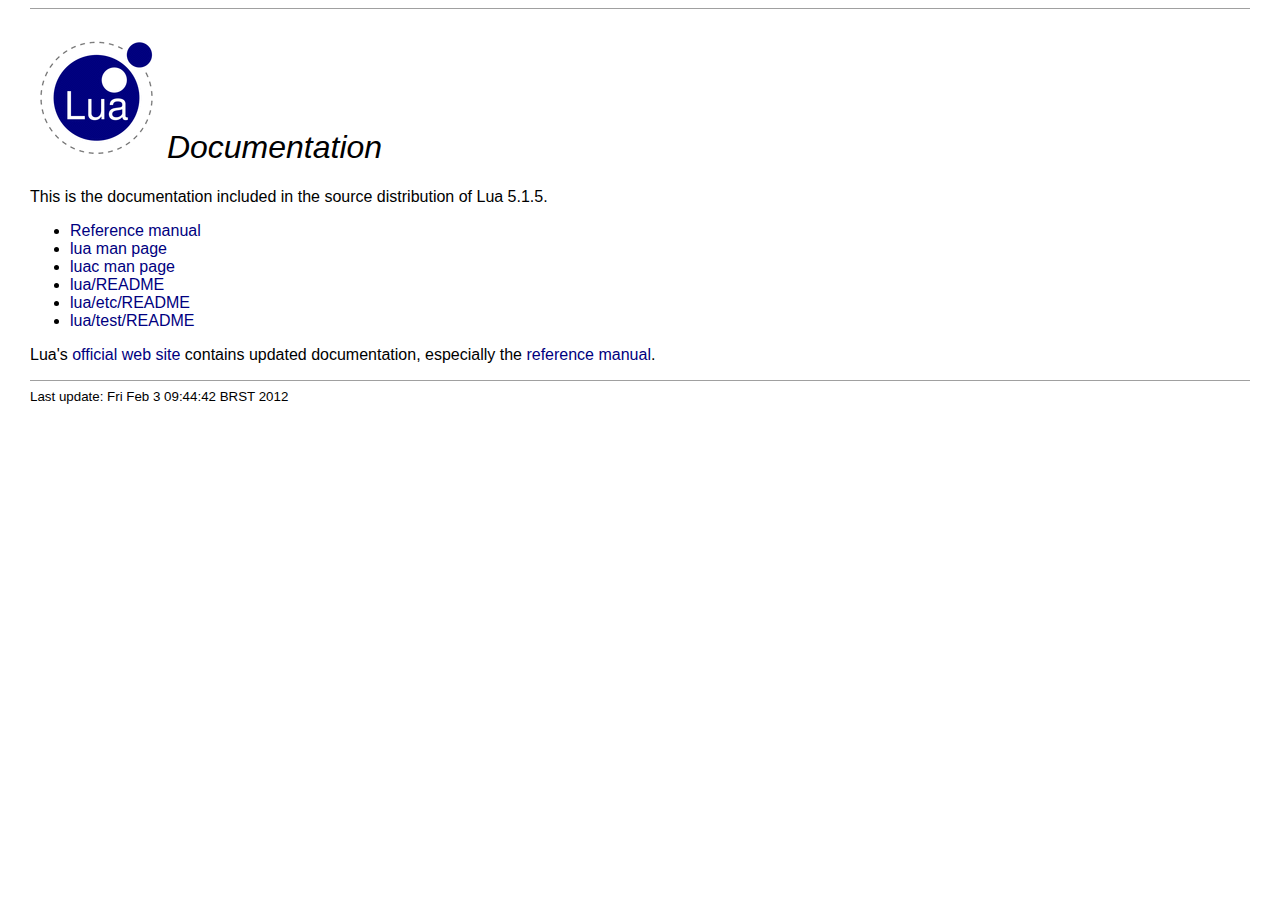
<file: redis-stable/deps/lua/doc/readme.html>
<HTML>
<HEAD>
<TITLE>Lua documentation</TITLE>
<LINK REL="stylesheet" TYPE="text/css" HREF="lua.css">
</HEAD>

<BODY>

<HR>
<H1>
<A HREF="http://www.lua.org/"><IMG SRC="logo.gif" ALT="Lua" BORDER=0></A>
Documentation
</H1>

This is the documentation included in the source distribution of Lua 5.1.5.

<UL>
<LI><A HREF="contents.html">Reference manual</A>
<LI><A HREF="lua.html">lua man page</A>
<LI><A HREF="luac.html">luac man page</A>
<LI><A HREF="../README">lua/README</A>
<LI><A HREF="../etc/README">lua/etc/README</A>
<LI><A HREF="../test/README">lua/test/README</A>
</UL>

Lua's
<A HREF="http://www.lua.org/">official web site</A>
contains updated documentation,
especially the
<A HREF="http://www.lua.org/manual/5.1/">reference manual</A>.
<P>

<HR>
<SMALL>
Last update:
Fri Feb  3 09:44:42 BRST 2012
</SMALL>

</BODY>
</HTML>
</file>
<file: redis-stable/deps/lua/doc/lua.css>
body {
	color: #000000 ;
	background-color: #FFFFFF ;
	font-family: Helvetica, Arial, sans-serif ;
	text-align: justify ;
	margin-right: 30px ;
	margin-left: 30px ;
}

h1, h2, h3, h4 {
	font-family: Verdana, Geneva, sans-serif ;
	font-weight: normal ;
	font-style: italic ;
}

h2 {
	padding-top: 0.4em ;
	padding-bottom: 0.4em ;
	padding-left: 30px ;
	padding-right: 30px ;
	margin-left: -30px ;
	background-color: #E0E0FF ;
}

h3 {
	padding-left: 0.5em ;
	border-left: solid #E0E0FF 1em ;
}

table h3 {
	padding-left: 0px ;
	border-left: none ;
}

a:link {
	color: #000080 ;
	background-color: inherit ;
	text-decoration: none ;
}

a:visited {
	background-color: inherit ;
	text-decoration: none ;
}

a:link:hover, a:visited:hover {
	color: #000080 ;
	background-color: #E0E0FF ;
}

a:link:active, a:visited:active {
	color: #FF0000 ;
}

hr {
	border: 0 ;
	height: 1px ;
	color: #a0a0a0 ;
	background-color: #a0a0a0 ;
}

:target {
	background-color: #F8F8F8 ;
	padding: 8px ;
	border: solid #a0a0a0 2px ;
}

.footer {
	color: gray ;
	font-size: small ;
}

input[type=text] {
	border: solid #a0a0a0 2px ;
	border-radius: 2em ;
	-moz-border-radius: 2em ;
	background-image: url('images/search.png') ;
	background-repeat: no-repeat;
	background-position: 4px center ;
	padding-left: 20px ;
	height: 2em ;
}
</file>
<file: redis-stable/deps/lua/doc/manual.css>
h3 code {
	font-family: inherit ;
	font-size: inherit ;
}

pre, code {
	font-size: 12pt ;
}

span.apii {
	float: right ;
	font-family: inherit ;
	font-style: normal ;
	font-size: small ;
	color: gray ;
}

p+h1, ul+h1 {
	padding-top: 0.4em ;
	padding-bottom: 0.4em ;
	padding-left: 30px ;
	margin-left: -30px ;
	background-color: #E0E0FF ;
}
</file>
